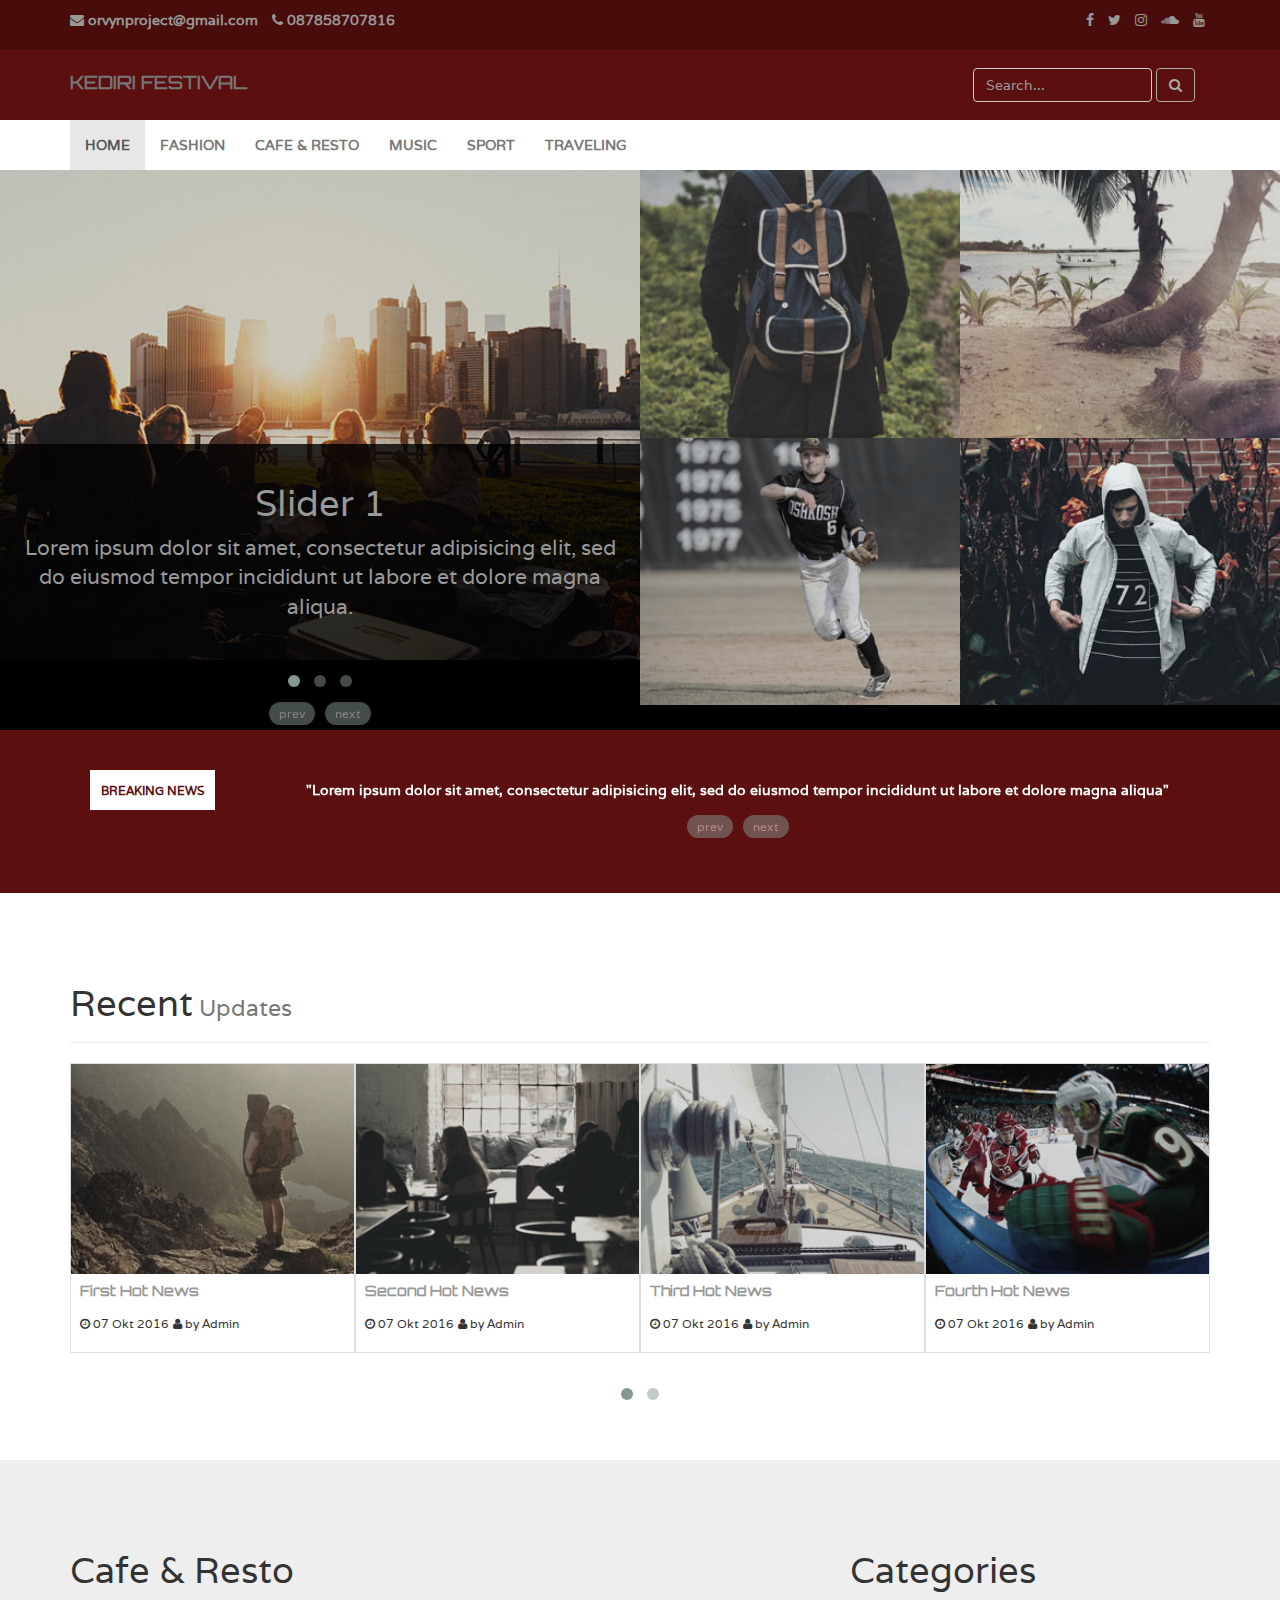
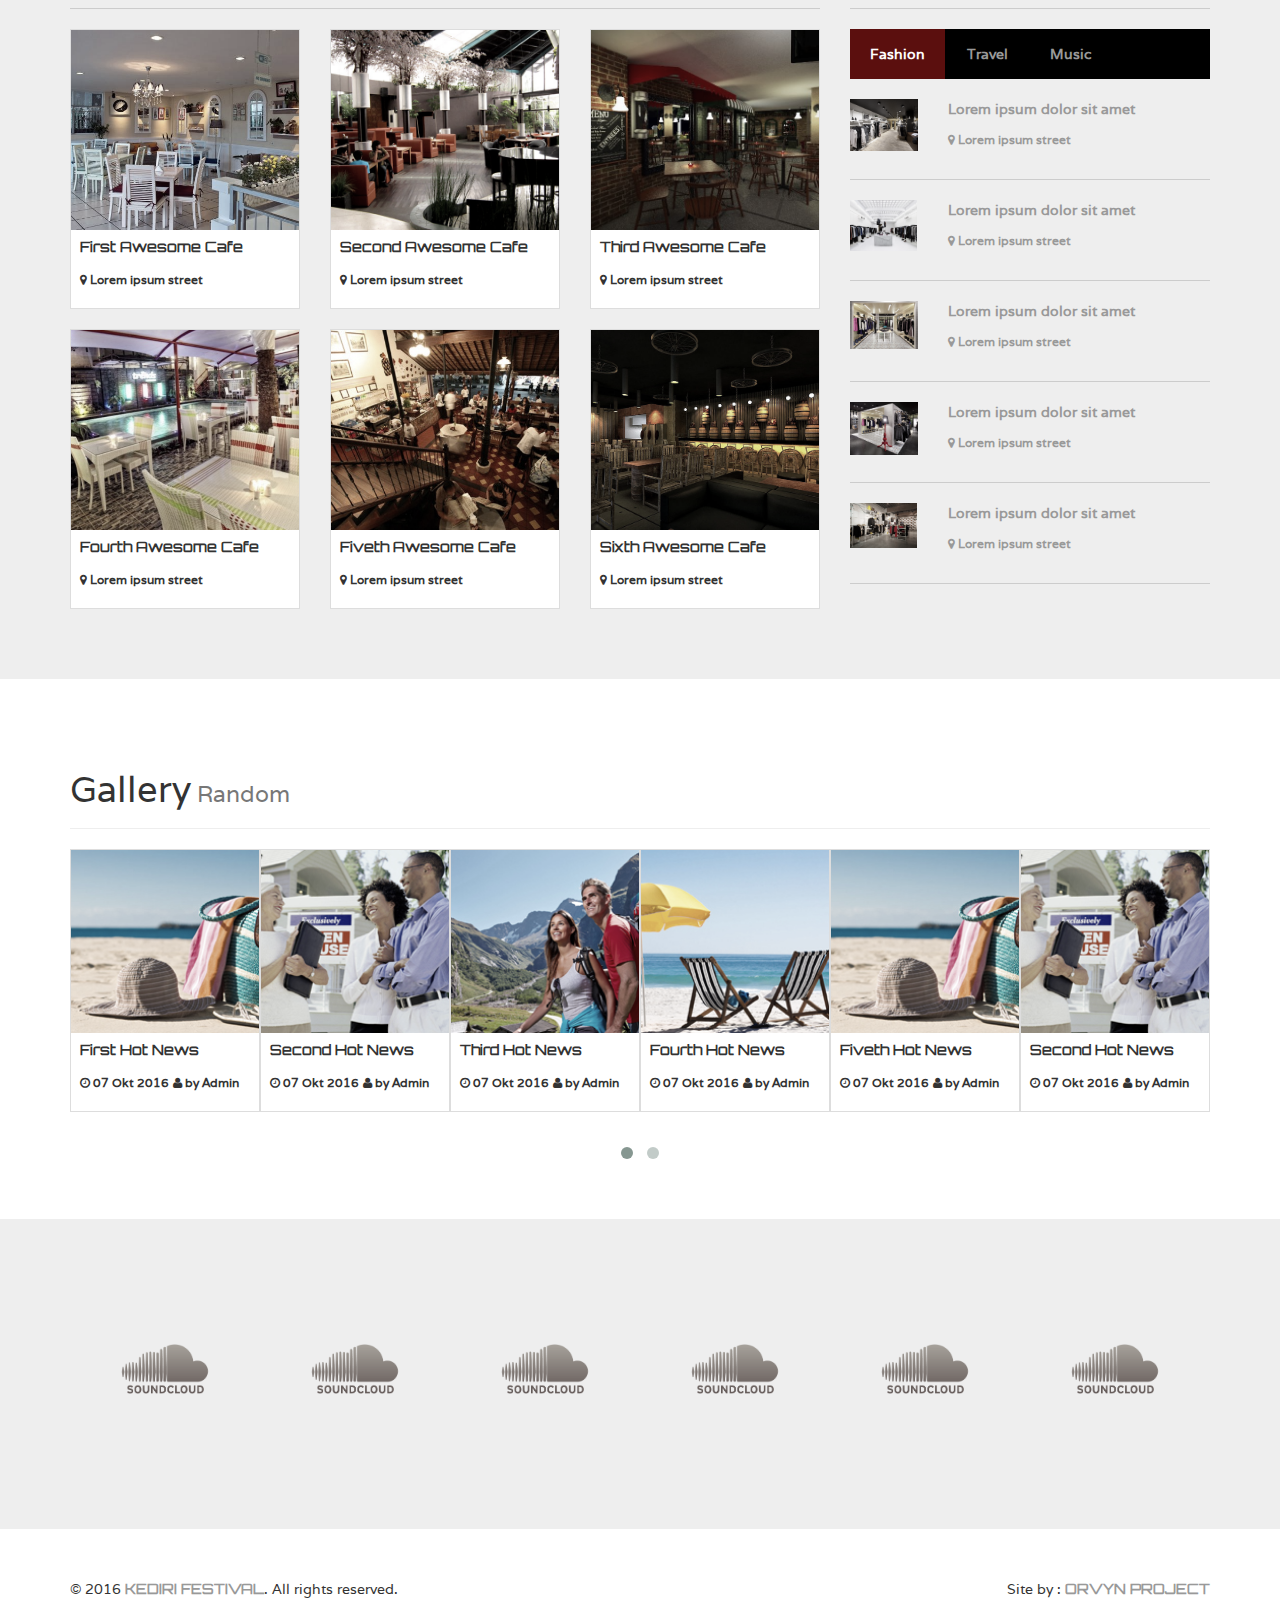
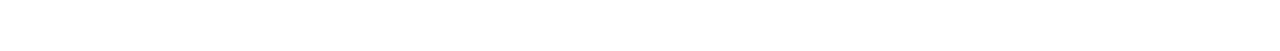
<file: index.html>
<!DOCTYPE html>
<html lang="en">
	<head>
		<meta charset="utf-8">
		<meta http-equiv="X-UA-Compatible" content="IE=edge">
		<meta name="viewport" content="width=device-width, initial-scale=1">
		<meta name="google-site-verification" content="" />
		<meta name="description" content="" />
		<meta name="author" content="ORVYN PROJECT">
		<meta property="og:title" content="" />
		<meta property="og:type" content="" />
		<meta property="og:image" content="" />
		<meta property="og:description" content="" />
		<title>HOME | KEDIRI FESTIVAL - Magazine web design</title>
		<link rel="stylesheet" href="assets/plugins/bootstrap/dist/css/bootstrap.min.css">
		<link rel="stylesheet" href="assets/plugins/font-awesome/css/font-awesome.min.css">
		<link rel="stylesheet" href="assets/plugins/owl-carousel/owl-carousel/owl.carousel.css">
		<link rel="stylesheet" href="assets/plugins/owl-carousel/owl-carousel/owl.theme.css">
		<link rel="stylesheet" href="assets/css/orv-magz.css">
		<link rel="stylesheet" href="assets/plugins/PACE/themes/red/pace-theme-loading-bar.css">
		<script src="assets/plugins/PACE/pace.min.js"></script>
	</head>
	<body>

		<!-- <div id="preload"></div> -->

		<header id="header">
			<div class="top-line">
				<div class="container">
					<div class="row">
						<div class="col-md-9">
							<ul class="list-inline">
								<li><a href=""><i class="fa fa-envelope"></i> orvynproject@gmail.com</a></li>
								<li><a href=""><i class="fa fa-phone"></i> 087858707816</a></li>
							</ul>
						</div>
						<div class="col-md-3">
							<ul class="social-icons list-inline pull-right">
								<li><a href=""><i class="fa fa-facebook"></i></a></li>
								<li><a href=""><i class="fa fa-twitter"></i></a></li>
								<li><a href=""><i class="fa fa-instagram"></i></a></li>
								<li><a href=""><i class="fa fa-soundcloud"></i></a></li>
								<li><a href=""><i class="fa fa-youtube"></i></a></li>
							</ul>
						</div>
					</div>
				</div>
			</div>

			<nav class="navbar navbar-default" role="navigation">
				<div class="container head-navbar">
					<div class="navbar-header">
						<button type="button" class="navbar-toggle" data-toggle="collapse" data-target=".navbar-ex1-collapse">
							<span class="sr-only">Toggle navigation</span>
							<span class="icon-bar"></span>
							<span class="icon-bar"></span>
							<span class="icon-bar"></span>
						</button>
						<a class="navbar-brand title" href="">KEDIRI FESTIVAL</a>
					</div>
					<div class="collapse navbar-collapse navbar-ex1-collapse hidden-xs">
						<form class="navbar-form navbar-right" role="search">
							<div class="form-group">
								<input type="text" class="form-control" placeholder="Search...">
								<button type="submit" class="btn btn-default"><i class="fa fa-search"></i></button>
							</div>
						</form>
					</div>
				</div>
				<div class="collapse navbar-collapse navbar-ex1-collapse list-navbar">
					<div class="container">
						<ul class="nav navbar-nav">
							<li class="active"><a href="">HOME</a></li>
							<li class=""><a href="">FASHION</a></li>
							<li class=""><a href="">CAFE &amp; RESTO</a></li>
							<li class=""><a href="">MUSIC</a></li>
							<li class=""><a href="">SPORT</a></li>
							<li class=""><a href="">TRAVELING</a></li>
						</ul>
					</div>
				</div>
			</nav>
		</header>

		<section id="slider">
			<div class="container-fluid">
				<div class="row">
					<div class="col-md-6 no-padding">
						<div id="top-slider" class="owl-carousel owl-theme">
							<div class="item" style="background-image: url(images/article/as1.jpg);" onload="alert('yes');">
								<div class="well navbar-fixed-bottom text-center">
									<a href="">
										<h1>Slider 1</h1>
										<p class="lead">
											Lorem ipsum dolor sit amet, consectetur adipisicing elit, sed do eiusmod
											tempor incididunt ut labore et dolore magna aliqua.
										</p>
									</a>
								</div>
							</div>
							<div class="item" style="background-image: url(images/article/as2.jpg);">
								<div class="well navbar-fixed-bottom text-center">
									<a href="">
										<h1>Slider 2</h1>
										<p class="lead">
											Lorem ipsum dolor sit amet, consectetur adipisicing elit, sed do eiusmod
											tempor incididunt ut labore et dolore magna aliqua.
										</p>
									</a>
								</div>
							</div>
							<div class="item" style="background-image: url(images/article/as3.jpg);">
								<div class="well navbar-fixed-bottom text-center">
									<a href="">
										<h1>Slider 3</h1>
										<p class="lead">
											Lorem ipsum dolor sit amet, consectetur adipisicing elit, sed do eiusmod
											tempor incididunt ut labore et dolore magna aliqua.
										</p>
									</a>
								</div>
							</div>
						</div>
					</div>
					<div class="col-md-6" id="cover-square">
						<div class="row">
							<div class="col-xs-6 no-padding">
								<a href="">
									<div class="cover-img">
										<div><img src="images/article/c1.jpg" class="img-responsive"></div>
										<div class="caption">
											<p class="lead"><span>FASHION</span></p>
										</div>
									</div>
								</a>
							</div>
							<div class="col-xs-6 no-padding">
								<a href="">
									<div class="cover-img">
										<div><img src="images/article/c2.jpg" class="img-responsive"></div>
										<div class="caption">
											<p class="lead"><span>TRAVEL</span></p>
										</div>
									</div>
								</a>
							</div>
							<div class="col-xs-6 no-padding">
								<a href="">
									<div class="cover-img">
										<div><img src="images/article/c3.jpg" class="img-responsive"></div>
										<div class="caption">
											<p class="lead"><span>SPORT</span></p>
										</div>
									</div>
								</a>
							</div>
							<div class="col-xs-6 no-padding">
								<a href="">
									<div class="cover-img">
										<div><img src="images/article/c4.jpg" class="img-responsive"></div>
										<div class="caption">
											<p class="lead"><span>MUSIC</span></p>
										</div>
									</div>
								</a>
							</div>
						</div>
					</div>
				</div>
			</div>
		</section>

		<section id="breaking-news">
			<div class="container text-center">
				<div class="row">
					<div class="col-md-2">
						<p><a class="button-label"><small>BREAKING NEWS</small></a></p>
					</div>
					<div class="col-md-10">
						<div id="news-slider" class="owl-carousel owl-theme">
							<div class="item">
								<a href="">"Lorem ipsum dolor sit amet, consectetur adipisicing elit, sed do eiusmod tempor incididunt ut labore et dolore magna aliqua"</a>
							</div>
							<div class="item">
								<a href="">"Lorem ipsum dolor sit amet, consectetur adipisicing elit, sed do eiusmod tempor incididunt ut labore et dolore magna aliqua"</a>
							</div>
							<div class="item">
								<a href="">"Lorem ipsum dolor sit amet, consectetur adipisicing elit, sed do eiusmod tempor incididunt ut labore et dolore magna aliqua"</a>
							</div>
						</div>
					</div>
				</div>
			</div>
		</section>

		<section id="hot">
			<div class="container">
				<div class="page-header">
					<h1>Recent<small> Updates</small></h1>
				</div>
				<div id="news-gallery" class="owl-carousel owl-theme">
					<div class="thumbnail">
						<a href=""><img src="images/article/hot1.jpg" class="img-responsive"></a>
						<div class="caption">
							<p class="title"><a href="">First Hot News</a></p>
							<p class="meta">
								<small><i class="fa fa-clock-o"></i> 07 Okt 2016</small>
								<small><i class="fa fa-user"></i> by Admin</small>
							</p>
						</div>
					</div>
					<div class="thumbnail">
						<a href=""><img src="images/article/hot2.jpg" class="img-responsive"></a>
						<div class="caption">
							<p class="title"><a href="">Second Hot News</a></p>
							<p class="meta">
								<small><i class="fa fa-clock-o"></i> 07 Okt 2016</small>
								<small><i class="fa fa-user"></i> by Admin</small>
							</p>
						</div>
					</div>
					<div class="thumbnail">
						<a href=""><img src="images/article/hot3.jpg" class="img-responsive"></a>
						<div class="caption">
							<p class="title"><a href="">Third Hot News</a></p>
							<p class="meta">
								<small><i class="fa fa-clock-o"></i> 07 Okt 2016</small>
								<small><i class="fa fa-user"></i> by Admin</small>
							</p>
						</div>
					</div>
					<div class="thumbnail">
						<a href=""><img src="images/article/hot4.jpg" class="img-responsive"></a>
						<div class="caption">
							<p class="title"><a href="">Fourth Hot News</a></p>
							<p class="meta">
								<small><i class="fa fa-clock-o"></i> 07 Okt 2016</small>
								<small><i class="fa fa-user"></i> by Admin</small>
							</p>
						</div>
					</div>
					<div class="thumbnail">
						<a href=""><img src="images/article/hot1.jpg" class="img-responsive"></a>
						<div class="caption">
							<p class="title"><a href="">Fiveth Hot News</a></p>
							<p class="meta">
								<small><i class="fa fa-clock-o"></i> 07 Okt 2016</small>
								<small><i class="fa fa-user"></i> by Admin</small>
							</p>
						</div>
					</div>
				</div>
			</div>
		</section>

		<section id="random" class="bg-inner">
			<div class="container">
				<div class="row">
					<div class="col-md-8">
						<div class="page-header">
							<h1>Cafe & Resto</h1>
						</div>
						<div class="row">
							<div class="col-sm-4">
								<div class="thumbnail">
									<a href="">
										<div class="image" style="background-image: url(images/article/cafe1.jpg);"></div>
										<div class="caption">
											<p class="title">First Awesome Cafe</p>
											<p class="meta">
												<small><i class="fa fa-map-marker"></i> Lorem ipsum street</small>
											</p>
										</div>
									</a>
								</div>
							</div>
							<div class="col-sm-4">
								<div class="thumbnail">
									<a href="">
										<div class="image" style="background-image: url(images/article/cafe2.jpg);"></div>
										<div class="caption">
											<p class="title">Second Awesome Cafe</p>
											<p class="meta">
												<small><i class="fa fa-map-marker"></i> Lorem ipsum street</small>
											</p>
										</div>
									</a>
								</div>
							</div>
							<div class="col-sm-4">
								<div class="thumbnail">
									<a href="">
										<div class="image" style="background-image: url(images/article/cafe3.jpg);"></div>
										<div class="caption">
											<p class="title">Third Awesome Cafe</p>
											<p class="meta">
												<small><i class="fa fa-map-marker"></i> Lorem ipsum street</small>
											</p>
										</div>
									</a>
								</div>
							</div>
							<div class="col-sm-4">
								<div class="thumbnail">
									<a href="">
										<div class="image" style="background-image: url(images/article/cafe4.jpg);"></div>
										<div class="caption">
											<p class="title">Fourth Awesome Cafe</p>
											<p class="meta">
												<small><i class="fa fa-map-marker"></i> Lorem ipsum street</small>
											</p>
										</div>
									</a>
								</div>
							</div>
							<div class="col-sm-4">
								<div class="thumbnail">
									<a href="">
										<div class="image" style="background-image: url(images/article/cafe5.jpg);"></div>
										<div class="caption">
											<p class="title">Fiveth Awesome Cafe</p>
											<p class="meta">
												<small><i class="fa fa-map-marker"></i> Lorem ipsum street</small>
											</p>
										</div>
									</a>
								</div>
							</div>
							<div class="col-sm-4">
								<div class="thumbnail">
									<a href="">
										<div class="image" style="background-image: url(images/article/cafe6.jpg);"></div>
										<div class="caption">
											<p class="title">Sixth Awesome Cafe</p>
											<p class="meta">
												<small><i class="fa fa-map-marker"></i> Lorem ipsum street</small>
											</p>
										</div>
									</a>
								</div>
							</div>
						</div>
					</div>
					<div class="col-md-4" id="sidebar">
						<div class="page-header">
							<h1>Categories</h1>
						</div>
						<div role="tabpanel" id="tabpanel">
							<ul class="nav nav-pills" role="tablist">
								<li role="presentation" class="active">
									<a href="#fashion" aria-controls="fashion" role="tab" data-toggle="tab">Fashion</a>
								</li>
								<li role="presentation">
									<a href="#travel" aria-controls="travel" role="tab" data-toggle="tab">Travel</a>
								</li>
								<li role="presentation">
									<a href="#music" aria-controls="music" role="tab" data-toggle="tab">Music</a>
								</li>
							</ul>
							<div class="tab-content">
								<div role="tabpanel" class="tab-pane active" id="fashion">
									<br>
									<div class="row">
										<a href="">
											<div class="col-xs-3">
												<img src="images/article/store1.jpg" class="img-responsive">
											</div>
											<div class="col-xs-9">
												<p>Lorem ipsum dolor sit amet</p>
												<p class="meta">
													<small><i class="fa fa-map-marker"></i> Lorem ipsum street</small>
												</p>
											</div>
										</a>
									</div>
									<hr>
									<div class="row">
										<a href="">
											<div class="col-xs-3">
												<img src="images/article/store2.jpg" class="img-responsive">
											</div>
											<div class="col-xs-9">
												<p>Lorem ipsum dolor sit amet</p>
												<p class="meta">
													<small><i class="fa fa-map-marker"></i> Lorem ipsum street</small>
												</p>
											</div>
										</a>
									</div>
									<hr>
									<div class="row">
										<a href="">
											<div class="col-xs-3">
												<img src="images/article/store3.jpg" class="img-responsive">
											</div>
											<div class="col-xs-9">
												<p>Lorem ipsum dolor sit amet</p>
												<p class="meta">
													<small><i class="fa fa-map-marker"></i> Lorem ipsum street</small>
												</p>
											</div>
										</a>
									</div>
									<hr>
									<div class="row">
										<a href="">
											<div class="col-xs-3">
												<img src="images/article/store4.jpg" class="img-responsive">
											</div>
											<div class="col-xs-9">
												<p>Lorem ipsum dolor sit amet</p>
												<p class="meta">
													<small><i class="fa fa-map-marker"></i> Lorem ipsum street</small>
												</p>
											</div>
										</a>
									</div>
									<hr>
									<div class="row">
										<a href="">
											<div class="col-xs-3">
												<img src="images/article/store5.jpg" class="img-responsive">
											</div>
											<div class="col-xs-9">
												<p>Lorem ipsum dolor sit amet</p>
												<p class="meta">
													<small><i class="fa fa-map-marker"></i> Lorem ipsum street</small>
												</p>
											</div>
										</a>
									</div>
									<hr>
								</div>
								<div role="tabpanel" class="tab-pane" id="travel">
									<br>
									<div class="row">
										<a href="">
											<div class="col-xs-3">
												<img src="images/article/store6.jpg" class="img-responsive">
											</div>
											<div class="col-xs-9">
												<p>Lorem ipsum dolor sit amet</p>
												<p class="meta">
													<small><i class="fa fa-map-marker"></i> Lorem ipsum street</small>
												</p>
											</div>
										</a>
									</div>
									<hr>
									<div class="row">
										<a href="">
											<div class="col-xs-3">
												<img src="images/article/store5.jpg" class="img-responsive">
											</div>
											<div class="col-xs-9">
												<p>Lorem ipsum dolor sit amet</p>
												<p class="meta">
													<small><i class="fa fa-map-marker"></i> Lorem ipsum street</small>
												</p>
											</div>
										</a>
									</div>
									<hr>
									<div class="row">
										<a href="">
											<div class="col-xs-3">
												<img src="images/article/store4.jpg" class="img-responsive">
											</div>
											<div class="col-xs-9">
												<p>Lorem ipsum dolor sit amet</p>
												<p class="meta">
													<small><i class="fa fa-map-marker"></i> Lorem ipsum street</small>
												</p>
											</div>
										</a>
									</div>
									<hr>
									<div class="row">
										<a href="">
											<div class="col-xs-3">
												<img src="images/article/store3.jpg" class="img-responsive">
											</div>
											<div class="col-xs-9">
												<p>Lorem ipsum dolor sit amet</p>
												<p class="meta">
													<small><i class="fa fa-map-marker"></i> Lorem ipsum street</small>
												</p>
											</div>
										</a>
									</div>
									<hr>
									<div class="row">
										<a href="">
											<div class="col-xs-3">
												<img src="images/article/store2.jpg" class="img-responsive">
											</div>
											<div class="col-xs-9">
												<p>Lorem ipsum dolor sit amet</p>
												<p class="meta">
													<small><i class="fa fa-map-marker"></i> Lorem ipsum street</small>
												</p>
											</div>
										</a>
									</div>
									<hr>
								</div>
								<div role="tabpanel" class="tab-pane" id="music">
									<br>
									<div class="row">
										<a href="">
											<div class="col-xs-3">
												<img src="images/article/store3.jpg" class="img-responsive">
											</div>
											<div class="col-xs-9">
												<p>Lorem ipsum dolor sit amet</p>
												<p class="meta">
													<small><i class="fa fa-map-marker"></i> Lorem ipsum street</small>
												</p>
											</div>
										</a>
									</div>
									<hr>
									<div class="row">
										<a href="">
											<div class="col-xs-3">
												<img src="images/article/store2.jpg" class="img-responsive">
											</div>
											<div class="col-xs-9">
												<p>Lorem ipsum dolor sit amet</p>
												<p class="meta">
													<small><i class="fa fa-map-marker"></i> Lorem ipsum street</small>
												</p>
											</div>
										</a>
									</div>
									<hr>
									<div class="row">
										<a href="">
											<div class="col-xs-3">
												<img src="images/article/store1.jpg" class="img-responsive">
											</div>
											<div class="col-xs-9">
												<p>Lorem ipsum dolor sit amet</p>
												<p class="meta">
													<small><i class="fa fa-map-marker"></i> Lorem ipsum street</small>
												</p>
											</div>
										</a>
									</div>
									<hr>
								</div>
							</div>
						</div>
					</div>
				</div>
			</div>
		</section>

		<section id="gallery">
			<div class="container">
				<div class="page-header">
					<h1>Gallery<small> Random</small></h1>
				</div>
				<div id="image-gallery" class="owl-carousel owl-theme">
					<div class="thumbnail">
						<a href="">
							<img src="images/gallery/gal1.jpg" class="img-responsive">
							<div class="caption">
								<p class="title">First Hot News</p>
								<p class="meta">
									<small><i class="fa fa-clock-o"></i> 07 Okt 2016</small>
									<small><i class="fa fa-user"></i> by Admin</small>
								</p>
							</div>
						</a>
					</div>
					<div class="thumbnail">
						<a href="">
							<img src="images/gallery/gal2.jpg" class="img-responsive">
							<div class="caption">
								<p class="title">Second Hot News</p>
								<p class="meta">
									<small><i class="fa fa-clock-o"></i> 07 Okt 2016</small>
									<small><i class="fa fa-user"></i> by Admin</small>
								</p>
							</div>
						</a>
					</div>
					<div class="thumbnail">
						<a href="">
							<img src="images/gallery/gal3.jpg" class="img-responsive">
							<div class="caption">
								<p class="title">Third Hot News</p>
								<p class="meta">
									<small><i class="fa fa-clock-o"></i> 07 Okt 2016</small>
									<small><i class="fa fa-user"></i> by Admin</small>
								</p>
							</div>
						</a>
					</div>
					<div class="thumbnail">
						<a href="">
							<img src="images/gallery/gal4.jpg" class="img-responsive">
							<div class="caption">
								<p class="title">Fourth Hot News</p>
								<p class="meta">
									<small><i class="fa fa-clock-o"></i> 07 Okt 2016</small>
									<small><i class="fa fa-user"></i> by Admin</small>
								</p>
							</div>
						</a>
					</div>
					<div class="thumbnail">
						<a href="">
							<img src="images/gallery/gal1.jpg" class="img-responsive">
							<div class="caption">
								<p class="title">Fiveth Hot News</p>
								<p class="meta">
									<small><i class="fa fa-clock-o"></i> 07 Okt 2016</small>
									<small><i class="fa fa-user"></i> by Admin</small>
								</p>
							</div>
						</a>
					</div>
					<div class="thumbnail">
						<a href="">
							<img src="images/gallery/gal2.jpg" class="img-responsive">
							<div class="caption">
								<p class="title">Second Hot News</p>
								<p class="meta">
									<small><i class="fa fa-clock-o"></i> 07 Okt 2016</small>
									<small><i class="fa fa-user"></i> by Admin</small>
								</p>
							</div>
						</a>
					</div>
					<div class="thumbnail">
						<a href="">
							<img src="images/gallery/gal3.jpg" class="img-responsive">
							<div class="caption">
								<p class="title">Third Hot News</p>
								<p class="meta">
									<small><i class="fa fa-clock-o"></i> 07 Okt 2016</small>
									<small><i class="fa fa-user"></i> by Admin</small>
								</p>
							</div>
						</a>
					</div>
				</div>
			</div>
		</section>

		<section id="powered" class="bg-inner">
			<div class="container">
				<div id="powered-gallery" class="owl-carousel owl-theme">
					<div class="item">
						<a href="">
							<div class="image" style="background-image: url(images/powered/5.png)"></div>
						</a>
					</div>
					<div class="item">
						<a href="">
							<div class="image" style="background-image: url(images/powered/5.png)"></div>
						</a>
					</div>
					<div class="item">
						<a href="">
							<div class="image" style="background-image: url(images/powered/5.png)"></div>
						</a>
					</div>
					<div class="item">
						<a href="">
							<div class="image" style="background-image: url(images/powered/5.png)"></div>
						</a>
					</div>
					<div class="item">
						<a href="">
							<div class="image" style="background-image: url(images/powered/5.png)"></div>
						</a>
					</div>
					<div class="item">
						<a href="">
							<div class="image" style="background-image: url(images/powered/5.png)"></div>
						</a>
					</div>
					<div class="item">
						<a href="">
							<div class="image" style="background-image: url(images/powered/5.png)"></div>
						</a>
					</div>
				</div>
			</div>
		</section>

		<div class="container">
			<footer>
				<p>
					<span>&copy; 2016 <a href="index.html" class="title">KEDIRI FESTIVAL</a>.</span>
					<span>All rights reserved.</span>
					<span class="pull-right">Site by : <a href="http://instagram.com/orvynproject" class="title" target="_blank">ORVYN PROJECT</a></span>
				</p>
				<a href="" class="gotop"><i class="fa fa-arrow-up"></i></a>
			</footer>
		</div>
		
		<script src="assets/plugins/jquery/dist/jquery.min.js"></script>
		<script src="assets/plugins/bootstrap/dist/js/bootstrap.min.js"></script>
		<script src="assets/plugins/owl-carousel/owl-carousel/owl.carousel.min.js"></script>
		<script src="assets/js/orv-magz.js"></script>
		<script src="assets/js/scroll-top.js"></script>
	</body>
</html>
</file>
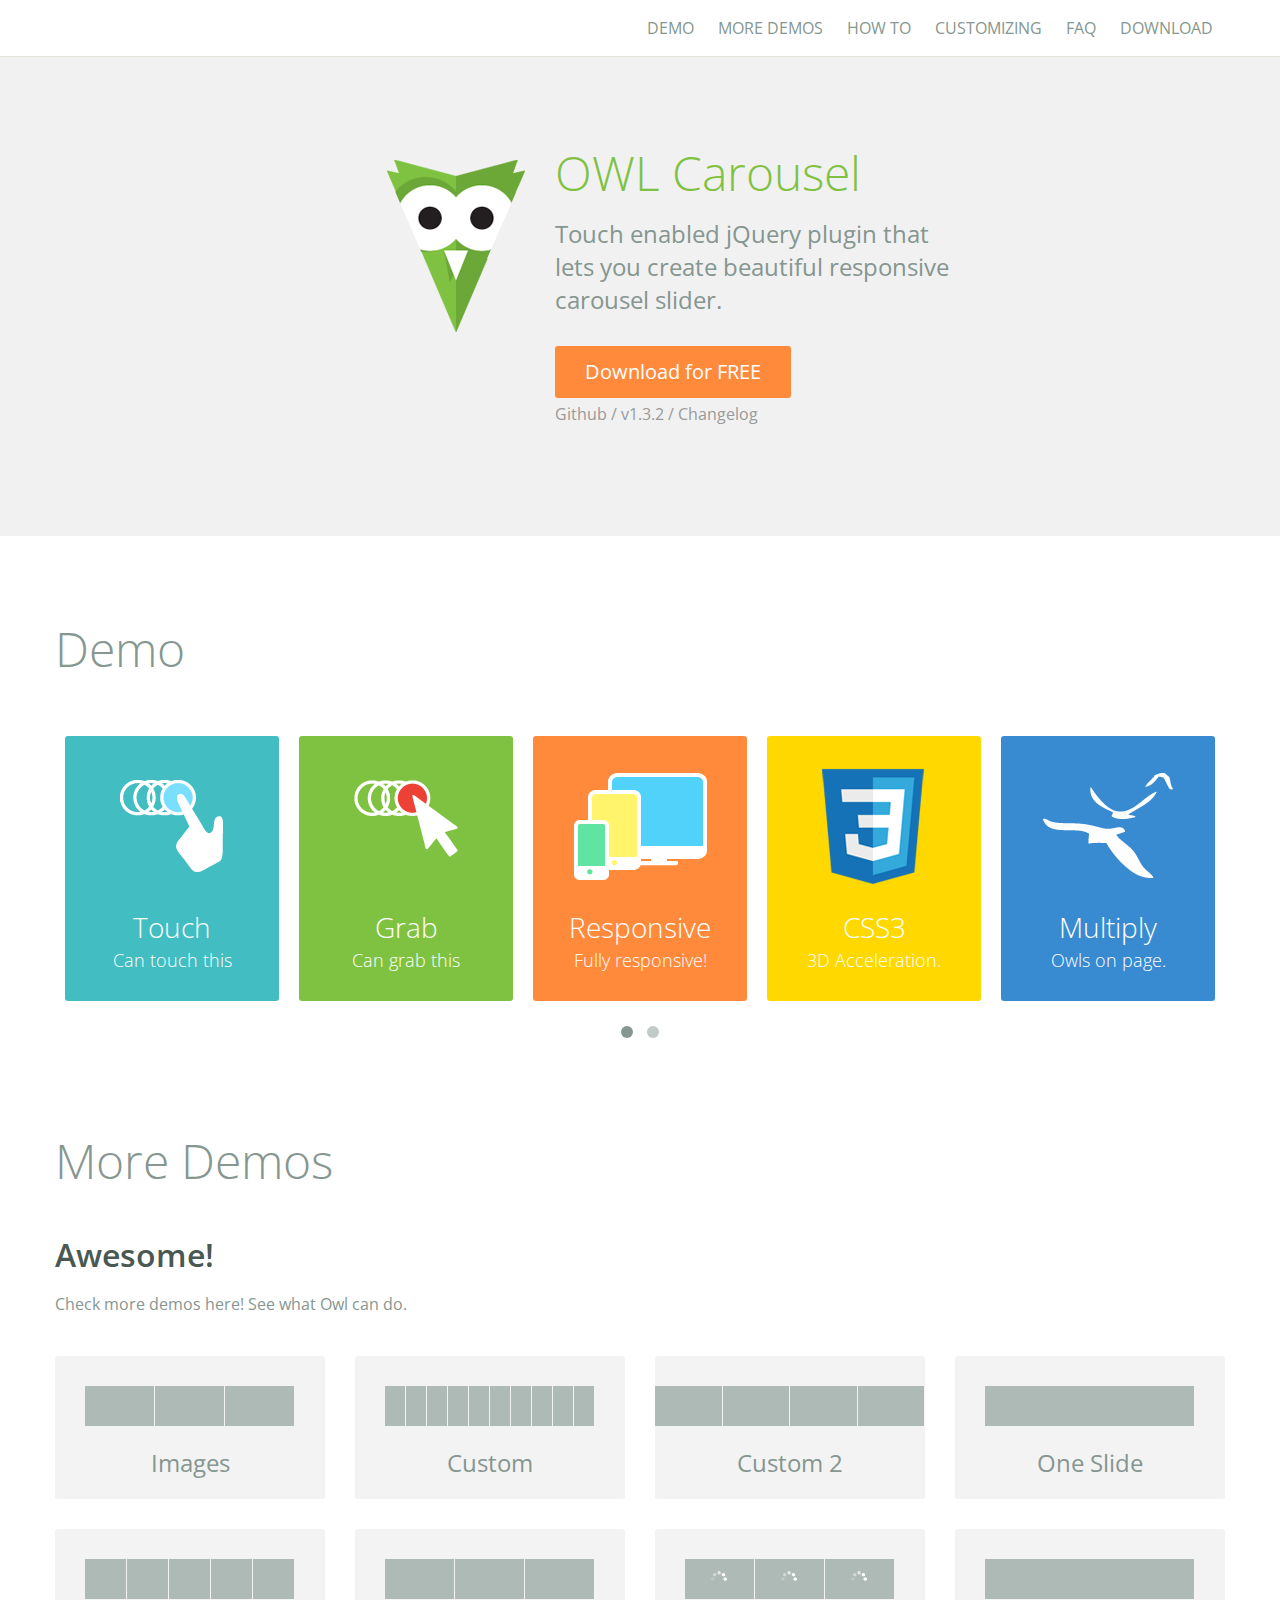
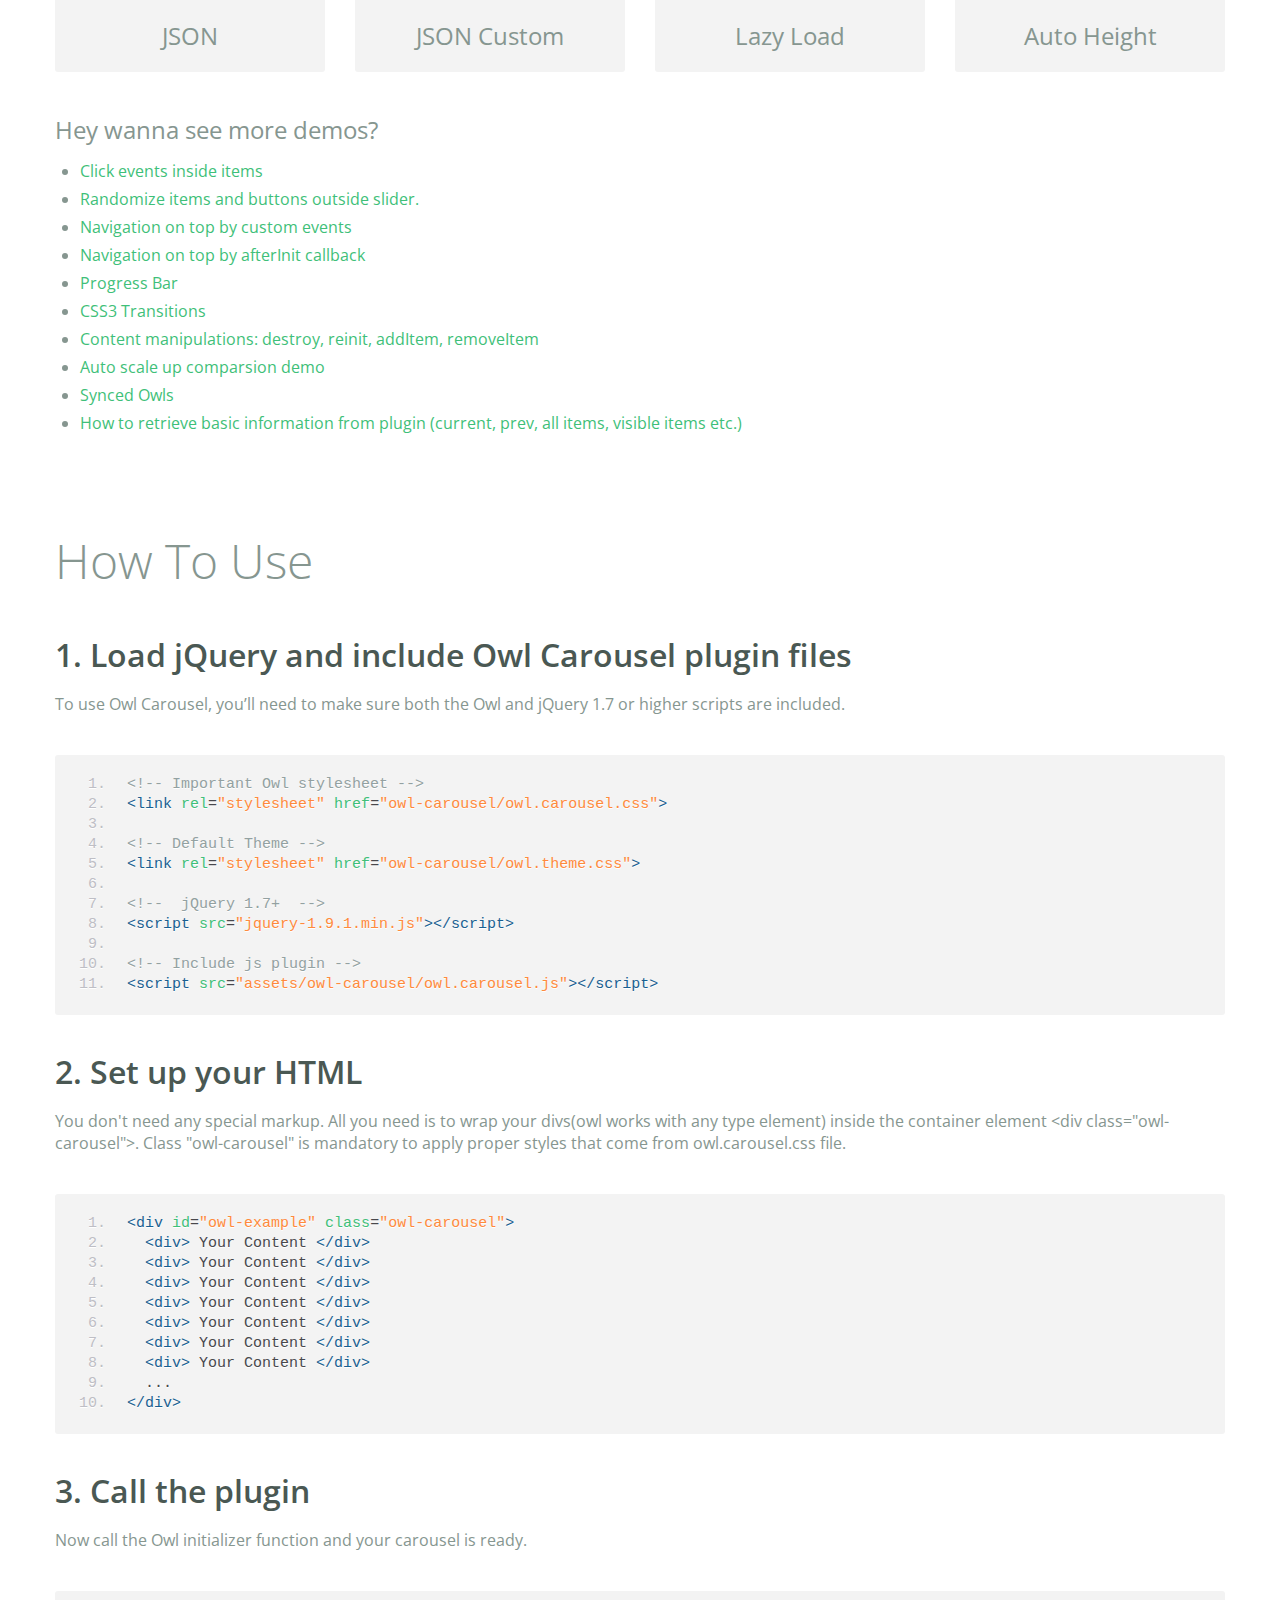
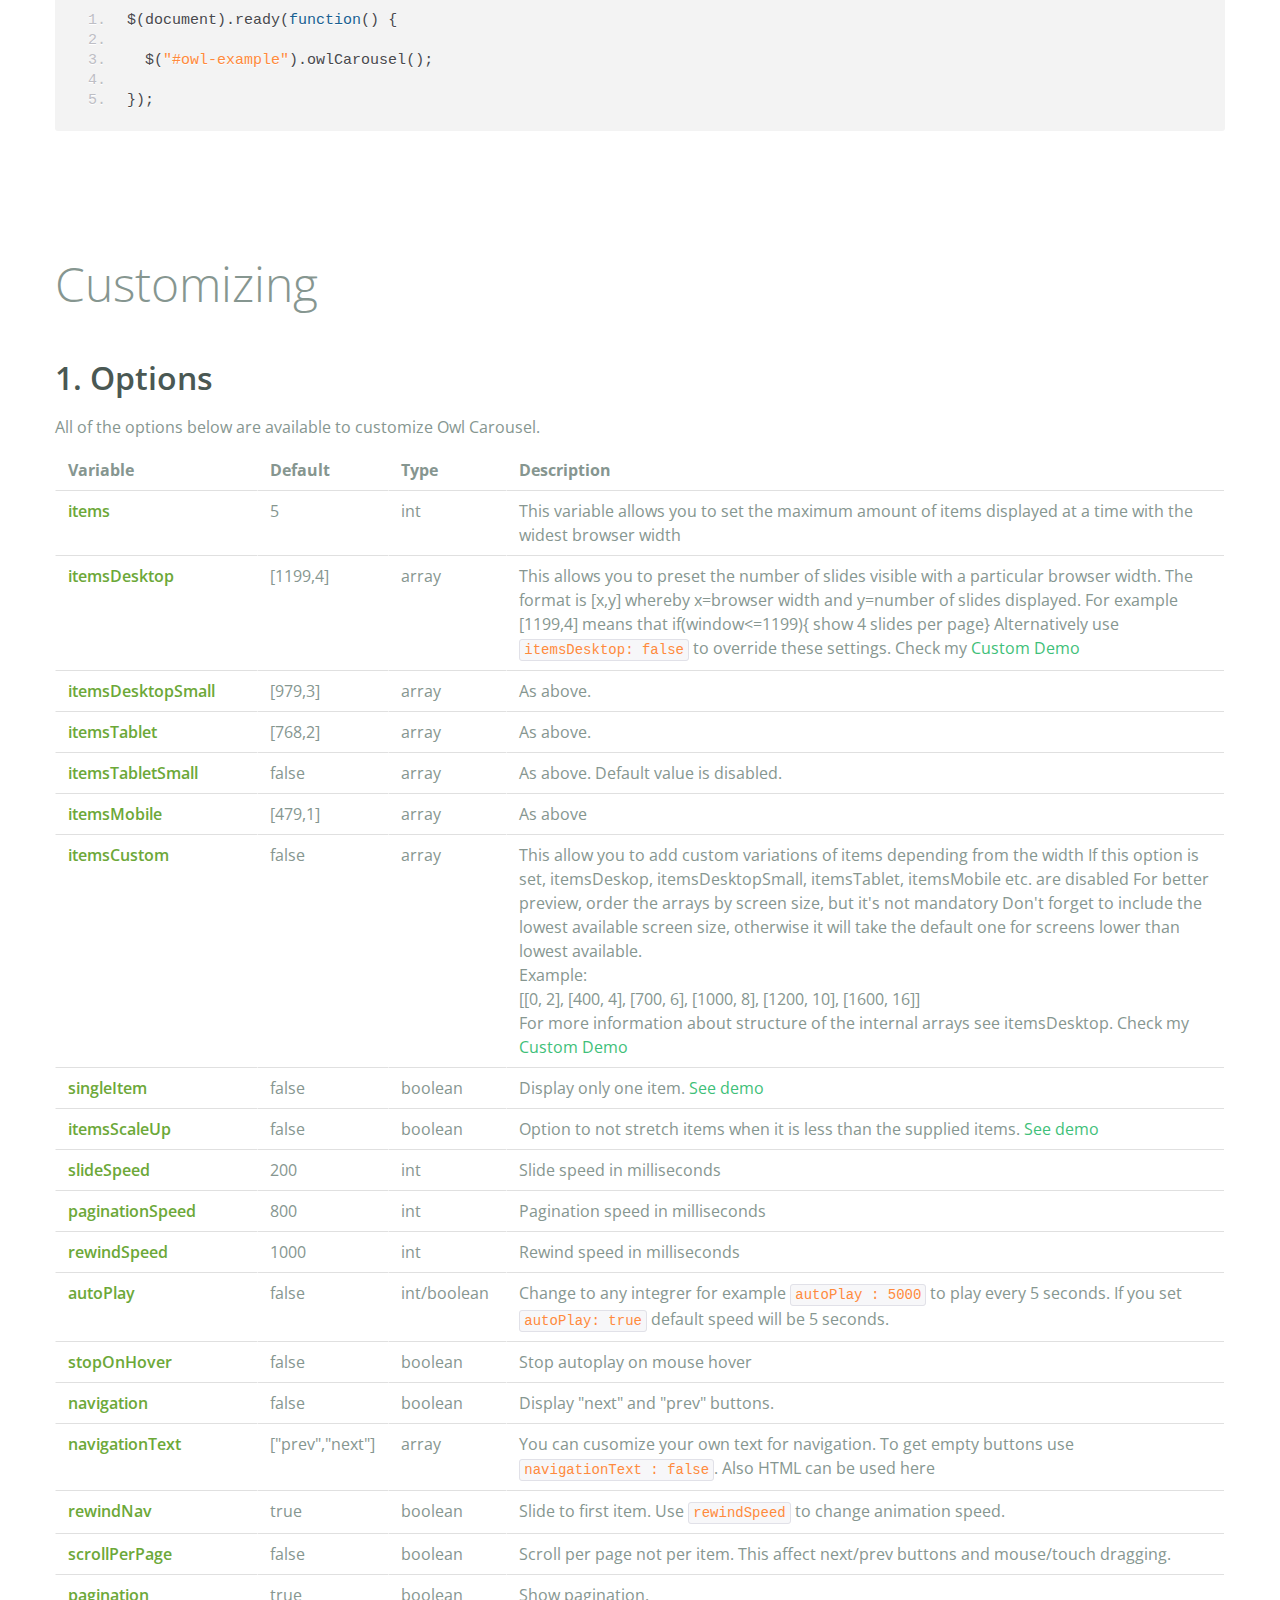
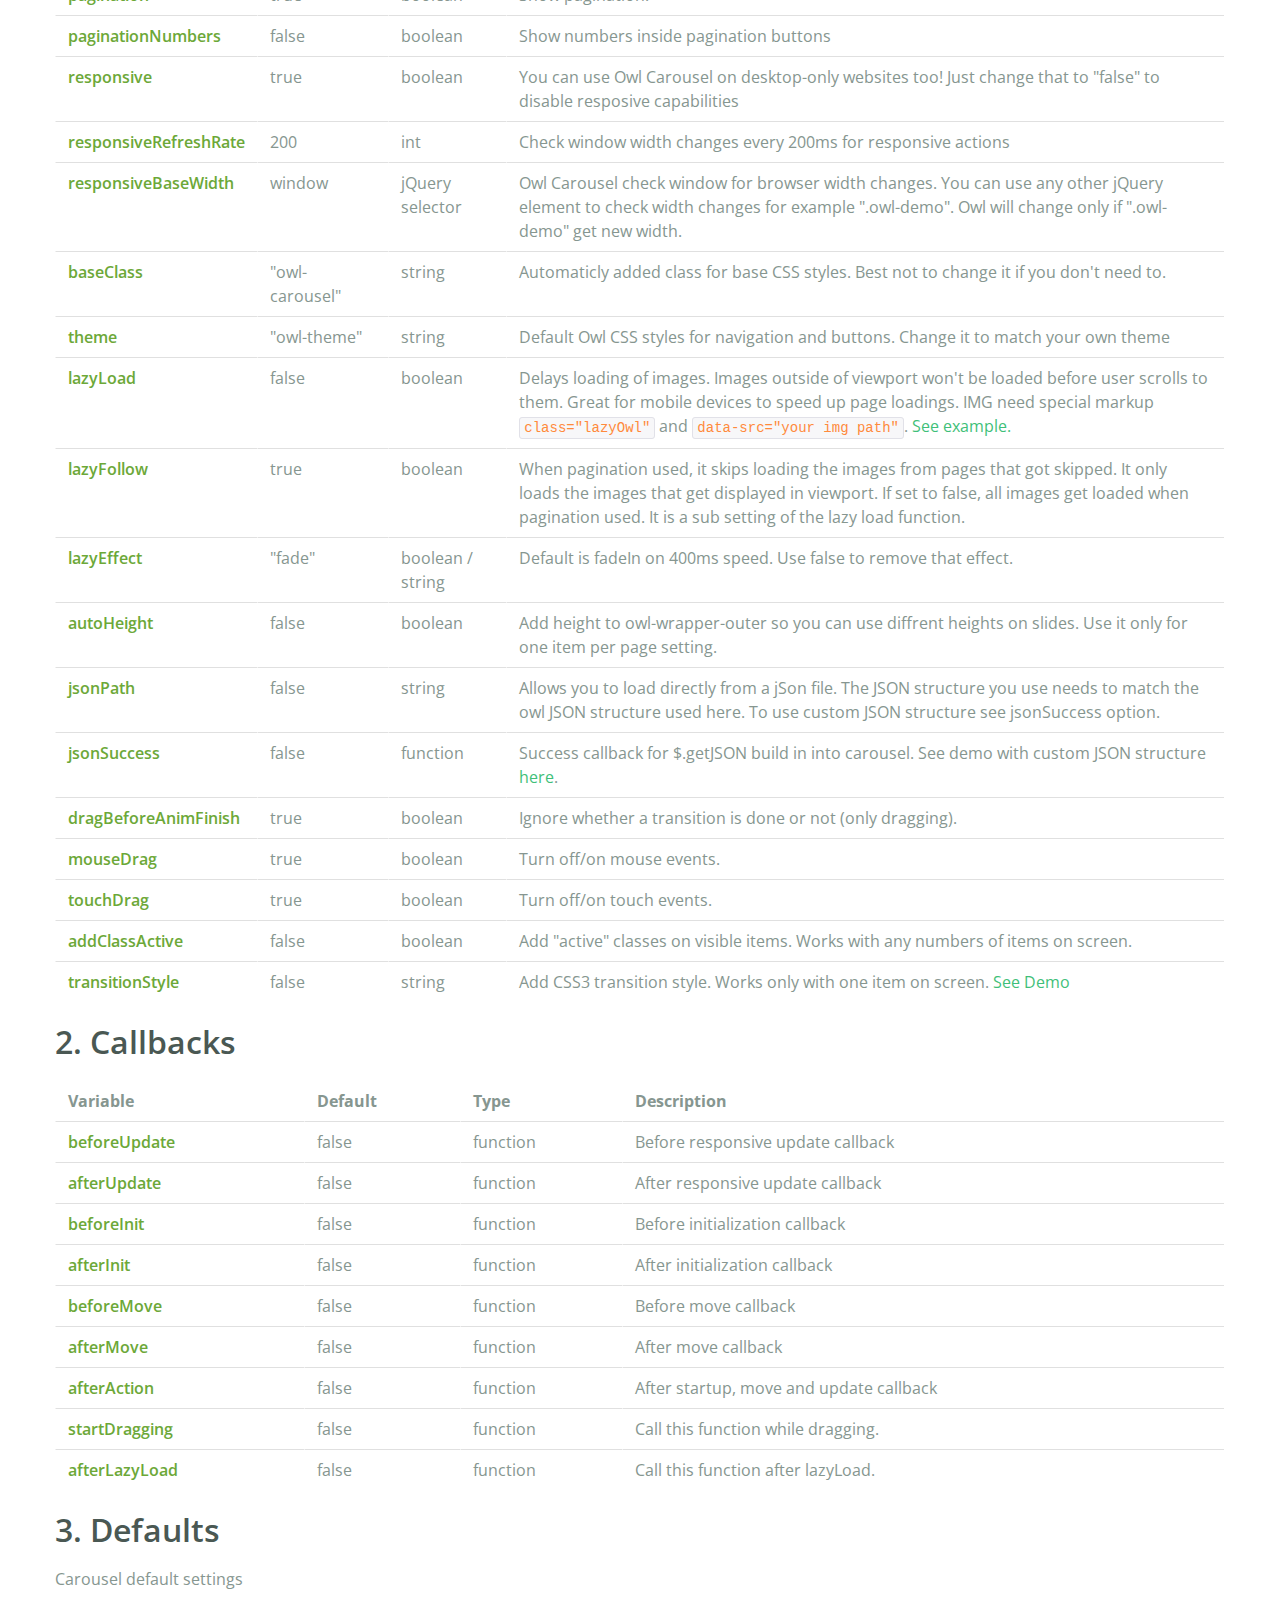
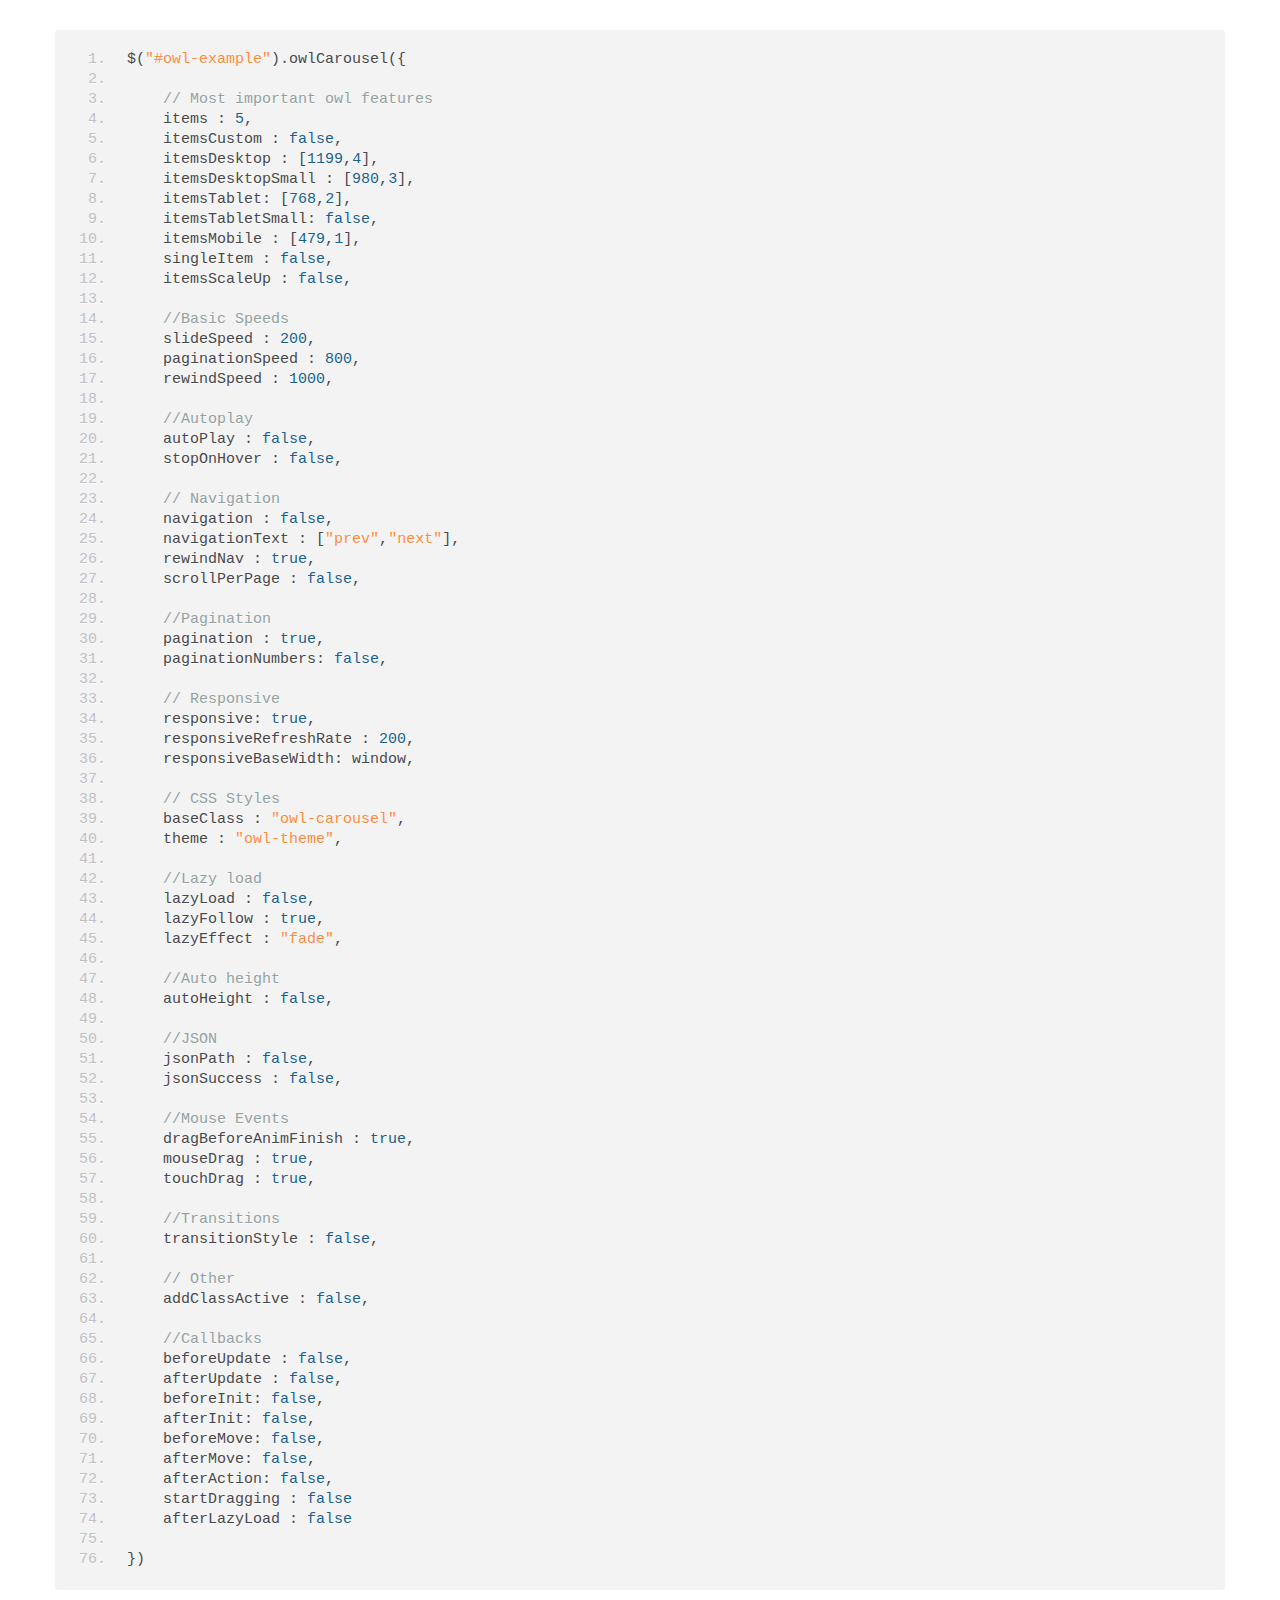
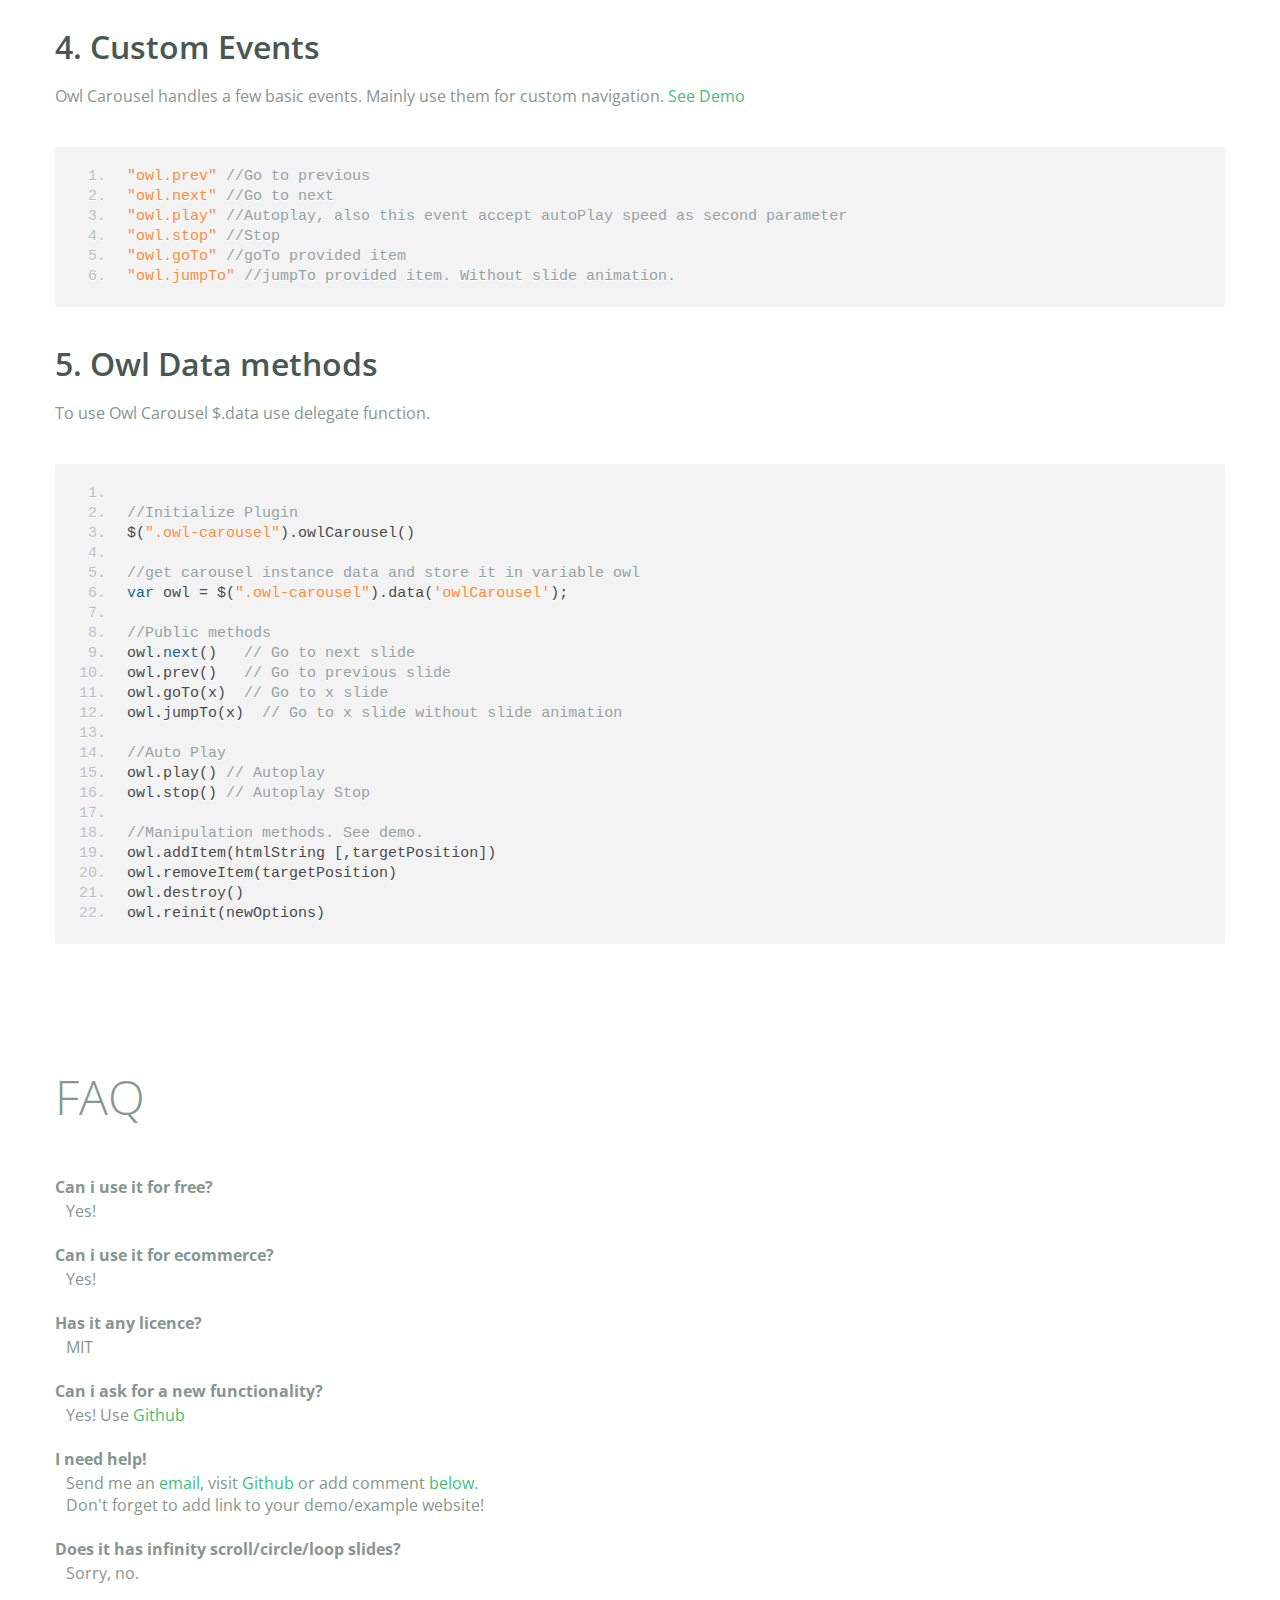
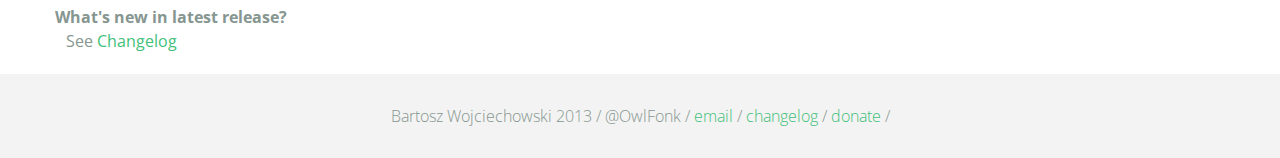
<file: assets/plugins/owl-carousel/index.html>
<!DOCTYPE html>
<html lang="en">
  <head>
    <meta charset="utf-8">
    <title>Owl Carousel</title>
    <meta name="viewport" content="width=device-width, initial-scale=1.0">
    <meta name="description" content="jQuery Responsive Carousel - Owl Carusel">
    <meta name="author" content="Bartosz Wojciechowski">
    <meta name="keywords" content="HTML,CSS,JSON,JavaScript, jQuery, Responsive, Design, Owl, Carousel, Free">

    <link href='http://fonts.googleapis.com/css?family=Open+Sans:400italic,400,300,600,700' rel='stylesheet' type='text/css'>
    <link href="assets/css/bootstrapTheme.css" rel="stylesheet">
    <link href="assets/css/custom.css" rel="stylesheet">

    <!-- Owl Carousel Assets -->
    <link href="owl-carousel/owl.carousel.css" rel="stylesheet">
    <link href="owl-carousel/owl.theme.css" rel="stylesheet">

    <!-- Prettify -->
    <link href="assets/js/google-code-prettify/prettify.css" rel="stylesheet">

    <!-- Le fav and touch icons -->
    <link rel="apple-touch-icon-precomposed" sizes="144x144" href="assets/ico/apple-touch-icon-144-precomposed.png">
    <link rel="apple-touch-icon-precomposed" sizes="114x114" href="assets/ico/apple-touch-icon-114-precomposed.png">
      <link rel="apple-touch-icon-precomposed" sizes="72x72" href="assets/ico/apple-touch-icon-72-precomposed.png">
                    <link rel="apple-touch-icon-precomposed" href="assets/ico/apple-touch-icon-57-precomposed.png">
                                   <link rel="shortcut icon" href="assets/ico/favicon.png">
  </head>
  <body>
      <div id="top-nav" class="navbar navbar-fixed-top">
        <div class="navbar-inner">
          <div class="container">
            <button type="button" class="btn btn-navbar" data-toggle="collapse" data-target=".nav-collapse">
            <span class="icon-bar"></span>
            <span class="icon-bar"></span>
            <span class="icon-bar"></span>
          </button>
            <div class="nav-collapse collapse">
            <ul class="nav pull-right">
              <li><a href="#demo">Demo</a></li>
              <li><a href="#more-demos">More Demos</a></li>
              <li><a href="#how-to">How To</a></li>
              <li><a href="#customizing">Customizing</a></li>
              <li><a href="#faq">FAQ</a></li>
              <li><a href="owl.carousel.zip" class="download" data-spy="affix" data-offset-top="450">Download</a></li>
            </ul>
            </div>
          </div>
        </div>
      </div>

      <div id="header">
        <div class="container">
          <div class="row">
            <div class="span5">
                <img class="logo" src="assets/img/owl-logo.png" alt="Owl Logo">
              </div>
            <div class="span7">
              <h1>OWL Carousel </h1>
              <h3>Touch enabled jQuery plugin that lets you create beautiful responsive carousel slider.</h3>
              <a class="btn btn-success btn-large" href="owl.carousel.zip">Download for FREE</a>
              <p class="muted"><a class="muted" href="https://github.com/OwlFonk/OwlCarousel">Github</a> / v1.3.2 / <a class="muted" href="changelog.html">Changelog</a></p> 
            </div>
          </div>
        </div>
      </div>

      <div id="demo">
        <div class="container">
          <div class="row">
            <div class="span12">
              <h1>Demo</h1>
            </div>
          </div>

          <div class="row">
            <div class="span12">

              <div id="owl-example" class="owl-carousel">

                <div class="item darkCyan">
                  <img src="assets/img/demo-slides/touch.png" alt="Touch">
                    <h3>Touch</h3>
                    <h4>Can touch this</h4>
                </div>
                <div class="item forestGreen">
                  <img src="assets/img/demo-slides/grab.png" alt="Grab">
                    <h3>Grab</h3>
                    <h4>Can grab this</h4>
                </div>
                <div class="item orange">
                  <img src="assets/img/demo-slides/responsive.png" alt="Responsive">
                    <h3>Responsive</h3>
                    <h4>Fully responsive!</h4>
                </div>

                <div class="item yellow">
                  <img src="assets/img/demo-slides/css3.png" alt="CSS3">
                    <h3>CSS3</h3>
                    <h4>3D Acceleration.</h4>
                </div>

                <div class="item dodgerBlue">
                  <img src="assets/img/demo-slides/multi.png" alt="Multi">
                    <h3>Multiply</h3>
                    <h4>Owls on page.</h4>
                </div>

                <div class="item skyBlue">
                  <img src="assets/img/demo-slides/modern.png" alt="Modern Browsers">
                    <h3>Modern</h3>
                    <h4>Browsers Compatibility</h4>
                </div>

                <div class="item zombieGreen">
                  <img src="assets/img/demo-slides/zombie.png" alt="Zombie Browsers - old ones">
                    <h3>Zombie</h3>
                    <h4>Browsers Compatibility</h4>
                </div>

                <div class="item violet">
                  <img src="assets/img/demo-slides/controls.png" alt="Take Control">
                    <h3>Take Control</h3>
                    <h4>The way you like</h4>
                </div>

                <div class="item yellowLight">
                  <img src="assets/img/demo-slides/feather.png" alt="Light">
                    <h3>Light</h3>
                    <h4>As a feather</h4>
                </div>

                <div class="item steelGray">
                  <img src="assets/img/demo-slides/tons.png" alt="Tons of Opotions">
                    <h3>Tons</h3>
                    <h4>of options</h4>
                </div>

              </div>


            </div>
          </div>

        </div>
      </div>

    <div id="more-demos">
      <div class="container">

        <div class="row">
          <div class="span12">
            <h1>More Demos</h1>
            <h2>Awesome!</h2>
            <p>Check more demos here! See what Owl can do.</p>
          </div>
        </div>

        <div class="row demos-row">
          <div class="span3">
            <a href="demos/images.html" class="demo-box">
              <div class="demo-wrapper demo-images clearfix">
                <div class="demo-slide"><div class="bg"></div></div>
                <div class="demo-slide"><div class="bg"></div></div>
                <div class="demo-slide"><div class="bg"></div></div>
              </div>
              <h3>Images</h3>
            </a>
          </div>

          <div class="span3">
            <a href="demos/custom.html" class="demo-box">
              <div class="demo-wrapper demo-custom clearfix">
                <div class="demo-slide"><div class="bg"></div></div>
                <div class="demo-slide"><div class="bg"></div></div>
                <div class="demo-slide"><div class="bg"></div></div>
                <div class="demo-slide"><div class="bg"></div></div>
                <div class="demo-slide"><div class="bg"></div></div>
                <div class="demo-slide"><div class="bg"></div></div>
                <div class="demo-slide"><div class="bg"></div></div>
                <div class="demo-slide"><div class="bg"></div></div>
                <div class="demo-slide"><div class="bg"></div></div>
                <div class="demo-slide"><div class="bg"></div></div>
              </div>
              <h3>Custom</h3>
            </a>
          </div>

          <div class="span3">
            <a href="demos/itemsCustom.html" class="demo-box">
              <div class="demo-wrapper demo-full clearfix">
                <div class="demo-slide"><div class="bg"></div></div>
                <div class="demo-slide"><div class="bg"></div></div>
                <div class="demo-slide"><div class="bg"></div></div>
                <div class="demo-slide"><div class="bg"></div></div>
              </div>
              <h3>Custom 2</h3>
            </a>
          </div>

          <div class="span3">
            <a href="demos/one.html" class="demo-box">
              <div class="demo-wrapper demo-one clearfix">
                <div class="demo-slide"><div class="bg"></div></div>
              </div>
              <h3>One Slide</h3>
            </a>
          </div>

        </div>
        <div class="row demos-row">
          <div class="span3">
            <a href="demos/json.html" class="demo-box">
              <div class="demo-wrapper demo-Json clearfix">
                <div class="demo-slide"><div class="bg"></div></div>
                <div class="demo-slide"><div class="bg"></div></div>
                <div class="demo-slide"><div class="bg"></div></div>
                <div class="demo-slide"><div class="bg"></div></div>
                <div class="demo-slide"><div class="bg"></div></div>
              </div>
              <h3>JSON</h3>
            </a>
          </div>

          <div class="span3">
            <a href="demos/customJson.html" class="demo-box">
              <div class="demo-wrapper demo-Json-custom clearfix">
                <div class="demo-slide"><div class="bg"></div></div>
                <div class="demo-slide"><div class="bg"></div></div>
                <div class="demo-slide"><div class="bg"></div></div>
              </div>
              <h3>JSON Custom</h3>
            </a>
          </div>

          <div class="span3">
            <a href="demos/lazyLoad.html" class="demo-box">
              <div class="demo-wrapper demo-lazy clearfix">
                <div class="demo-slide"><div class="bg"></div></div>
                <div class="demo-slide"><div class="bg"></div></div>
                <div class="demo-slide"><div class="bg"></div></div>
              </div>
              <h3>Lazy Load</h3>
            </a>
          </div>

          <div class="span3">
            <a href="demos/autoHeight.html" class="demo-box">
              <div class="demo-wrapper demo-height clearfix">
                <div class="demo-slide"><div class="bg"></div></div>
              </div>
              <h3>Auto Height</h3>
            </a>
          </div>

          
        </div>

        <div class="row">
          <div class="span12">
            <h3>Hey wanna see more demos?</h3>
            <ul>
              <li>
                <a href="demos/click.html">Click events inside items</a>
              </li>
              <li>
                <a href="demos/randomOrder.html">Randomize items and buttons outside slider.</a>
              </li>
              <li>
                <a href="demos/navOnTop.html">Navigation on top by custom events</a>
              </li>
              <li>
                <a href="demos/navOnTop2.html">Navigation on top by afterInit callback</a>
              </li>
              <li>
                <a href="demos/progressBar.html">Progress Bar</a>
              </li>
              <li>
                <a href="demos/transitions.html">CSS3 Transitions</a>
              </li>
              <li>
                <a href="demos/manipulations.html">Content manipulations: destroy, reinit, addItem, removeItem</a>
              </li>
              <li>
                <a href="demos/scaleup.html">Auto scale up comparsion demo</a>
              </li>
              <li>
                <a href="demos/sync.html">Synced Owls</a>
              </li>
              <li>
                <a href="demos/owlStatus.html">How to retrieve basic information from plugin (current, prev, all items, visible items etc.)</a>
              </li>
            </ul>
            
          </div>
        </div>


      </div>
    </div>

    <div id="how-to">
      <div class="container">
        <div class="row">
          <div class="span12">
            <h1>How To Use</h1>
            <h2>1. Load jQuery and include Owl Carousel plugin files</h2>
            <p>To use Owl Carousel, you’ll need to make sure both the Owl and jQuery 1.7 or higher scripts are included.</p>
<pre class="pre-show prettyprint linenums">
&lt;!-- Important Owl stylesheet --&gt;
&lt;link rel="stylesheet" href="owl-carousel/owl.carousel.css"&gt;

&lt;!-- Default Theme --&gt;
&lt;link rel="stylesheet" href="owl-carousel/owl.theme.css"&gt;

&lt;!--  jQuery 1.7+  --&gt;
&lt;script src="jquery-1.9.1.min.js"&gt;&lt;/script&gt;

&lt;!-- Include js plugin --&gt;
&lt;script src="assets/owl-carousel/owl.carousel.js"&gt;&lt;/script&gt;
</pre>
          <h2>2. Set up your HTML</h2>
          <p>You don't need any special markup. All you need is to wrap your divs(owl works with any type element) inside the container element &lt;div class="owl-carousel"&gt;. Class "owl-carousel" is mandatory to apply proper styles that come from owl.carousel.css file.</p>
<pre class="pre-show prettyprint linenums">
&lt;div id="owl-example" class="owl-carousel"&gt;
  &lt;div&gt; Your Content &lt;/div&gt;
  &lt;div&gt; Your Content &lt;/div&gt;
  &lt;div&gt; Your Content &lt;/div&gt;
  &lt;div&gt; Your Content &lt;/div&gt;
  &lt;div&gt; Your Content &lt;/div&gt;
  &lt;div&gt; Your Content &lt;/div&gt;
  &lt;div&gt; Your Content &lt;/div&gt;
  ...
&lt;/div>
</pre>    
          <h2>3. Call the plugin</h2>
          <p>Now call the Owl initializer function and your carousel is ready.</p>
<pre class="pre-show prettyprint linenums">
$(document).ready(function() {

  $("#owl-example").owlCarousel();

});
</pre>  
          </div>
        </div>
      </div>
    </div>


    <div id="customizing">
      <div class="container">
        <div class="row">
          <div class="span12">
            <h1>Customizing</h1>
            <h2>1. Options</h2>
            <p>All of the options below are available to customize Owl Carousel.</p> 
            <table class="table hp-table table-bordered table-striped">
              <thead>
                <tr>
                  <th>Variable</th>
                  <th>Default</th>
                  <th>Type</th>
                  <th>Description</th>
                </tr>
              </thead>
              <tbody>
                <tr>
                  <td><span class="text-emp">items</span></td>
                  <td>5</td>
                  <td>int</td>
                  <td>This variable allows you to set the maximum amount of items displayed at a time with the widest browser width</td>
                </tr>
                 <tr>
                  <td><span class="text-emp">itemsDesktop</span></td>
                  <td>[1199,4]</td>
                  <td>array</td>
                  <td>This allows you to preset the number of slides visible with a particular browser width. The format is [x,y] whereby x=browser width and y=number of slides displayed. For example [1199,4] means that if(window&lt;=1199){ show 4 slides per page}
                    Alternatively use <code>itemsDesktop: false</code> to override these settings. Check my <a href="demos/custom.html">Custom Demo</a></td>
                </tr>
                <tr>
                  <td><span class="text-emp">itemsDesktopSmall</span></td>
                  <td>[979,3]</td>
                  <td>array</td>
                  <td>As above.</td>
                </tr>
                <tr>
                  <td><span class="text-emp">itemsTablet</span></td>
                  <td>[768,2]</td>
                  <td>array</td>
                  <td>As above.</td>
                </tr>
                <tr>
                  <td><span class="text-emp">itemsTabletSmall</span></td>
                  <td>false</td>
                  <td>array</td>
                  <td>As above. Default value is disabled.</td>
                </tr>
                <tr>
                  <td><span class="text-emp">itemsMobile</span></td>
                  <td>[479,1]</td>
                  <td>array</td>
                  <td>As above</td>
                </tr>
                <tr>
                  <td><span class="text-emp">itemsCustom</span></td>
                  <td>false</td>
                  <td>array</td>
                  <td>
                    This allow you to add custom variations of items depending from the width
                    If this option is set, itemsDeskop, itemsDesktopSmall, itemsTablet, itemsMobile etc. are disabled
                    For better preview, order the arrays by screen size, but it's not mandatory
                    Don't forget to include the lowest available screen size, otherwise it will take the default one for screens lower than lowest available.
                    <br />Example:<br /> [[0, 2], [400, 4], [700, 6], [1000, 8], [1200, 10], [1600, 16]]<br />
                    For more information about structure of the internal arrays see itemsDesktop. Check my <a href="demos/custom.html">Custom Demo</a></td>
                </tr>
                <tr>
                  <td><span class="text-emp">singleItem</span></td>
                  <td>false</td>
                  <td>boolean</td>
                  <td>Display only one item. <a href="demos/one.html">See demo</a></td>
                </tr>
                <tr>
                  <td><span class="text-emp">itemsScaleUp</span></td>
                  <td>false</td>
                  <td>boolean</td>
                  <td>Option to not stretch items when it is less than the supplied items. <a href="demos/scaleup.html">See demo</a></td>
                </tr>
                <tr>
                  <td><span class="text-emp">slideSpeed</span></td>
                  <td>200</td>
                  <td>int</td>
                  <td>Slide speed in milliseconds</td>
                </tr>
                <tr>
                  <td><span class="text-emp">paginationSpeed</span></td>
                  <td>800</td>
                  <td>int</td>
                  <td>Pagination speed in milliseconds</td>
                </tr>
                <tr>
                  <td><span class="text-emp">rewindSpeed</span></td>
                  <td>1000</td>
                  <td>int</td>
                  <td>Rewind speed in milliseconds</td>
                </tr>
                <tr>
                  <td><span class="text-emp">autoPlay</span></td>
                  <td>false</td>
                  <td>int/boolean</td>
                  <td>Change to any integrer for example <code>autoPlay : 5000</code> to play every 5 seconds. If you set <code>autoPlay: true</code> default speed will be 5 seconds.</td>
                </tr>
                <tr>
                <tr>
                  <td><span class="text-emp">stopOnHover</span></td>
                  <td>false</td>
                  <td>boolean</td>
                  <td>Stop autoplay on mouse hover</td>
                </tr>
                <tr>
                <tr>
                  <td><span class="text-emp">navigation</span></td>
                  <td>false</td>
                  <td>boolean</td>
                  <td>Display "next" and "prev" buttons.</td>
                </tr>
                <tr>
                  <td><span class="text-emp">navigationText</span></td>
                  <td>["prev","next"]</td>
                  <td>array</td>
                  <td>You can cusomize your own text for navigation. To get empty buttons use <code>navigationText : false</code>. Also HTML can be used here</td>
                </tr>
                <tr>
                  <td><span class="text-emp">rewindNav</span></td>
                  <td>true</td>
                  <td>boolean</td>
                  <td>Slide to first item. Use <code>rewindSpeed</code> to change animation speed. </td>
                </tr>
                <tr>
                  <td><span class="text-emp">scrollPerPage</span></td>
                  <td>false</td>
                  <td>boolean</td>
                  <td>Scroll per page not per item. This affect next/prev buttons and mouse/touch dragging.</td>
                </tr>
                <tr>
                  <td><span class="text-emp">pagination</span></td>
                  <td>true</td>
                  <td>boolean</td>
                  <td>Show pagination.</td>
                </tr>
                <tr>
                  <td><span class="text-emp">paginationNumbers</span></td>
                  <td>false</td>
                  <td>boolean</td>
                  <td>Show numbers inside pagination buttons</td>
                </tr>
                <tr>
                  <td><span class="text-emp">responsive</span></td>
                  <td>true</td>
                  <td>boolean</td>
                  <td>You can use Owl Carousel on desktop-only websites too! Just change that to "false" to disable resposive capabilities</td>
                </tr>
                <tr>
                  <td><span class="text-emp">responsiveRefreshRate</span></td>
                  <td>200</td>
                  <td>int</td>
                  <td>Check window width changes every 200ms for responsive actions</td>
                </tr>
                <tr>
                  <td><span class="text-emp">responsiveBaseWidth</span></td>
                  <td>window</td>
                  <td>jQuery selector</td>
                  <td>Owl Carousel check window for browser width changes. You can use any other jQuery element to check width changes for example ".owl-demo". Owl will change only if ".owl-demo" get new width.</td>
                </tr>
                <tr>
                  <td><span class="text-emp">baseClass</span></td>
                  <td>"owl-carousel"</td>
                  <td>string</td>
                  <td>Automaticly added class for base CSS styles. Best not to change it if you don't need to.</td>
                </tr>
                <tr>
                  <td><span class="text-emp">theme</span></td>
                  <td>"owl-theme"</td>
                  <td>string</td>
                  <td>Default Owl CSS styles for navigation and buttons. Change it to match your own theme</td>
                </tr>
                <tr>
                  <td><span class="text-emp">lazyLoad</span></td>
                  <td>false</td>
                  <td>boolean</td>
                  <td>Delays loading of images. Images outside of viewport won't be loaded before user scrolls to them. Great for mobile devices to speed up page loadings. IMG need special markup <code>class="lazyOwl"</code> and <code>data-src="your img path"</code>. <a href="demos/lazyLoad.html">See example.</a></td>
                </tr>
                <tr>
                  <td><span class="text-emp">lazyFollow</span></td>
                  <td>true</td>
                  <td>boolean</td>
                  <td>When pagination used, it skips loading the images from pages that got skipped. It only loads the images that get displayed in viewport. If set to false, all images get loaded when pagination used. It is a sub setting of the lazy load function.</td>
                </tr>
                <tr>
                  <td><span class="text-emp">lazyEffect</span></td>
                  <td>"fade"</td>
                  <td>boolean / string</td>
                  <td>Default is fadeIn on 400ms speed. Use false to remove that effect.</td>
                </tr>
                <tr>
                  <td><span class="text-emp">autoHeight</span></td>
                  <td>false</td>
                  <td>boolean</td>
                  <td>Add height to owl-wrapper-outer so you can use diffrent heights on slides. Use it only for one item per page setting.</td>
                </tr>
                <tr>
                  <td><span class="text-emp">jsonPath</span></td>
                  <td>false</td>
                  <td>string</td>
                  <td>Allows you to load directly from a jSon file. The JSON structure you use needs to match the owl JSON structure used here. To use custom JSON structure see jsonSuccess option.</td>
                </tr>
                <tr>
                  <td><span class="text-emp">jsonSuccess</span></td>
                  <td>false</td>
                  <td>function</td>
                  <td>Success callback for $.getJSON build in into carousel. See demo with custom JSON structure <a href="demos/customJson.html">here</a>. </td>
                </tr>
                <tr>
                  <td><span class="text-emp">dragBeforeAnimFinish</span></td>
                  <td>true</td>
                  <td>boolean</td>
                  <td>Ignore whether a transition is done or not (only dragging).</td>
                </tr>
                <tr>
                  <td><span class="text-emp">mouseDrag</span></td>
                  <td>true</td>
                  <td>boolean</td>
                  <td>Turn off/on mouse events.</td>
                </tr>
                <tr>
                  <td><span class="text-emp">touchDrag</span></td>
                  <td>true</td>
                  <td>boolean</td>
                  <td>Turn off/on touch events.</td>
                </tr>
                <tr>
                  <td><span class="text-emp">addClassActive</span></td>
                  <td>false</td>
                  <td>boolean</td>
                  <td>Add "active" classes on visible items. Works with any numbers of items on screen.</td>
                </tr>
                <tr>
                  <td><span class="text-emp">transitionStyle</span></td>
                  <td>false</td>
                  <td>string</td>
                  <td>Add CSS3 transition style. Works only with one item on screen. <a href="demos/transitions.html">See Demo</a></td>
                </tr>
              </tbody>
            </table>
            <h2>2. Callbacks</h2>
            <table class="table hp-table table-bordered table-striped">
              <thead>
                <tr>
                  <th>Variable</th>
                  <th>Default</th>
                  <th>Type</th>
                  <th>Description</th>
                </tr>
              </thead>
              <tbody>
                <tr>
                  <td><span class="text-emp">beforeUpdate</span></td>
                  <td>false</td>
                  <td>function</td>
                  <td>Before responsive update callback</td>
                </tr>
                <tr>
                  <td><span class="text-emp">afterUpdate</span></td>
                  <td>false</td>
                  <td>function</td>
                  <td>After responsive update callback</td>
                </tr>
                <tr>
                  <td><span class="text-emp">beforeInit</span></td>
                  <td>false</td>
                  <td>function</td>
                  <td>Before initialization callback</td>
                </tr>
                <tr>
                  <td><span class="text-emp">afterInit</span></td>
                  <td>false</td>
                  <td>function</td>
                  <td>After initialization callback</td>
                </tr>
                <tr>
                  <td><span class="text-emp">beforeMove</span></td>
                  <td>false</td>
                  <td>function</td>
                  <td>Before move callback</td>
                </tr>
                <tr>
                  <td><span class="text-emp">afterMove</span></td>
                  <td>false</td>
                  <td>function</td>
                  <td>After move callback</td>
                </tr>
                <tr>
                  <td><span class="text-emp">afterAction</span></td>
                  <td>false</td>
                  <td>function</td>
                  <td>After startup, move and update callback</td>
                </tr>
                <tr>
                  <td><span class="text-emp">startDragging</span></td>
                  <td>false</td>
                  <td>function</td>
                  <td>Call this function while dragging.</td>
                </tr>
                <tr>
                  <td><span class="text-emp">afterLazyLoad</span></td>
                  <td>false</td>
                  <td>function</td>
                  <td>Call this function after lazyLoad.</td>
                </tr>
              </tbody>
            </table>

              <h2>3. Defaults</h2>
              <p>Carousel default settings</p>
<pre class="pre-show prettyprint linenums">
$("#owl-example").owlCarousel({

    // Most important owl features
    items : 5,
    itemsCustom : false,
    itemsDesktop : [1199,4],
    itemsDesktopSmall : [980,3],
    itemsTablet: [768,2],
    itemsTabletSmall: false,
    itemsMobile : [479,1],
    singleItem : false,
    itemsScaleUp : false,

    //Basic Speeds
    slideSpeed : 200,
    paginationSpeed : 800,
    rewindSpeed : 1000,

    //Autoplay
    autoPlay : false,
    stopOnHover : false,

    // Navigation
    navigation : false,
    navigationText : ["prev","next"],
    rewindNav : true,
    scrollPerPage : false,

    //Pagination
    pagination : true,
    paginationNumbers: false,

    // Responsive 
    responsive: true,
    responsiveRefreshRate : 200,
    responsiveBaseWidth: window,

    // CSS Styles
    baseClass : "owl-carousel",
    theme : "owl-theme",

    //Lazy load
    lazyLoad : false,
    lazyFollow : true,
    lazyEffect : "fade",

    //Auto height
    autoHeight : false,

    //JSON 
    jsonPath : false, 
    jsonSuccess : false,

    //Mouse Events
    dragBeforeAnimFinish : true,
    mouseDrag : true,
    touchDrag : true,

    //Transitions
    transitionStyle : false,

    // Other
    addClassActive : false,

    //Callbacks
    beforeUpdate : false,
    afterUpdate : false,
    beforeInit: false, 
    afterInit: false, 
    beforeMove: false, 
    afterMove: false,
    afterAction: false,
    startDragging : false
    afterLazyLoad : false

})
</pre>
              <h2>4. Custom Events</h2>
              <p>Owl Carousel handles a few basic events. Mainly use them for custom navigation. <a href="demos/custom.html">See Demo</a></p>

<pre class="pre-show prettyprint linenums">
"owl.prev" //Go to previous
"owl.next" //Go to next
"owl.play" //Autoplay, also this event accept autoPlay speed as second parameter
"owl.stop" //Stop
"owl.goTo" //goTo provided item
"owl.jumpTo" //jumpTo provided item. Without slide animation.
</pre>

              <h2>5. Owl Data methods</h2>
              <p>To use Owl Carousel $.data use delegate function.</p>
              
<pre class="pre-show prettyprint linenums">

//Initialize Plugin
$(".owl-carousel").owlCarousel()

//get carousel instance data and store it in variable owl
var owl = $(".owl-carousel").data('owlCarousel');

//Public methods
owl.next()   // Go to next slide
owl.prev()   // Go to previous slide
owl.goTo(x)  // Go to x slide
owl.jumpTo(x)  // Go to x slide without slide animation

//Auto Play
owl.play() // Autoplay
owl.stop() // Autoplay Stop

//Manipulation methods. <a href="demos/manipulations.html">See demo.</a>
owl.addItem(htmlString [,targetPosition])
owl.removeItem(targetPosition)
owl.destroy()
owl.reinit(newOptions)
</pre>
          </div>
        </div>
      </div>
    </div>

    <div id="faq" class="container">
      <div class="row">
        <div class="span12">
          <h1>FAQ</h1>
          <dl>
            <dt>Can i use it for free?</dt>
            <dd>Yes!</dd>
            <dt>Can i use it for ecommerce?</dt>
            <dd>Yes!</dd>
            <dt>Has it any licence?</dt>
            <dd>MIT</dd>
            <dt>Can i ask for a new functionality?</dt>
            <dd>Yes! Use <a href="https://github.com/OwlFonk/OwlCarousel">Github</a></dd>
            <dt>I need help!</dt>
            <dd>Send me an <a href="mailto:owl@owlgraphic.com?subject=Hey Owl! I need help">email</a>, visit <a href="https://github.com/OwlFonk/OwlCarousel">Github</a> or add comment <a href="#disqus">below.</a><br>Don't forget to add link to your demo/example website!</dd>
            <dt>Does it has infinity scroll/circle/loop slides?</dt>
            <dd>Sorry, no.</dd>
            <dt>What's new in latest release?</dt>
            <dd>See <a href="changelog.html">Changelog</a></dd>
          </dl>
        </div>
      </div>
    </div>

    <div class="container disqus">
        <div class="row">
          <div class="span12">
            <h1>Disqus</h1>

    <div id="disqus_thread"></div>
    <noscript>Please enable JavaScript to view the <a href="http://disqus.com/?ref_noscript">comments powered by Disqus.</a></noscript>
    <a href="http://disqus.com" class="dsq-brlink">comments powered by <span class="logo-disqus">Disqus</span></a>
      </div>
    </div>
  </div>

    <div id="footer">
      <div class="container">
        <div class="row">
          <div class="span12">
            <h5>Bartosz Wojciechowski 2013 / @OwlFonk / 
            <a href="mailto:owl@owlgraphic.com?subject=Hey Owl!">email</a> / 
            <a href="changelog.html">changelog</a> /
            <a href="https://www.paypal.com/cgi-bin/webscr?cmd=_s-xclick&hosted_button_id=EFSGXZS7V2U9N">donate</a> / 
            <a href="https://twitter.com/share" class="twitter-share-button" data-url="http://owlgraphic.com/owlcarousel/" data-text="Awesome jQuery Owl Carousel Responsive Plugin" data-via="OwlFonk" data-count="none" data-hashtags="owlcarousel"></a>
            <script>
            var owldomain = window.location.hostname.indexOf("owlgraphic");
            if(owldomain !== -1){
              !function(d,s,id){var js,fjs=d.getElementsByTagName(s)[0],p=/^http:/.test(d.location)?'http':'https';if(!d.getElementById(id)){js=d.createElement(s);js.id=id;js.src=p+'://platform.twitter.com/widgets.js';fjs.parentNode.insertBefore(js,fjs);}}(document, 'script', 'twitter-wjs');
            }
            </script>
            </h5>
          </div>
        </div>
      </div>
    </div>


    <script src="assets/js/jquery-1.9.1.min.js"></script>
    <script src="owl-carousel/owl.carousel.min.js"></script>

    <!-- Frontpage Demo -->
    <script>

    $(document).ready(function($) {
      $("#owl-example").owlCarousel();
    });


    $("body").data("page", "frontpage");

    </script>
    <script src="assets/js/bootstrap-collapse.js"></script>
    <script src="assets/js/bootstrap-transition.js"></script>

    <script src="assets/js/google-code-prettify/prettify.js"></script>
	  <script src="assets/js/application.js"></script>

    <script type="text/javascript">
    jQuery(function($){
      var disqus_loaded = false;
      var top = $("#faq").offset().top; 
      var owldomain = window.location.hostname.indexOf("owlgraphic");
      var comments = window.location.href.indexOf("comment");

      if(owldomain !== -1){
        function check(){
          if ( (!disqus_loaded && $(window).scrollTop() + $(window).height() > top) || (comments !== -1) ){
            $(window).off( "scroll" )
            disqus_loaded = true;
            /* * * CONFIGURATION VARIABLES: EDIT BEFORE PASTING INTO YOUR WEBPAGE * * */
            var disqus_shortname = 'owlcarousel'; // required: replace example with your forum shortname
            var disqus_identifier = 'OWL Carousel';
            //var disqus_url = 'http://owlgraphic.com/owlcarousel/';
            /* * * DON'T EDIT BELOW THIS LINE * * */
            (function() {
                var dsq = document.createElement('script'); dsq.type = 'text/javascript'; dsq.async = true;
                dsq.src = '//' + disqus_shortname + '.disqus.com/embed.js';
                (document.getElementsByTagName('head')[0] || document.getElementsByTagName('body')[0]).appendChild(dsq);
            })();
          }
        }
        $(window).on( "scroll", check )
        check();
      } else {
        $('.disqus').hide();
      }
    });
    </script>

    <script>
    var owldomain = window.location.hostname.indexOf("owlgraphic");
    if(owldomain !== -1){
      (function(i,s,o,g,r,a,m){i['GoogleAnalyticsObject']=r;i[r]=i[r]||function(){
      (i[r].q=i[r].q||[]).push(arguments)},i[r].l=1*new Date();a=s.createElement(o),
      m=s.getElementsByTagName(o)[0];a.async=1;a.src=g;m.parentNode.insertBefore(a,m)
      })(window,document,'script','//www.google-analytics.com/analytics.js','ga');

      ga('create', 'UA-41541058-1', 'owlgraphic.com');
      ga('send', 'pageview');
    }
    </script>

  </body>
</html>
</file>
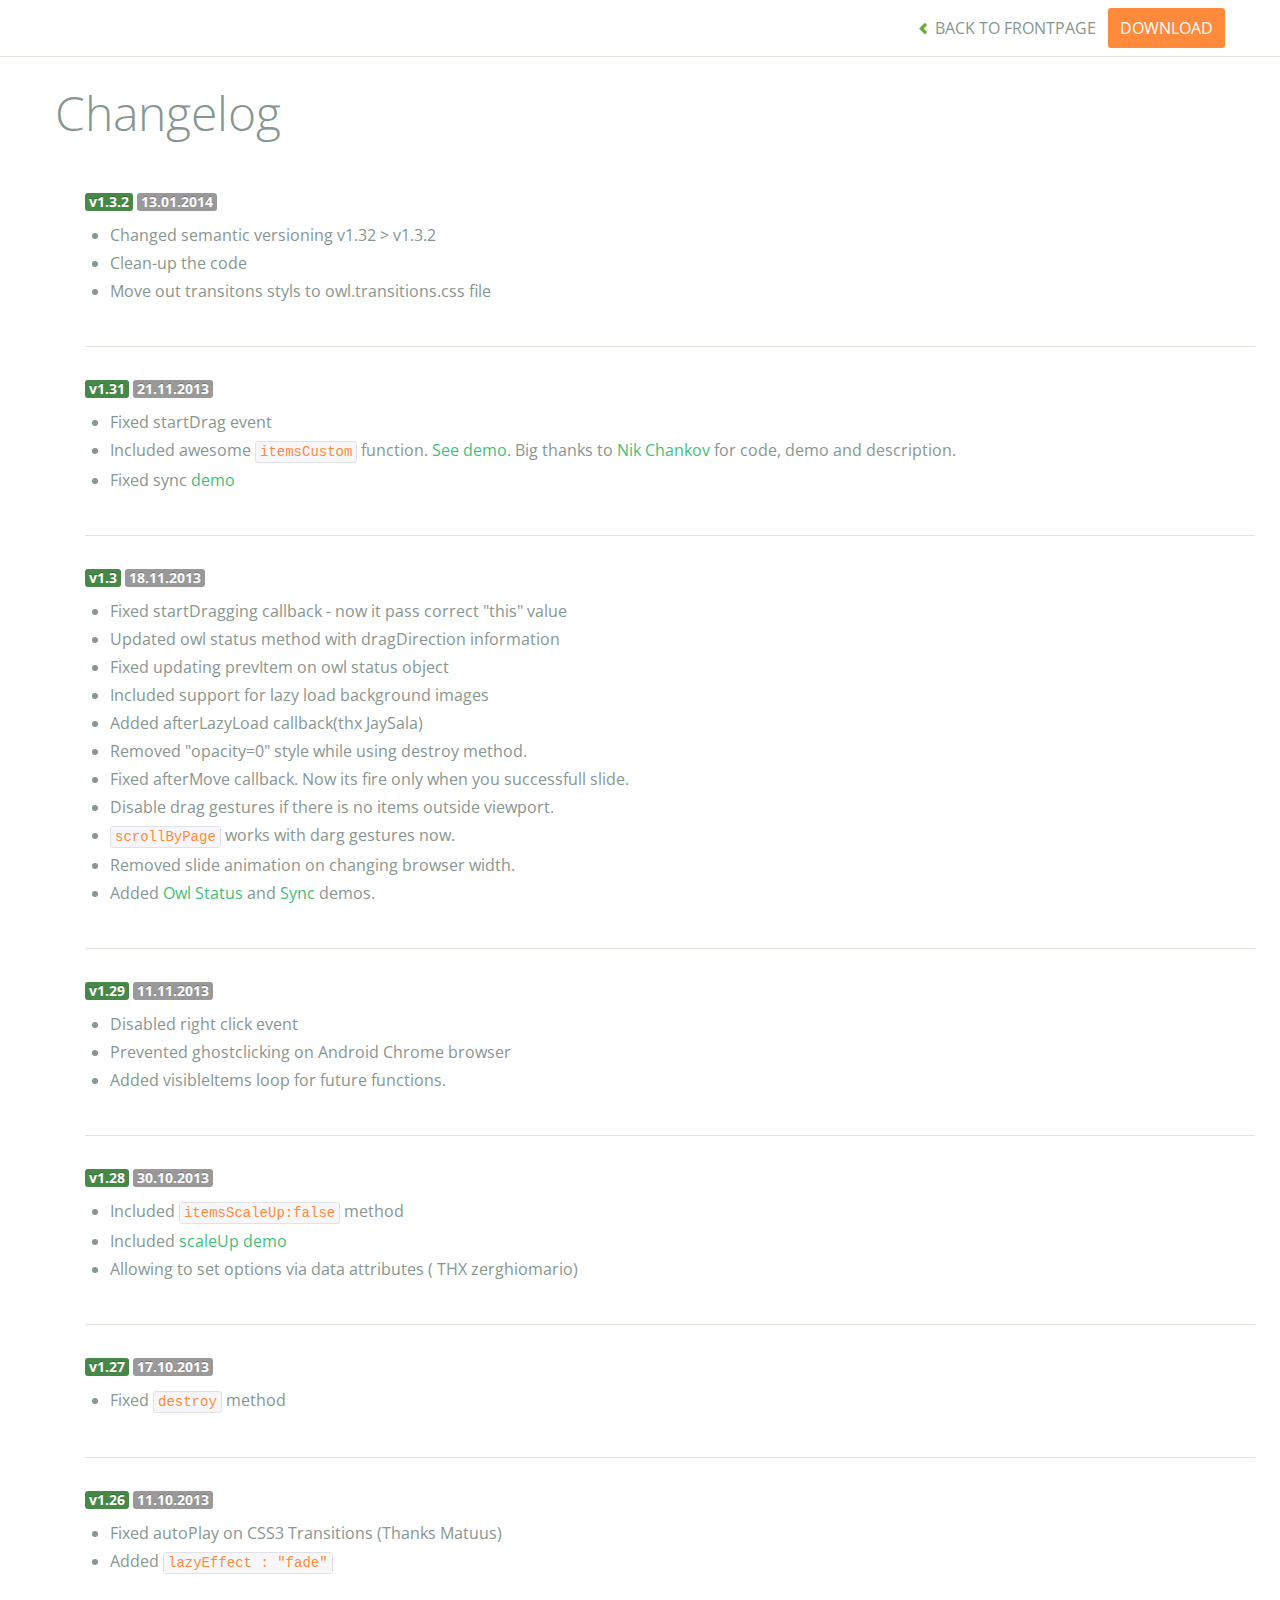
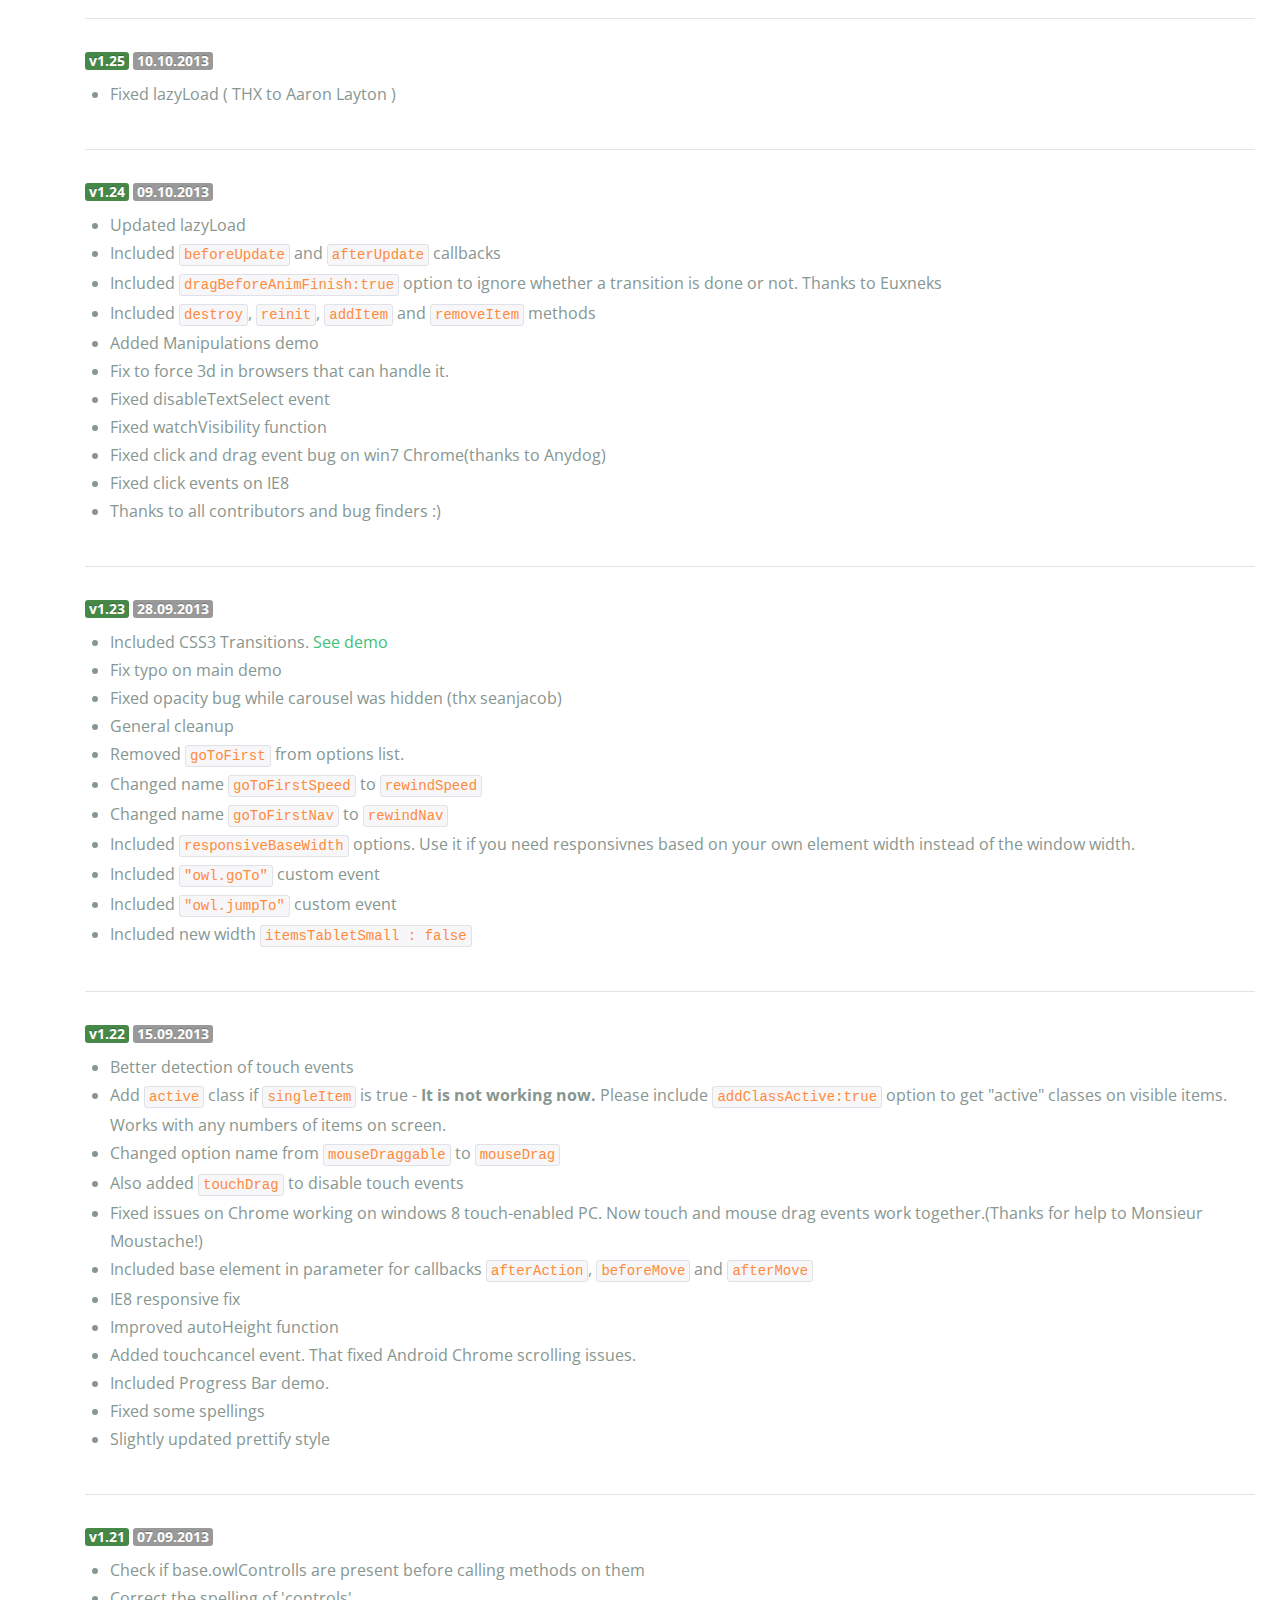
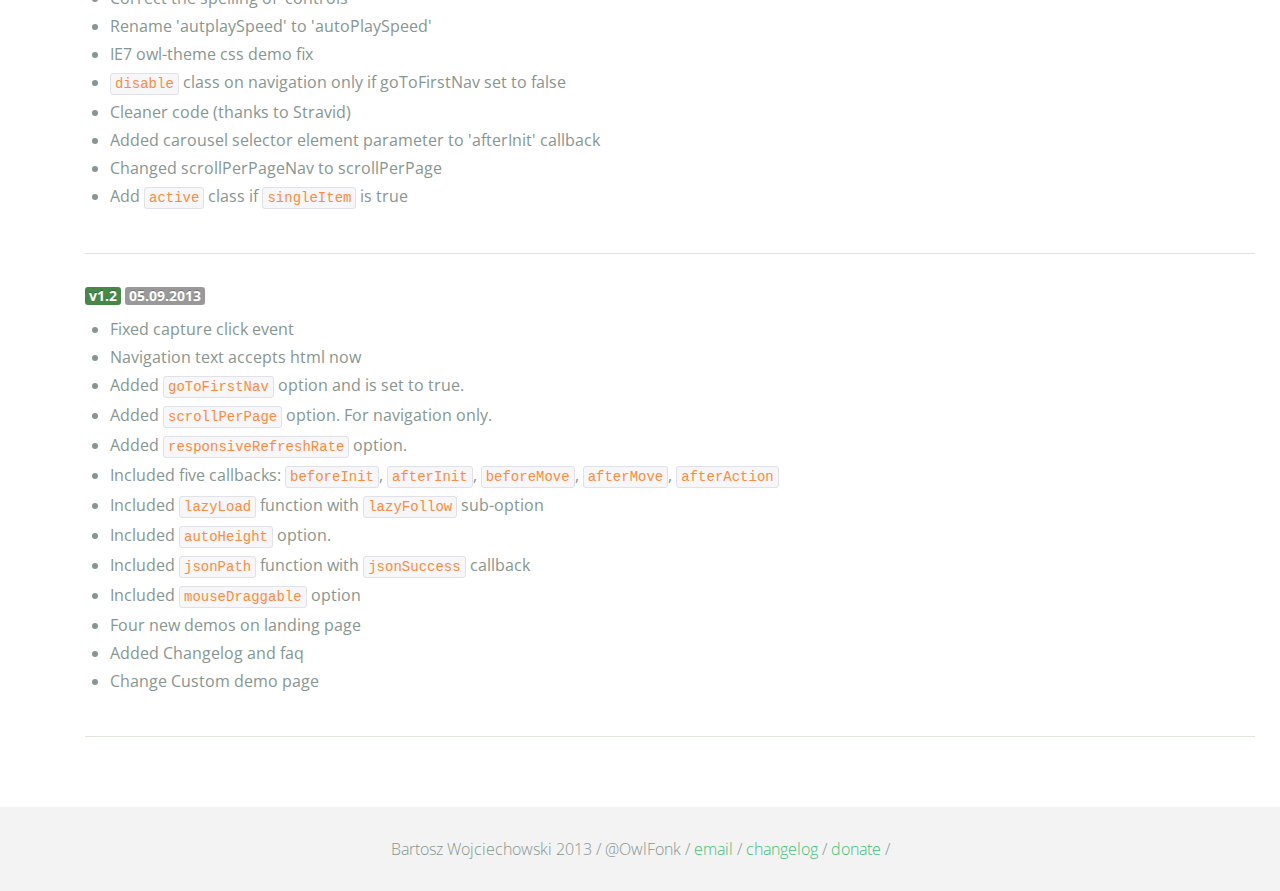
<file: assets/plugins/owl-carousel/changelog.html>
<!DOCTYPE html>
<html lang="en">
  <head>
    <meta charset="utf-8">
    <title>Owl Carousel - Changelog</title>
    <meta name="viewport" content="width=device-width, initial-scale=1.0">
    <meta name="description" content="jQuery Responsive Carousel - Owl Carusel">
    <meta name="author" content="Bartosz Wojciechowski">

    <link href='http://fonts.googleapis.com/css?family=Open+Sans:400italic,400,300,600,700' rel='stylesheet' type='text/css'>
    <link href="assets/css/bootstrapTheme.css" rel="stylesheet">
    <link href="assets/css/custom.css" rel="stylesheet">

    <!-- Owl Carousel Assets -->
    <link href="owl-carousel/owl.carousel.css" rel="stylesheet">
    <link href="owl-carousel/owl.theme.css" rel="stylesheet">

    <!-- Prettify -->
    <link href="assets/js/google-code-prettify/prettify.css" rel="stylesheet">
	

    <!-- Le fav and touch icons -->
    <link rel="apple-touch-icon-precomposed" sizes="144x144" href="assets/ico/apple-touch-icon-144-precomposed.png">
    <link rel="apple-touch-icon-precomposed" sizes="114x114" href="assets/ico/apple-touch-icon-114-precomposed.png">
      <link rel="apple-touch-icon-precomposed" sizes="72x72" href="assets/ico/apple-touch-icon-72-precomposed.png">
                    <link rel="apple-touch-icon-precomposed" href="assets/ico/apple-touch-icon-57-precomposed.png">
                                   <link rel="shortcut icon" href="assets/ico/favicon.png">
  </head>
  <body>

      <div id="top-nav" class="navbar navbar-fixed-top">
        <div class="navbar-inner">
          <div class="container">
            <button type="button" class="btn btn-navbar" data-toggle="collapse" data-target=".nav-collapse">
            <span class="icon-bar"></span>
            <span class="icon-bar"></span>
            <span class="icon-bar"></span>
          </button>
            <div class="nav-collapse collapse">
            <ul class="nav pull-right">
              <li><a href="index.html"><i class="icon-chevron-left"></i> Back to Frontpage</a></li>
              <li><a href="owl.carousel.zip" class="download download-on" data-spy="affix" data-offset-top="450">Download</a></li>
            </ul>
            <ul class="nav pull-left">
              
            </ul>
            </div>
          </div>
        </div>
      </div>

    <div id="changelog" class="container">
      <div class="row">
        <div class="span12">
          <h1>Changelog</h1>

          <div class="span12 log">
          <span class="label label-success">v1.3.2</span> <span class="label">13.01.2014</span>
            <ul>
              <li>Changed semantic versioning v1.32 > v1.3.2</li>
              <li>Clean-up the code</li>
              <li>Move out transitons styls to owl.transitions.css file</li>             

            </ul>
          </div>

          <div class="span12 log">
          <span class="label label-success">v1.31</span> <span class="label">21.11.2013</span>
            <ul>
              <li>Fixed startDrag event</li>
              <li>Included awesome <code>itemsCustom</code> function. <a href="demos/itemsCustom.html">See demo</a>. Big thanks to <a href="https://github.com/nchankov">Nik Chankov</a> for code, demo and description.</li>
              <li>Fixed sync <a href="demos/sync.html">demo</a></li>
            </ul>
          </div>

          <div class="span12 log">
          <span class="label label-success">v1.3</span> <span class="label">18.11.2013</span>
            <ul>
              <li>Fixed startDragging callback - now it pass correct "this" value</li>
              <li>Updated owl status method with dragDirection information</li>
              <li>Fixed updating prevItem on owl status object</li>
              <li>Included support for lazy load background images</li>
              <li>Added afterLazyLoad callback(thx JaySala)</li>
              <li>Removed "opacity=0" style while using destroy method.</li>
              <li>Fixed afterMove callback. Now its fire only when you successfull slide.</li>
              <li>Disable drag gestures if there is no items outside viewport.</li>
              <li><code>scrollByPage</code> works with darg gestures now. </li>
              <li>Removed slide animation on changing browser width.</li>
              <li>Added <a href="demos/owlStatus.html">Owl Status</a> and <a href="demos/sync.html">Sync</a> demos.</li>
            </ul>
          </div>

          <div class="span12 log">
          <span class="label label-success">v1.29</span> <span class="label">11.11.2013</span>
            <ul>
              <li>Disabled right click event</li>
              <li>Prevented ghostclicking on Android Chrome browser</li>
              <li>Added visibleItems loop for future functions.</li>
            </ul>
          </div>

          <div class="span12 log">
          <span class="label label-success">v1.28</span> <span class="label">30.10.2013</span>
            <ul>
              <li>Included <code>itemsScaleUp:false</code> method</li>
              <li>Included <a href="demos/scaleup.html">scaleUp demo</a></li>
              <li>Allowing to set options via data attributes ( THX zerghiomario)</li>
            </ul>
          </div>

          <div class="span12 log">
          <span class="label label-success">v1.27</span> <span class="label">17.10.2013</span>
            <ul>
              <li>Fixed <code>destroy</code> method</li>
            </ul>
          </div>

          <div class="span12 log">
          <span class="label label-success">v1.26</span> <span class="label">11.10.2013</span>
            <ul>
              <li>Fixed autoPlay on CSS3 Transitions (Thanks Matuus)</li>
              <li>Added <code>lazyEffect : "fade"</code></li>
            </ul>
          </div>

          <div class="span12 log">
          <span class="label label-success">v1.25</span> <span class="label">10.10.2013</span>
            <ul>
              <li>Fixed lazyLoad ( THX to Aaron Layton )</li>
            </ul>
          </div>


          <div class="span12 log">
          <span class="label label-success">v1.24</span> <span class="label">09.10.2013</span>
            <ul>
              <li>Updated lazyLoad</li>
              <li>Included <code>beforeUpdate</code> and <code>afterUpdate</code> callbacks</li>
              <li>Included <code>dragBeforeAnimFinish:true</code> option to ignore whether a transition is done or not. Thanks to Euxneks</li>
              <li>Included <code>destroy</code>, <code>reinit</code>, <code>addItem</code> and <code>removeItem</code> methods</li>
              <li>Added Manipulations demo</li>
              <li>Fix to force 3d in browsers that can handle it.</li>
              <li>Fixed disableTextSelect event</li>
              <li>Fixed watchVisibility function</li>
              <li>Fixed click and drag event bug on win7 Chrome(thanks to Anydog)</li>
              <li>Fixed click events on IE8</li>
              <li>Thanks to all contributors and bug finders :)</li>
            </ul>
          </div>

          <div class="span12 log">
          <span class="label label-success">v1.23</span> <span class="label">28.09.2013</span>
            <ul>
              <li>Included CSS3 Transitions. <a href="demos/transitions.html">See demo</a></li>
              <li>Fix typo on main demo</li>
              <li>Fixed opacity bug while carousel was hidden (thx seanjacob)</li>
              <li>General cleanup</li>
              <li>Removed <code>goToFirst</code> from options list.</li>
              <li>Changed name <code>goToFirstSpeed</code> to <code>rewindSpeed</code></li>
              <li>Changed name <code>goToFirstNav</code> to <code>rewindNav</code></li>
              <li>Included <code>responsiveBaseWidth</code> options. Use it if you need responsivnes based on your own element width instead of the window width.</li>
              <li>Included <code>"owl.goTo"</code> custom event</li>
              <li>Included <code>"owl.jumpTo"</code> custom event</li>
              <li>Included new width <code>itemsTabletSmall : false</code></li>
            </ul>
          </div>

          <div class="span12 log">
          <span class="label label-success">v1.22</span> <span class="label">15.09.2013</span>
            <ul>
              <li>Better detection of touch events</li>
              <li>Add <code>active</code> class if <code>singleItem</code> is true - <b>It is not working now.</b> Please include <code>addClassActive:true</code> option to get "active" classes on visible items. Works with any numbers of items on screen.</li>
              <li>Changed option name from <code>mouseDraggable</code> to <code>mouseDrag</code></li>
              <li>Also added <code>touchDrag</code> to disable touch events</li>
              <li>Fixed issues on Chrome working on windows 8 touch-enabled PC. Now touch and mouse drag events work together.(Thanks for help to Monsieur Moustache!)</li>
              <li>Included base element in parameter for callbacks <code>afterAction</code>, <code>beforeMove</code> and <code>afterMove</code></li>
              <li>IE8 responsive fix</li>
              <li>Improved autoHeight function</li>
              <li>Added touchcancel event. That fixed Android Chrome scrolling issues.</li>
              <li>Included Progress Bar demo.</li>
              <li>Fixed some spellings</li>
              <li>Slightly updated prettify style</li>
            </ul>
          </div>

          <div class="span12 log">
          <span class="label label-success">v1.21</span> <span class="label">07.09.2013</span>
            <ul>
              <li>Check if base.owlControlls are present before calling methods on them</li>
              <li>Correct the spelling of 'controls'</li>
              <li>Rename 'autplaySpeed' to 'autoPlaySpeed'</li>
              <li>IE7 owl-theme css demo fix</li>
              <li><code>disable</code> class on navigation only if goToFirstNav set to false</li>
              <li>Cleaner code (thanks to Stravid)</li>
              <li>Added carousel selector element parameter to 'afterInit' callback</li>
              <li>Changed scrollPerPageNav to scrollPerPage</li>
              <li>Add <code>active</code> class if <code>singleItem</code> is true</li>
            </ul>
          </div>
          <div class="span12 log">
          <span class="label label-success">v1.2</span> <span class="label">05.09.2013</span>
            <ul>
              <li>Fixed capture click event</li>
              <li>Navigation text accepts html now</li>
              <li>Added <code>goToFirstNav</code> option and is set to true.</li>
              <li>Added <code>scrollPerPage</code> option. For navigation only.</li>
              <li>Added <code>responsiveRefreshRate</code> option.</li>
              <li>Included five callbacks: <code>beforeInit</code>, <code>afterInit</code>, <code>beforeMove</code>, <code>afterMove</code>, <code>afterAction</code></li>
              <li>Included <code>lazyLoad</code> function with <code>lazyFollow</code> sub-option</li>
              <li>Included <code>autoHeight</code> option.</li>
              <li>Included <code>jsonPath</code> function with <code>jsonSuccess</code> callback</li>
              <li>Included <code>mouseDraggable</code> option</li>
              <li>Four new demos on landing page</li>
              <li>Added Changelog and faq</li>
              <li>Change Custom demo page</li>
            </ul>
          </div>
        </div>
      </div>
    </div>

    <div id="footer">
      <div class="container">
        <div class="row">
          <div class="span12">
            <h5>Bartosz Wojciechowski 2013 / @OwlFonk / 
            <a href="mailto:owl@owlgraphic.com?subject=Hey Owl!">email</a> / 
            <a href="changelog.html">changelog</a> /
            <a href="https://www.paypal.com/cgi-bin/webscr?cmd=_s-xclick&hosted_button_id=EFSGXZS7V2U9N">donate</a> / 
            </h5>
          </div>
        </div>
      </div>
    </div>


    <script src="assets/js/jquery-1.9.1.min.js"></script> 
    <script src="owl-carousel/owl.carousel.js"></script>

    <!-- Frontpage Demo -->
    <script>
    jQuery(document).ready(function($) {
      $("#owl-example").owlCarousel();
    });

    $("body").data("page", "frontpage");

    </script>
    <script src="assets/js/bootstrap-collapse.js"></script>
    <script src="assets/js/bootstrap-transition.js"></script>

    <script src="assets/js/google-code-prettify/prettify.js"></script>
	  <script src="assets/js/application.js"></script>

    <script>
    var owldomain = window.location.hostname.indexOf("owlgraphic");
    if(owldomain !== -1){
      (function(i,s,o,g,r,a,m){i['GoogleAnalyticsObject']=r;i[r]=i[r]||function(){
      (i[r].q=i[r].q||[]).push(arguments)},i[r].l=1*new Date();a=s.createElement(o),
      m=s.getElementsByTagName(o)[0];a.async=1;a.src=g;m.parentNode.insertBefore(a,m)
      })(window,document,'script','//www.google-analytics.com/analytics.js','ga');

      ga('create', 'UA-41541058-1', 'owlgraphic.com');
      ga('send', 'pageview');
    }

    </script>

  </body>
</html>
</file>
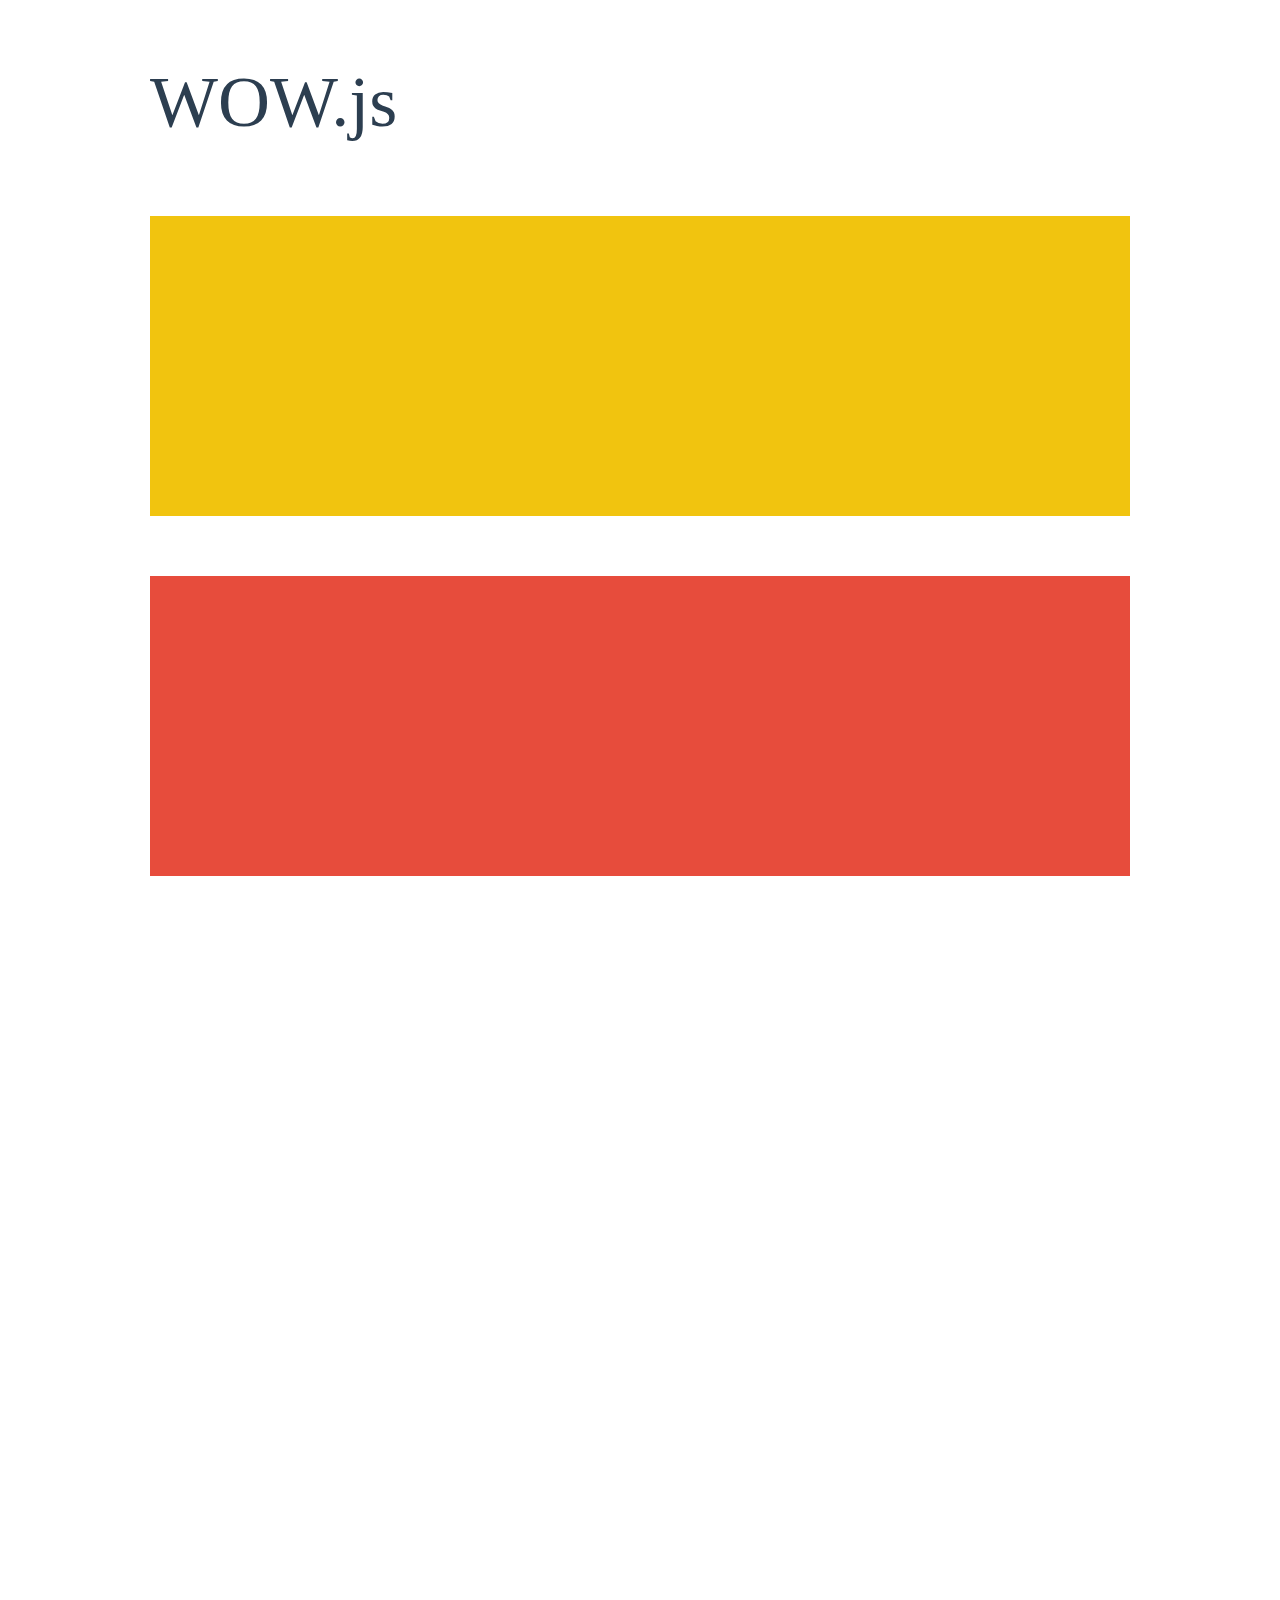
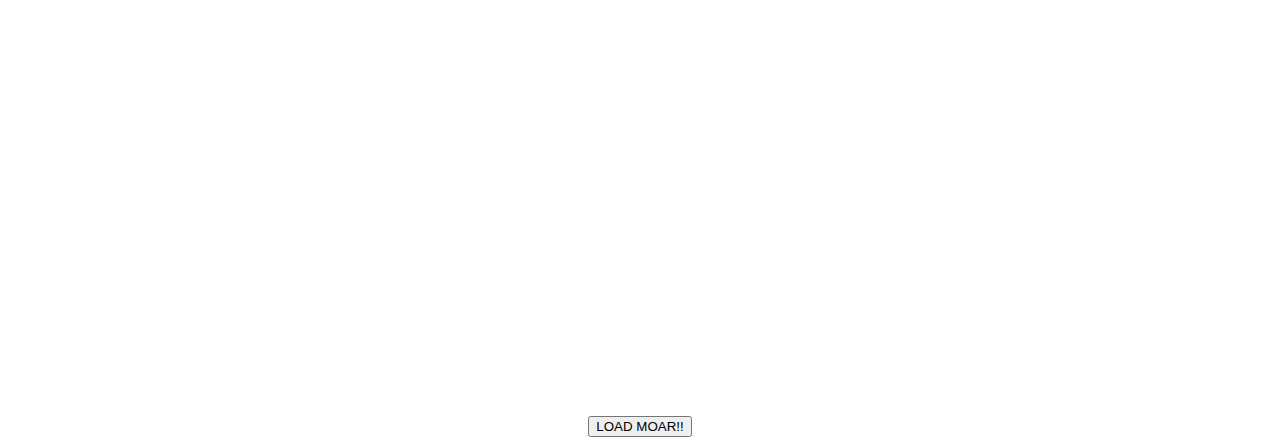
<file: assets/plugins/wow/demo.html>
<!doctype html>

<html lang="en">
<head>
  <meta charset="utf-8">
  <title>WOW</title>
  <link rel="stylesheet" href="css/libs/animate.css">
  <link rel="stylesheet" href="css/site.css">
  <style>
    .wow:first-child {
      visibility: hidden;
    }
  </style>
  <!--[if IE]>
    <script src="http://html5shiv.googlecode.com/svn/trunk/html5.js"></script>
  <![endif]-->
</head>

<body>
  <div id="container">
    <header>
      <h1>WOW.js</h1>
    </header>
    <div id="main">
      <section class="wow fadeInDown" style="background-color: #f1c40f;"></section>
      <section class="wow pulse" style="background-color: #e74c3c;" data-wow-iteration="infinite" data-wow-duration="1500ms"></section>
      <section class="section--purple wow slideInRight" data-wow-delay="2s"></section>
      <section class="section--blue wow bounceInLeft" data-wow-offset="300"></section>
      <section class="section--green wow slideInLeft" data-wow-duration="4s"></section>
      <button id="moar">LOAD MOAR!!</button>
    </div>
  </div>
  <script src="dist/wow.js"></script>
  <script>
    wow = new WOW(
      {
        animateClass: 'animated',
        offset:       100,
        callback:     function(box) {
          console.log("WOW: animating <" + box.tagName.toLowerCase() + ">")
        }
      }
    );
    wow.init();
    document.getElementById('moar').onclick = function() {
      var section = document.createElement('section');
      section.className = 'section--purple wow fadeInDown';
      this.parentNode.insertBefore(section, this);
    };
  </script>
</body>
</html>
</file>
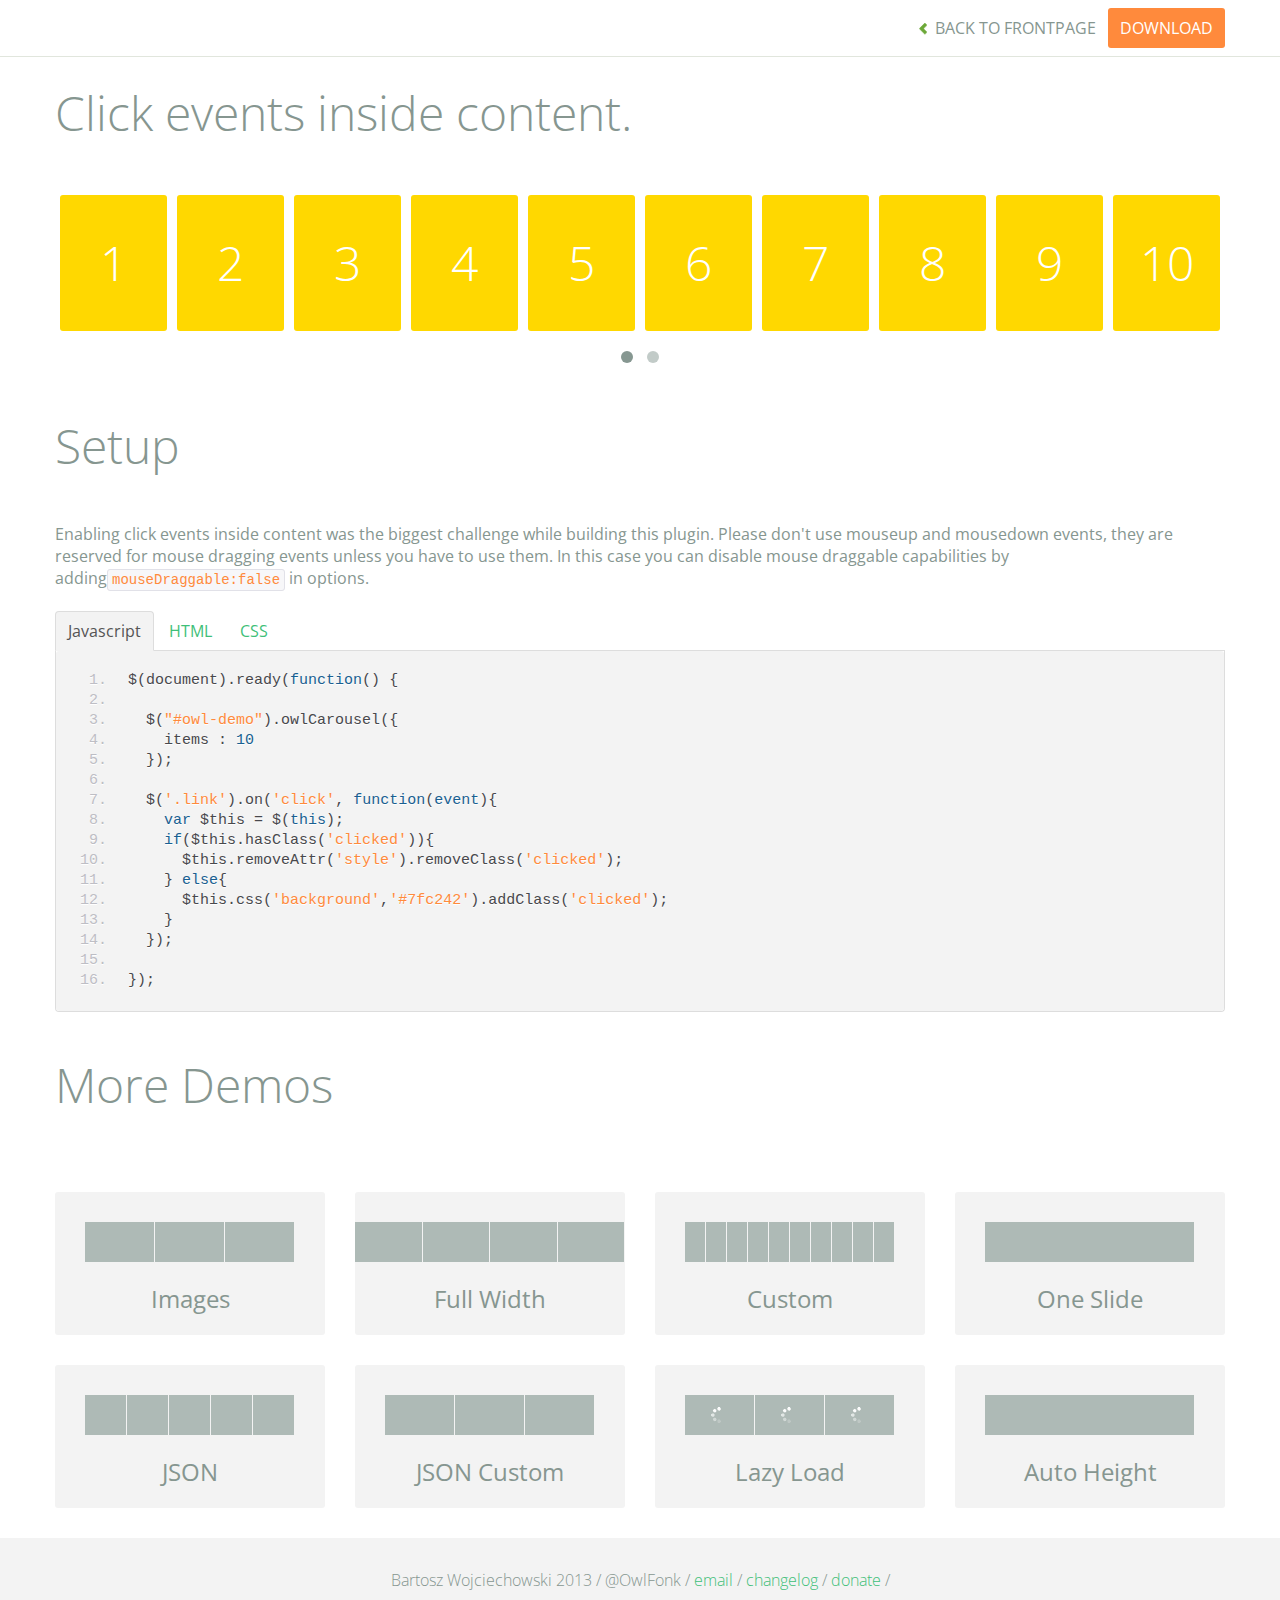
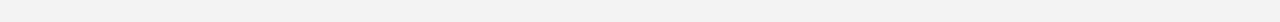
<file: assets/plugins/owl-carousel/demos/click.html>
<!DOCTYPE html>
<html lang="en">
  <head>
    <meta charset="utf-8">
    <title>Owl Carousel - Click Event</title>
    <meta name="viewport" content="width=device-width, initial-scale=1.0">
    <meta name="description" content="jQuery Responsive Carousel - Owl Carusel">
    <meta name="author" content="Bartosz Wojciechowski">

    <link href='http://fonts.googleapis.com/css?family=Open+Sans:400italic,400,300,600,700' rel='stylesheet' type='text/css'>
    <link href="../assets/css/bootstrapTheme.css" rel="stylesheet">
    <link href="../assets/css/custom.css" rel="stylesheet">

    <!-- Owl Carousel Assets -->
    <link href="../owl-carousel/owl.carousel.css" rel="stylesheet">
    <link href="../owl-carousel/owl.theme.css" rel="stylesheet">

    <link href="../assets/js/google-code-prettify/prettify.css" rel="stylesheet">

    <!-- Le fav and touch icons -->
    <link rel="apple-touch-icon-precomposed" sizes="144x144" href="../assets/ico/apple-touch-icon-144-precomposed.png">
    <link rel="apple-touch-icon-precomposed" sizes="114x114" href="../assets/ico/apple-touch-icon-114-precomposed.png">
      <link rel="apple-touch-icon-precomposed" sizes="72x72" href="../assets/ico/apple-touch-icon-72-precomposed.png">
                    <link rel="apple-touch-icon-precomposed" href="../assets/ico/apple-touch-icon-57-precomposed.png">
                                   <link rel="shortcut icon" href="../assets/ico/favicon.png">
  </head>
  <body>

      <div id="top-nav" class="navbar navbar-fixed-top">
        <div class="navbar-inner">
          <div class="container">
            <button type="button" class="btn btn-navbar" data-toggle="collapse" data-target=".nav-collapse">
            <span class="icon-bar"></span>
            <span class="icon-bar"></span>
            <span class="icon-bar"></span>
          </button>
            <div class="nav-collapse collapse">
            <ul class="nav pull-right">
              <li><a href="../index.html"><i class="icon-chevron-left"></i> Back to Frontpage</a></li>
              <li><a href="../owl.carousel.zip" class="download download-on" data-spy="affix" data-offset-top="450">Download</a></li>
            </ul>
            <ul class="nav pull-left">
              
            </ul>
            </div>
          </div>
        </div>
      </div>
   
    <div id="title">
      <div class="container">
        <div class="row">
          <div class="span12">
            <h1>Click events inside content.</h1>
          </div>
        </div>
      </div>
    </div>

      <div id="demo">
        <div class="container">
          <div class="row">
            <div class="span12">

              <div id="owl-demo" class="owl-carousel">
                
                <a class="item link"><h1>1</h1></a>
                <a class="item link"><h1>2</h1></a>
                <a class="item link"><h1>3</h1></a>
                <a class="item link"><h1>4</h1></a>
                <a class="item link"><h1>5</h1></a>
                <a class="item link"><h1>6</h1></a>
                <a class="item link"><h1>7</h1></a>
                <a class="item link"><h1>8</h1></a>
                <a class="item link"><h1>9</h1></a>
                <a class="item link"><h1>10</h1></a>
                <a class="item link"><h1>11</h1></a>
                <a class="item link"><h1>12</h1></a>
                <a class="item link"><h1>13</h1></a>
                <a class="item link"><h1>14</h1></a>
                <a class="item link"><h1>15</h1></a>
                <a class="item link"><h1>16</h1></a>

              </div>
            </div>
          </div>
        </div>

    </div>

    <div id="example-info">
      <div class="container">
        <div class="row">
          <div class="span12">
            <h1>Setup</h1>
            <p>Enabling click events inside content was the biggest challenge while building this plugin. Please don't use mouseup and mousedown events, they are reserved for mouse dragging events unless you have to use them. In this case you can disable mouse draggable capabilities by adding<code>mouseDraggable:false</code> in options.
            </p>
            <ul class="nav nav-tabs" id="myTab">
              <li class="active"><a href="#javascript">Javascript</a></li>
              <li><a href="#HTML">HTML</a></li>
              <li><a href="#CSS">CSS</a></li>
            </ul>
             
            <div class="tab-content">

              <div class="tab-pane active" id="javascript">
<pre class="pre-show prettyprint linenums">
$(document).ready(function() {

  $("#owl-demo").owlCarousel({
    items : 10
  });

  $('.link').on('click', function(event){
    var $this = $(this);
    if($this.hasClass('clicked')){
      $this.removeAttr('style').removeClass('clicked');
    } else{
      $this.css('background','#7fc242').addClass('clicked');
    }
  });

})&#59;
</pre>

              </div>

              <div class="tab-pane" id="HTML">
<pre class="pre-show prettyprint linenums">
&lt;div id="owl-demo" class="owl-carousel"&gt;
  &lt;a class="item link"&gt;&lt;h1&gt;1&lt;/h1&gt;&lt;/a&gt;
  &lt;a class="item link"&gt;&lt;h1&gt;2&lt;/h1&gt;&lt;/a&gt;
  &lt;a class="item link"&gt;&lt;h1&gt;3&lt;/h1&gt;&lt;/a&gt;
  &lt;a class="item link"&gt;&lt;h1&gt;4&lt;/h1&gt;&lt;/a&gt;
  &lt;a class="item link"&gt;&lt;h1&gt;5&lt;/h1&gt;&lt;/a&gt;
  &lt;a class="item link"&gt;&lt;h1&gt;6&lt;/h1&gt;&lt;/a&gt;
  &lt;a class="item link"&gt;&lt;h1&gt;7&lt;/h1&gt;&lt;/a&gt;
  &lt;a class="item link"&gt;&lt;h1&gt;8&lt;/h1&gt;&lt;/a&gt;
  &lt;a class="item link"&gt;&lt;h1&gt;9&lt;/h1&gt;&lt;/a&gt;
  &lt;a class="item link"&gt;&lt;h1&gt;10&lt;/h1&gt;&lt;/a&gt;
  &lt;a class="item link"&gt;&lt;h1&gt;11&lt;/h1&gt;&lt;/a&gt;
  &lt;a class="item link"&gt;&lt;h1&gt;12&lt;/h1&gt;&lt;/a&gt;
  &lt;a class="item link"&gt;&lt;h1&gt;13&lt;/h1&gt;&lt;/a&gt;
  &lt;a class="item link"&gt;&lt;h1&gt;14&lt;/h1&gt;&lt;/a&gt;
  &lt;a class="item link"&gt;&lt;h1&gt;15&lt;/h1&gt;&lt;/a&gt;
  &lt;a class="item link"&gt;&lt;h1&gt;16&lt;/h1&gt;&lt;/a&gt;
&lt;/div&gt;
</pre>
              </div>

              <div class="tab-pane" id="CSS">
<pre class="pre-show prettyprint linenums">
#owl-demo .item{
  display: block;
  cursor: pointer;
  background: #ffd800;
  padding: 30px 0px;
  margin: 5px;
  color: #FFF;
  -webkit-border-radius: 3px;
  -moz-border-radius: 3px;
  border-radius: 3px;
  text-align: center;
  -webkit-tap-highlight-color: rgba(255, 255, 255, 0); 
}
#owl-demo .item:hover{
  background: #F2CD00;
}
</pre>
              </div>
            </div><!--End Tab Content-->

          </div>
        </div>
      </div>
    </div>

    <div id="more">
      <div class="container">

        <div class="row">
          <div class="span12">
            <h1>More Demos</h1>
          </div>
        </div>

        <div class="row demos-row">
          <div class="span3">
            <a href="images.html" class="demo-box">
              <div class="demo-wrapper demo-images clearfix">
                <div class="demo-slide"><div class="bg"></div></div>
                <div class="demo-slide"><div class="bg"></div></div>
                <div class="demo-slide"><div class="bg"></div></div>
              </div>
              <h3>Images</h3>
            </a>
          </div>

          <div class="span3">
            <a href="full.html" class="demo-box">
              <div class="demo-wrapper demo-full clearfix">
                <div class="demo-slide"><div class="bg"></div></div>
                <div class="demo-slide"><div class="bg"></div></div>
                <div class="demo-slide"><div class="bg"></div></div>
                <div class="demo-slide"><div class="bg"></div></div>
              </div>
              <h3>Full Width</h3>
            </a>
          </div>

          <div class="span3">
            <a href="custom.html" class="demo-box">
              <div class="demo-wrapper demo-custom clearfix">
                <div class="demo-slide"><div class="bg"></div></div>
                <div class="demo-slide"><div class="bg"></div></div>
                <div class="demo-slide"><div class="bg"></div></div>
                <div class="demo-slide"><div class="bg"></div></div>
                <div class="demo-slide"><div class="bg"></div></div>
                <div class="demo-slide"><div class="bg"></div></div>
                <div class="demo-slide"><div class="bg"></div></div>
                <div class="demo-slide"><div class="bg"></div></div>
                <div class="demo-slide"><div class="bg"></div></div>
                <div class="demo-slide"><div class="bg"></div></div>
              </div>
              <h3>Custom</h3>
            </a>
          </div>

          <div class="span3">
            <a href="one.html" class="demo-box">
              <div class="demo-wrapper demo-one clearfix">
                <div class="demo-slide"><div class="bg"></div></div>
              </div>
              <h3>One Slide</h3>
            </a>
          </div>

        </div>
        <div class="row demos-row">
          <div class="span3">
            <a href="json.html" class="demo-box">
              <div class="demo-wrapper demo-Json clearfix">
                <div class="demo-slide"><div class="bg"></div></div>
                <div class="demo-slide"><div class="bg"></div></div>
                <div class="demo-slide"><div class="bg"></div></div>
                <div class="demo-slide"><div class="bg"></div></div>
                <div class="demo-slide"><div class="bg"></div></div>
              </div>
              <h3>JSON</h3>
            </a>
          </div>

          <div class="span3">
            <a href="customJson.html" class="demo-box">
              <div class="demo-wrapper demo-Json-custom clearfix">
                <div class="demo-slide"><div class="bg"></div></div>
                <div class="demo-slide"><div class="bg"></div></div>
                <div class="demo-slide"><div class="bg"></div></div>
              </div>
              <h3>JSON Custom</h3>
            </a>
          </div>

          <div class="span3">
            <a href="lazyLoad.html" class="demo-box">
              <div class="demo-wrapper demo-lazy clearfix">
                <div class="demo-slide"><div class="bg"></div></div>
                <div class="demo-slide"><div class="bg"></div></div>
                <div class="demo-slide"><div class="bg"></div></div>
              </div>
              <h3>Lazy Load</h3>
            </a>
          </div>

          <div class="span3">
            <a href="autoHeight.html" class="demo-box">
              <div class="demo-wrapper demo-height clearfix">
                <div class="demo-slide"><div class="bg"></div></div>
              </div>
              <h3>Auto Height</h3>
            </a>
          </div>

        </div>
      </div>
    </div>
 
    <div id="footer">
      <div class="container">
        <div class="row">
          <div class="span12">
            <h5>Bartosz Wojciechowski 2013 / @OwlFonk / 
            <a href="mailto:owl@owlgraphic.com?subject=Hey Owl!">email</a> / 
            <a href="../changelog.html">changelog</a> /
            <a href="https://www.paypal.com/cgi-bin/webscr?cmd=_s-xclick&hosted_button_id=EFSGXZS7V2U9N">donate</a> / 
            <a href="https://twitter.com/share" class="twitter-share-button" data-url="http://owlgraphic.com/owlcarousel/" data-text="Awesome jQuery Owl Carousel Responsive Plugin" data-via="OwlFonk" data-count="none" data-hashtags="owlcarousel"></a>
            <script>
            var owldomain = window.location.hostname.indexOf("owlgraphic");
            if(owldomain !== -1){
              !function(d,s,id){var js,fjs=d.getElementsByTagName(s)[0],p=/^http:/.test(d.location)?'http':'https';if(!d.getElementById(id)){js=d.createElement(s);js.id=id;js.src=p+'://platform.twitter.com/widgets.js';fjs.parentNode.insertBefore(js,fjs);}}(document, 'script', 'twitter-wjs');
            }
            </script>
            </h5>
          </div>
        </div>
      </div>
    </div>


    <script src="../assets/js/jquery-1.9.1.min.js"></script> 
    <script src="../owl-carousel/owl.carousel.js"></script>


    <!-- Demo -->

    <style>
    #owl-demo .item{
        display: block;
        cursor: pointer;
        background: #ffd800;
        padding: 30px 0px;
        margin: 5px;
        color: #FFF;
        -webkit-border-radius: 3px;
        -moz-border-radius: 3px;
        border-radius: 3px;
        text-align: center;
        -webkit-tap-highlight-color: rgba(255, 255, 255, 0); 
    }
    #owl-demo .item:hover{
      background: #F2CD00;
    }
    </style>


    <script>
    $(document).ready(function() {

      $("#owl-demo").owlCarousel({
        items : 10
      });

      $('.link').on('click', function(event){
        var $this = $(this);
        if($this.hasClass('clicked')){
          $this.removeAttr('style').removeClass('clicked');
        } else{
          $this.css('background','#7fc242').addClass('clicked');
        }
      });


    });
    </script>


    <script src="../assets/js/bootstrap-collapse.js"></script>
    <script src="../assets/js/bootstrap-transition.js"></script>
    <script src="../assets/js/bootstrap-tab.js"></script>

    <script src="../assets/js/google-code-prettify/prettify.js"></script>
	  <script src="../assets/js/application.js"></script>

  </body>
</html>
</file>
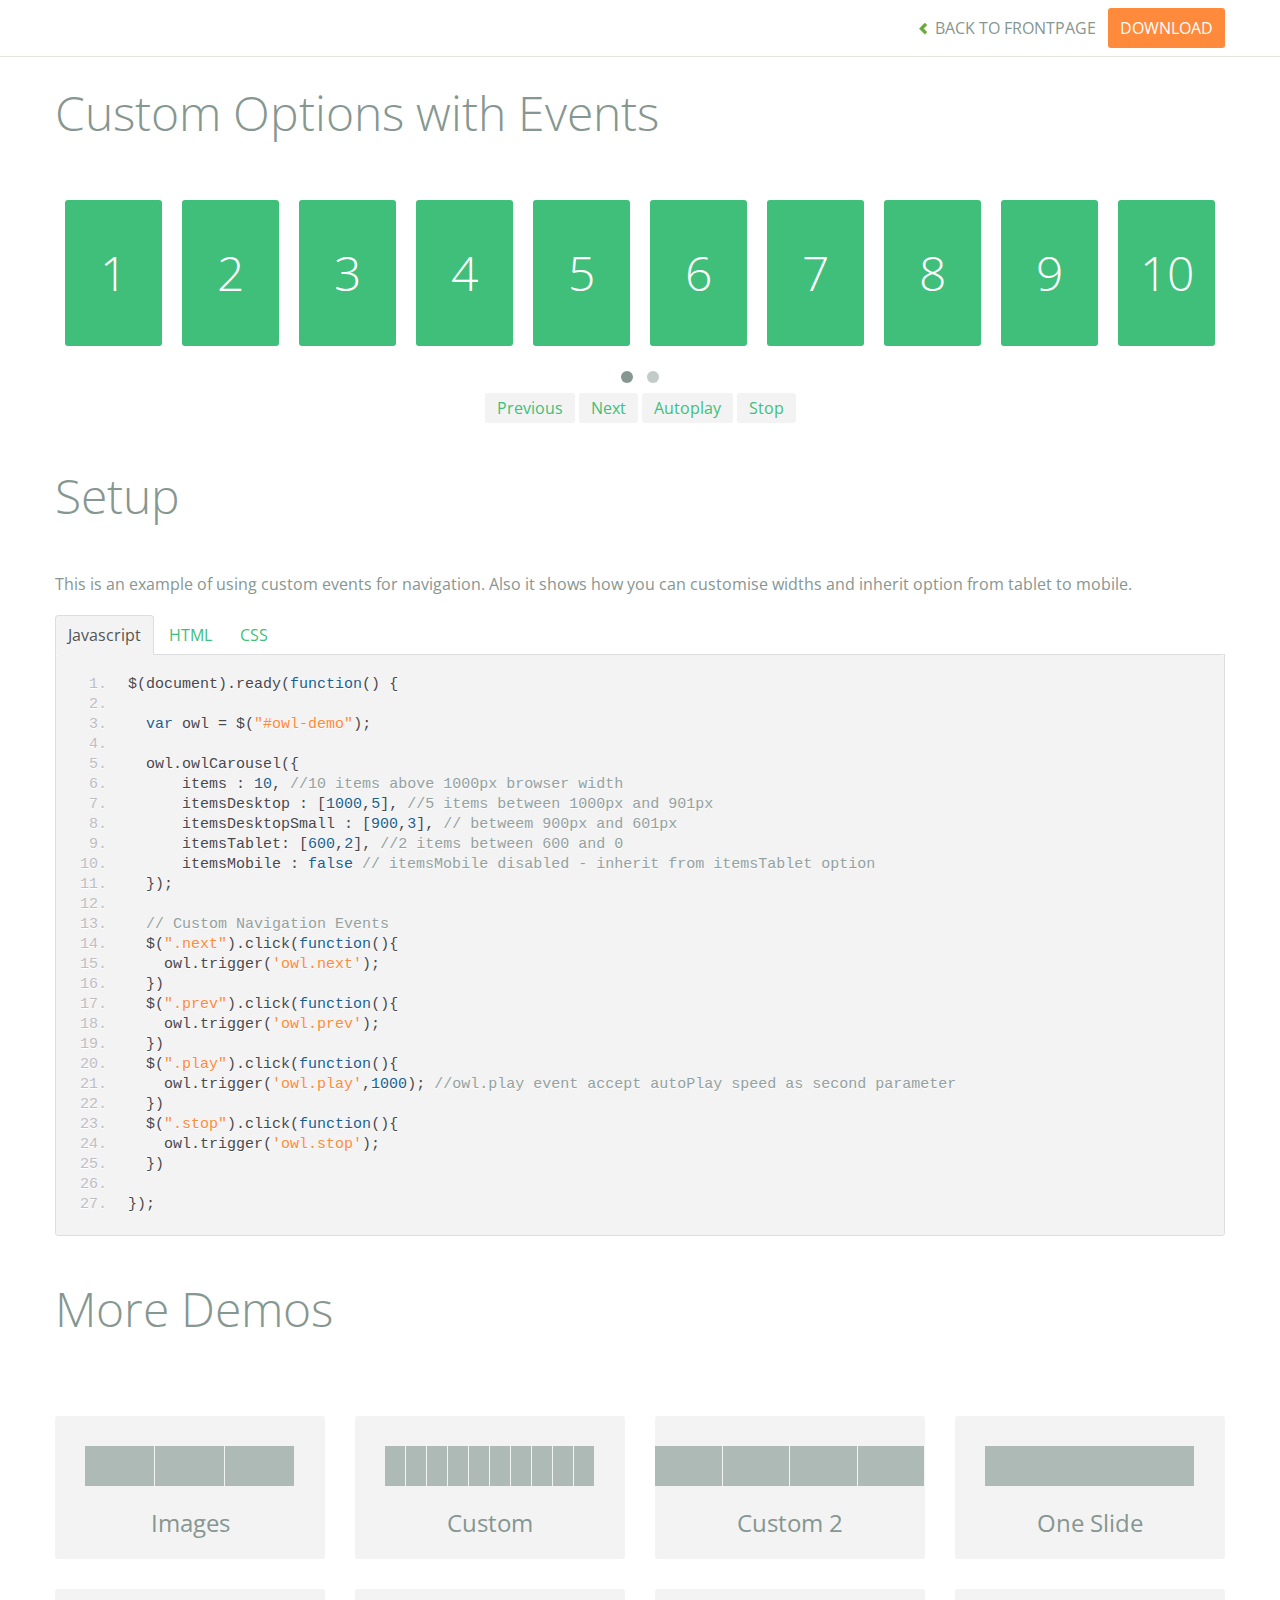
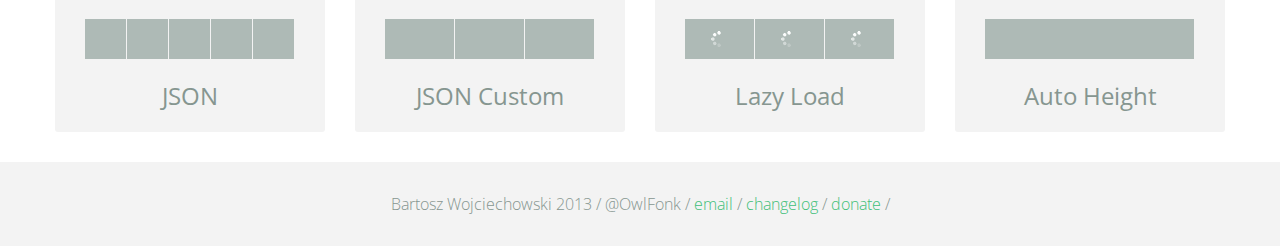
<file: assets/plugins/owl-carousel/demos/custom.html>
<!DOCTYPE html>
<html lang="en">
  <head>
    <meta charset="utf-8">
    <title>Owl Carousel - Custom</title>
    <meta name="viewport" content="width=device-width, initial-scale=1.0">
    <meta name="description" content="jQuery Responsive Carousel - Owl Carusel">
    <meta name="author" content="Bartosz Wojciechowski">

    <link href='http://fonts.googleapis.com/css?family=Open+Sans:400italic,400,300,600,700' rel='stylesheet' type='text/css'>
    <link href="../assets/css/bootstrapTheme.css" rel="stylesheet">
    <link href="../assets/css/custom.css" rel="stylesheet">

    <!-- Owl Carousel Assets -->
    <link href="../owl-carousel/owl.carousel.css" rel="stylesheet">
    <link href="../owl-carousel/owl.theme.css" rel="stylesheet">

    <link href="../assets/js/google-code-prettify/prettify.css" rel="stylesheet">

    <!-- Le fav and touch icons -->
    <link rel="apple-touch-icon-precomposed" sizes="144x144" href="../assets/ico/apple-touch-icon-144-precomposed.png">
    <link rel="apple-touch-icon-precomposed" sizes="114x114" href="../assets/ico/apple-touch-icon-114-precomposed.png">
      <link rel="apple-touch-icon-precomposed" sizes="72x72" href="../assets/ico/apple-touch-icon-72-precomposed.png">
                    <link rel="apple-touch-icon-precomposed" href="../assets/ico/apple-touch-icon-57-precomposed.png">
                                   <link rel="shortcut icon" href="../assets/ico/favicon.png">
  </head>
  <body>

      <div id="top-nav" class="navbar navbar-fixed-top">
        <div class="navbar-inner">
          <div class="container">
            <button type="button" class="btn btn-navbar" data-toggle="collapse" data-target=".nav-collapse">
            <span class="icon-bar"></span>
            <span class="icon-bar"></span>
            <span class="icon-bar"></span>
          </button>
            <div class="nav-collapse collapse">
            <ul class="nav pull-right">
              <li><a href="../index.html"><i class="icon-chevron-left"></i> Back to Frontpage</a></li>
              <li><a href="../owl.carousel.zip" class="download download-on" data-spy="affix" data-offset-top="450">Download</a></li>
            </ul>
            <ul class="nav pull-left">
              
            </ul>
            </div>
          </div>
        </div>
      </div>
   
    <div id="title">
      <div class="container">
        <div class="row">
          <div class="span12">
            <h1>Custom Options with Events</h1>
          </div>
        </div>
      </div>
    </div>

      <div id="demo">
        <div class="container">
          <div class="row">
            <div class="span12">

              <div id="owl-demo" class="owl-carousel">
                
                <div class="item"><h1>1</h1></div>
                <div class="item"><h1>2</h1></div>
                <div class="item"><h1>3</h1></div>
                <div class="item"><h1>4</h1></div>
                <div class="item"><h1>5</h1></div>
                <div class="item"><h1>6</h1></div>
                <div class="item"><h1>7</h1></div>
                <div class="item"><h1>8</h1></div>
                <div class="item"><h1>9</h1></div>
                <div class="item"><h1>10</h1></div>
                <div class="item"><h1>11</h1></div>
                <div class="item"><h1>12</h1></div>
                <div class="item"><h1>13</h1></div>
                <div class="item"><h1>14</h1></div>
                <div class="item"><h1>15</h1></div>
                <div class="item"><h1>16</h1></div>

              </div>
              <div class="customNavigation">
                <a class="btn prev">Previous</a>
                <a class="btn next">Next</a>
                <a class="btn play">Autoplay</a>
                <a class="btn stop">Stop</a>
              </div>

            </div>
          </div>
        </div>

    </div>

    <div id="example-info">
      <div class="container">
        <div class="row">
          <div class="span12">
            <h1>Setup</h1>
            <p>This is an example of using custom events for navigation. Also it shows how you can customise widths and inherit option from tablet to mobile.
            </p>
            <ul class="nav nav-tabs" id="myTab">
              <li class="active"><a href="#javascript">Javascript</a></li>
              <li><a href="#HTML">HTML</a></li>
              <li><a href="#CSS">CSS</a></li>
            </ul>
             
            <div class="tab-content">

              <div class="tab-pane active" id="javascript">
<pre class="pre-show prettyprint linenums">
$(document).ready(function() {

  var owl = &#36;("#owl-demo")&#59;

  owl.owlCarousel({
      items : 10, //10 items above 1000px browser width
      itemsDesktop : [1000,5], //5 items between 1000px and 901px
      itemsDesktopSmall : [900,3], // betweem 900px and 601px
      itemsTablet: [600,2], //2 items between 600 and 0
      itemsMobile : false // itemsMobile disabled - inherit from itemsTablet option
  })&#59;

  // Custom Navigation Events
  $(".next").click(function(){
    owl.trigger('owl.next')&#59;
  })
  $(".prev").click(function(){
    owl.trigger('owl.prev')&#59;
  })
  $(".play").click(function(){
    owl.trigger('owl.play',1000)&#59; //owl.play event accept autoPlay speed as second parameter
  })
  $(".stop").click(function(){
    owl.trigger('owl.stop')&#59;
  })

})&#59;
</pre>

              </div>

              <div class="tab-pane" id="HTML">
<pre class="pre-show prettyprint linenums">
&lt;div id="owl-demo" class="owl-carousel owl-theme"&gt;
  &lt;div class="item"&gt;&lt;h1&gt;1&lt;/h1&gt;&lt;/div&gt;
  &lt;div class="item"&gt;&lt;h1&gt;2&lt;/h1&gt;&lt;/div&gt;
  &lt;div class="item"&gt;&lt;h1&gt;3&lt;/h1&gt;&lt;/div&gt;
  &lt;div class="item"&gt;&lt;h1&gt;4&lt;/h1&gt;&lt;/div&gt;
  &lt;div class="item"&gt;&lt;h1&gt;5&lt;/h1&gt;&lt;/div&gt;
  &lt;div class="item"&gt;&lt;h1&gt;6&lt;/h1&gt;&lt;/div&gt;
  &lt;div class="item"&gt;&lt;h1&gt;7&lt;/h1&gt;&lt;/div&gt;
  &lt;div class="item"&gt;&lt;h1&gt;8&lt;/h1&gt;&lt;/div&gt;
  &lt;div class="item"&gt;&lt;h1&gt;9&lt;/h1&gt;&lt;/div&gt;
  &lt;div class="item"&gt;&lt;h1&gt;10&lt;/h1&gt;&lt;/div&gt;
  &lt;div class="item"&gt;&lt;h1&gt;11&lt;/h1&gt;&lt;/div&gt;
  &lt;div class="item"&gt;&lt;h1&gt;12&lt;/h1&gt;&lt;/div&gt;
  &lt;div class="item"&gt;&lt;h1&gt;13&lt;/h1&gt;&lt;/div&gt;
  &lt;div class="item"&gt;&lt;h1&gt;14&lt;/h1&gt;&lt;/div&gt;
  &lt;div class="item"&gt;&lt;h1&gt;15&lt;/h1&gt;&lt;/div&gt;
  &lt;div class="item"&gt;&lt;h1&gt;16&lt;/h1&gt;&lt;/div&gt;
&lt;/div&gt;

&lt;div class="customNavigation"&gt;
  &lt;a class="btn prev"&gt;Previous&lt;/a&gt;
  &lt;a class="btn next"&gt;Next&lt;/a&gt;
  &lt;a class="btn play"&gt;Autoplay&lt;/a&gt;
  &lt;a class="btn stop"&gt;Stop&lt;/a&gt;
&lt;/div&gt;
</pre>
              </div>

              <div class="tab-pane" id="CSS">
<pre class="pre-show prettyprint linenums">
#owl-demo .item{
  background: #3fbf79;
  padding: 30px 0px;
  margin: 10px;
  color: #FFF;
  -webkit-border-radius: 3px;
  -moz-border-radius: 3px;
  border-radius: 3px;
  text-align: center;
}
.customNavigation{
  text-align: center;
}
//use styles below to disable ugly selection
.customNavigation a{
  -webkit-user-select: none;
  -khtml-user-select: none;
  -moz-user-select: none;
  -ms-user-select: none;
  user-select: none;
  -webkit-tap-highlight-color: rgba(0, 0, 0, 0);
}

</pre>
              </div>
            </div><!--End Tab Content-->

          </div>
        </div>
      </div>
    </div>

    <div id="more">
      <div class="container">

        <div class="row">
          <div class="span12">
            <h1>More Demos</h1>
          </div>
        </div>

        <div class="row demos-row">
          <div class="span3">
            <a href="images.html" class="demo-box">
              <div class="demo-wrapper demo-images clearfix">
                <div class="demo-slide"><div class="bg"></div></div>
                <div class="demo-slide"><div class="bg"></div></div>
                <div class="demo-slide"><div class="bg"></div></div>
              </div>
              <h3>Images</h3>
            </a>
          </div>

          <div class="span3">
            <a href="custom.html" class="demo-box">
              <div class="demo-wrapper demo-custom clearfix">
                <div class="demo-slide"><div class="bg"></div></div>
                <div class="demo-slide"><div class="bg"></div></div>
                <div class="demo-slide"><div class="bg"></div></div>
                <div class="demo-slide"><div class="bg"></div></div>
                <div class="demo-slide"><div class="bg"></div></div>
                <div class="demo-slide"><div class="bg"></div></div>
                <div class="demo-slide"><div class="bg"></div></div>
                <div class="demo-slide"><div class="bg"></div></div>
                <div class="demo-slide"><div class="bg"></div></div>
                <div class="demo-slide"><div class="bg"></div></div>
              </div>
              <h3>Custom</h3>
            </a>
          </div>

          <div class="span3">
            <a href="itemsCustom.html" class="demo-box">
              <div class="demo-wrapper demo-full clearfix">
                <div class="demo-slide"><div class="bg"></div></div>
                <div class="demo-slide"><div class="bg"></div></div>
                <div class="demo-slide"><div class="bg"></div></div>
                <div class="demo-slide"><div class="bg"></div></div>
              </div>
              <h3>Custom 2</h3>
            </a>
          </div>

          <div class="span3">
            <a href="one.html" class="demo-box">
              <div class="demo-wrapper demo-one clearfix">
                <div class="demo-slide"><div class="bg"></div></div>
              </div>
              <h3>One Slide</h3>
            </a>
          </div>

        </div>
        <div class="row demos-row">
          <div class="span3">
            <a href="json.html" class="demo-box">
              <div class="demo-wrapper demo-Json clearfix">
                <div class="demo-slide"><div class="bg"></div></div>
                <div class="demo-slide"><div class="bg"></div></div>
                <div class="demo-slide"><div class="bg"></div></div>
                <div class="demo-slide"><div class="bg"></div></div>
                <div class="demo-slide"><div class="bg"></div></div>
              </div>
              <h3>JSON</h3>
            </a>
          </div>

          <div class="span3">
            <a href="customJson.html" class="demo-box">
              <div class="demo-wrapper demo-Json-custom clearfix">
                <div class="demo-slide"><div class="bg"></div></div>
                <div class="demo-slide"><div class="bg"></div></div>
                <div class="demo-slide"><div class="bg"></div></div>
              </div>
              <h3>JSON Custom</h3>
            </a>
          </div>

          <div class="span3">
            <a href="lazyLoad.html" class="demo-box">
              <div class="demo-wrapper demo-lazy clearfix">
                <div class="demo-slide"><div class="bg"></div></div>
                <div class="demo-slide"><div class="bg"></div></div>
                <div class="demo-slide"><div class="bg"></div></div>
              </div>
              <h3>Lazy Load</h3>
            </a>
          </div>

          <div class="span3">
            <a href="autoHeight.html" class="demo-box">
              <div class="demo-wrapper demo-height clearfix">
                <div class="demo-slide"><div class="bg"></div></div>
              </div>
              <h3>Auto Height</h3>
            </a>
          </div>

        </div>
      </div>
    </div>


 
    <div id="footer">
      <div class="container">
        <div class="row">
          <div class="span12">
            <h5>Bartosz Wojciechowski 2013 / @OwlFonk / 
            <a href="mailto:owl@owlgraphic.com?subject=Hey Owl!">email</a> / 
            <a href="../changelog.html">changelog</a> /
            <a href="https://www.paypal.com/cgi-bin/webscr?cmd=_s-xclick&hosted_button_id=EFSGXZS7V2U9N">donate</a> / 
            <a href="https://twitter.com/share" class="twitter-share-button" data-url="http://owlgraphic.com/owlcarousel/" data-text="Awesome jQuery Owl Carousel Responsive Plugin" data-via="OwlFonk" data-count="none" data-hashtags="owlcarousel"></a>
            <script>
            var owldomain = window.location.hostname.indexOf("owlgraphic");
            if(owldomain !== -1){
              !function(d,s,id){var js,fjs=d.getElementsByTagName(s)[0],p=/^http:/.test(d.location)?'http':'https';if(!d.getElementById(id)){js=d.createElement(s);js.id=id;js.src=p+'://platform.twitter.com/widgets.js';fjs.parentNode.insertBefore(js,fjs);}}(document, 'script', 'twitter-wjs');
            }
            </script>
            </h5>
          </div>
        </div>
      </div>
    </div>


    <script src="../assets/js/jquery-1.9.1.min.js"></script> 
    <script src="../owl-carousel/owl.carousel.js"></script>


    <!-- Demo -->

    <style>
    #owl-demo .item{
        background: #3fbf79;
        padding: 30px 0px;
        margin: 10px;
        color: #FFF;
        -webkit-border-radius: 3px;
        -moz-border-radius: 3px;
        border-radius: 3px;
        text-align: center;
    }
    .customNavigation{
      text-align: center;
    }
    .customNavigation a{
      -webkit-user-select: none;
      -khtml-user-select: none;
      -moz-user-select: none;
      -ms-user-select: none;
      user-select: none;
      -webkit-tap-highlight-color: rgba(0, 0, 0, 0);
    }
    </style>


    <script>
    $(document).ready(function() {

      var owl = $("#owl-demo");

      owl.owlCarousel({

      items : 10, //10 items above 1000px browser width
      itemsDesktop : [1000,5], //5 items between 1000px and 901px
      itemsDesktopSmall : [900,3], // 3 items betweem 900px and 601px
      itemsTablet: [600,2], //2 items between 600 and 0;
      itemsMobile : false // itemsMobile disabled - inherit from itemsTablet option
      
      });

      // Custom Navigation Events
      $(".next").click(function(){
        owl.trigger('owl.next');
      })
      $(".prev").click(function(){
        owl.trigger('owl.prev');
      })
      $(".play").click(function(){
        owl.trigger('owl.play',1000);
      })
      $(".stop").click(function(){
        owl.trigger('owl.stop');
      })


    });
    </script>


    <script src="../assets/js/bootstrap-collapse.js"></script>
    <script src="../assets/js/bootstrap-transition.js"></script>
    <script src="../assets/js/bootstrap-tab.js"></script>

    <script src="../assets/js/google-code-prettify/prettify.js"></script>
    <script src="../assets/js/application.js"></script>

  </body>
</html>
</file>
<file: assets/css/orv-magz.css>
/*!
 * ORV Magz v1.0.0 (http://orvynproject.com)
 * Copyright 2016 ORVYN PROJECT, Inc.
 */
@font-face {
  font-family: 'Varela';
  src: url(../../assets/fonts/Varela-Regular.ttf); }
@font-face {
  font-family: 'Orbitron';
  src: url(../../assets/fonts/Orbitron-Regular.ttf); }
#header {
  background-color: #5B0F0E;
  margin-bottom: -20px; }
  #header .top-line {
    padding: 10px;
    background-color: rgba(0, 0, 0, 0.2); }
  #header .navbar {
    background-color: #5B0F0E;
    border: none;
    border-radius: 0; }
    #header .navbar .head-navbar {
      margin: 10px auto; }
    #header .navbar .list-navbar {
      background-color: white; }
  #header .form-group .form-control {
    background-color: transparent;
    color: #AAA; }
  #header .form-group .btn {
    background-color: transparent !important;
    color: #AAA;
    border: 1px solid #AAA; }
  #header a:focus, #header a:hover {
    color: red; }

@media (max-width: 768px) {
  #header .list-inline {
    text-align: center; }
  #header .social-icons.pull-right {
    float: none !important;
    text-align: center; }
  #header .navbar-toggle:focus, #header .navbar-toggle:hover {
    background-color: transparent; } }
#slider {
  background-color: black; }
  #slider .no-padding {
    padding: 0; }
    #slider .no-padding #top-slider .item {
      display: block;
      width: 100%;
      height: 490px;
      background-position: center;
      background-size: cover; }
      #slider .no-padding #top-slider .item .well {
        background-color: rgba(0, 0, 0, 0.8);
        color: #999999;
        border: none;
        border-radius: 0;
        margin-bottom: 0; }
    #slider .no-padding .cover-img {
      overflow: hidden;
      position: relative; }
      #slider .no-padding .cover-img .caption {
        height: 100%;
        width: 100%;
        position: absolute;
        z-index: 1;
        opacity: 0;
        -webkit-transition: opacity 0.5s ease;
        -moz-transition: opacity 0.5s ease;
        -ms-transition: opacity 0.5s ease;
        transition: opacity 0.5s ease;
        background-color: rgba(0, 0, 0, 0.8);
        text-align: center; }
        #slider .no-padding .cover-img .caption p {
          padding-top: 30%;
          color: white; }
          #slider .no-padding .cover-img .caption p span {
            background-color: rgba(255, 0, 0, 0.3);
            padding: 5px; }
      #slider .no-padding .cover-img:hover .caption {
        top: 0;
        opacity: 1; }
  #slider #cover-square .row a img {
    width: 100%; }

html, body {
  font-family: "Varela"; }

a {
  color: #999999;
  font-weight: bold;
  -webkit-transition: 0.5s;
  -moz-transition: 0.5s;
  -ms-transition: 0.5s;
  transition: 0.5s; }
  a:focus, a:hover {
    text-decoration: none;
    color: #5B0F0E; }

img {
  -webkit-filter: grayscale(50%);
  -ms-filter: grayscale(50%);
  filter: grayscale(50%);
  -webkit-transition: 0.5s;
  -moz-transition: 0.5s;
  -ms-transition: 0.5s;
  transition: 0.5s; }
  img:hover {
    -webkit-filter: grayscale(0);
    -ms-filter: grayscale(0);
    filter: grayscale(0); }

section {
  padding-top: 50px;
  padding-bottom: 50px; }

section#slider {
  padding: 0; }

section#breaking-news {
  background-color: #5B0F0E; }
  section#breaking-news .button-label {
    font-weight: bold;
    border: 1px solid white;
    padding: 10px;
    color: #5B0F0E;
    background-color: white; }
    section#breaking-news .button-label:hover {
      color: red; }
  section#breaking-news a,
  section#breaking-news p {
    color: white; }
    section#breaking-news a:focus, section#breaking-news a:hover,
    section#breaking-news p:focus,
    section#breaking-news p:hover {
      color: #999999; }
  section#breaking-news .owl-pagination {
    display: none; }

#preload {
  position: fixed;
  left: 0;
  top: 0;
  width: 100%;
  height: 100%;
  z-index: 9999;
  background: url(../../images/loader.gif) 50% 50% no-repeat #FFF; }

.title {
  font-family: "Orbitron"; }

.bg-inner {
  background-color: #EEEEEE; }
  .bg-inner hr,
  .bg-inner .page-header {
    border-color: #CCCCCC; }

.thumbnail {
  padding: 0;
  border-radius: 0;
  -webkit-transition: 0.5s;
  -moz-transition: 0.5s;
  -ms-transition: 0.5s;
  transition: 0.5s; }
  .thumbnail img {
    width: 100%; }
  .thumbnail:hover {
    -webkit-box-shadow: 0 0 20px rgba(0, 0, 0, 0.8);
    -apple-box-shadow: 0 0 20px rgba(0, 0, 0, 0.8);
    box-shadow: 0 0 20px rgba(0, 0, 0, 0.8); }

#random .thumbnail .image {
  width: 100%;
  height: 200px;
  background-position: center;
  background-size: cover;
  -webkit-filter: grayscale(50%);
  -ms-filter: grayscale(50%);
  filter: grayscale(50%);
  -webkit-transition: 0.5s;
  -moz-transition: 0.5s;
  -ms-transition: 0.5s;
  transition: 0.5s; }
  #random .thumbnail .image:hover {
    -webkit-filter: grayscale(0);
    -ms-filter: grayscale(0);
    filter: grayscale(0); }

#sidebar .nav-pills {
  background-color: #000000; }
  #sidebar .nav-pills li {
    padding: 5px; }
    #sidebar .nav-pills li a {
      background: none; }
  #sidebar .nav-pills li.active {
    background-color: #5B0F0E; }

#powered .item {
  margin: 50px; }
  #powered .item .image {
    width: 100%;
    height: 100px;
    background-position: center;
    background-size: cover;
    -webkit-filter: grayscale(95%);
    -ms-filter: grayscale(95%);
    filter: grayscale(95%);
    -webkit-transition: 0.5s;
    -moz-transition: 0.5s;
    -ms-transition: 0.5s;
    transition: 0.5s; }
    #powered .item .image:hover {
      -webkit-filter: grayscale(0);
      -ms-filter: grayscale(0);
      filter: grayscale(0); }
#powered .owl-pagination {
  display: none; }

.open > .dropdown-menu {
  display: inline-flex; }

.dropdown-menu > li > a {
  padding: 5px 5px; }

.gotop {
  position: fixed;
  bottom: 25px;
  right: 25px;
  padding: 10px 15px;
  background-color: rgba(0, 0, 0, 0.5);
  display: none; }
  .gotop:hover {
    background-color: #5B0F0E;
    color: white; }

footer {
  margin: 50px 0; }

@media (max-width: 768px) {
  footer .pull-right {
    float: none !important; } }

/*# sourceMappingURL=orv-magz.css.map */
</file>
<file: assets/plugins/PACE/themes/red/pace-theme-loading-bar.css>
/* This is a compiled file, you should be editing the file in the templates directory */
.pace {
  -webkit-pointer-events: none;
  pointer-events: none;

  -webkit-user-select: none;
  -moz-user-select: none;
  user-select: none;

  -webkit-box-sizing: border-box;
  -moz-box-sizing: border-box;
  -ms-box-sizing: border-box;
  -o-box-sizing: border-box;
  box-sizing: border-box;

  -webkit-border-radius: 10px;
  -moz-border-radius: 10px;
  border-radius: 10px;

  -webkit-background-clip: padding-box;
  -moz-background-clip: padding;
  background-clip: padding-box;

  z-index: 2000;
  position: fixed;
  margin: auto;
  top: 12px;
  left: 0;
  right: 0;
  bottom: 0;
  width: 200px;
  height: 50px;
  overflow: hidden;
}

.pace .pace-progress {
  -webkit-box-sizing: border-box;
  -moz-box-sizing: border-box;
  -ms-box-sizing: border-box;
  -o-box-sizing: border-box;
  box-sizing: border-box;

  -webkit-border-radius: 2px;
  -moz-border-radius: 2px;
  border-radius: 2px;

  -webkit-background-clip: padding-box;
  -moz-background-clip: padding;
  background-clip: padding-box;

  -webkit-transform: translate3d(0, 0, 0);
  transform: translate3d(0, 0, 0);

  display: block;
  position: absolute;
  right: 100%;
  margin-right: -7px;
  width: 93%;
  top: 7px;
  height: 14px;
  font-size: 12px;
  background: #ee3148;
  color: #ee3148;
  line-height: 60px;
  font-weight: bold;
  font-family: Helvetica, Arial, "Lucida Grande", sans-serif;

  -webkit-box-shadow: 120px 0 #fff, 240px 0 #fff;
  -ms-box-shadow: 120px 0 #fff, 240px 0 #fff;
  box-shadow: 120px 0 #fff, 240px 0 #fff;
}

.pace .pace-progress:after {
  content: attr(data-progress-text);
  display: inline-block;
  position: fixed;
  width: 45px;
  text-align: right;
  right: 0;
  padding-right: 16px;
  top: 4px;
}

.pace .pace-progress[data-progress-text="0%"]:after { right: -200px }
.pace .pace-progress[data-progress-text="1%"]:after { right: -198.14px }
.pace .pace-progress[data-progress-text="2%"]:after { right: -196.28px }
.pace .pace-progress[data-progress-text="3%"]:after { right: -194.42px }
.pace .pace-progress[data-progress-text="4%"]:after { right: -192.56px }
.pace .pace-progress[data-progress-text="5%"]:after { right: -190.7px }
.pace .pace-progress[data-progress-text="6%"]:after { right: -188.84px }
.pace .pace-progress[data-progress-text="7%"]:after { right: -186.98px }
.pace .pace-progress[data-progress-text="8%"]:after { right: -185.12px }
.pace .pace-progress[data-progress-text="9%"]:after { right: -183.26px }
.pace .pace-progress[data-progress-text="10%"]:after { right: -181.4px }
.pace .pace-progress[data-progress-text="11%"]:after { right: -179.54px }
.pace .pace-progress[data-progress-text="12%"]:after { right: -177.68px }
.pace .pace-progress[data-progress-text="13%"]:after { right: -175.82px }
.pace .pace-progress[data-progress-text="14%"]:after { right: -173.96px }
.pace .pace-progress[data-progress-text="15%"]:after { right: -172.1px }
.pace .pace-progress[data-progress-text="16%"]:after { right: -170.24px }
.pace .pace-progress[data-progress-text="17%"]:after { right: -168.38px }
.pace .pace-progress[data-progress-text="18%"]:after { right: -166.52px }
.pace .pace-progress[data-progress-text="19%"]:after { right: -164.66px }
.pace .pace-progress[data-progress-text="20%"]:after { right: -162.8px }
.pace .pace-progress[data-progress-text="21%"]:after { right: -160.94px }
.pace .pace-progress[data-progress-text="22%"]:after { right: -159.08px }
.pace .pace-progress[data-progress-text="23%"]:after { right: -157.22px }
.pace .pace-progress[data-progress-text="24%"]:after { right: -155.36px }
.pace .pace-progress[data-progress-text="25%"]:after { right: -153.5px }
.pace .pace-progress[data-progress-text="26%"]:after { right: -151.64px }
.pace .pace-progress[data-progress-text="27%"]:after { right: -149.78px }
.pace .pace-progress[data-progress-text="28%"]:after { right: -147.92px }
.pace .pace-progress[data-progress-text="29%"]:after { right: -146.06px }
.pace .pace-progress[data-progress-text="30%"]:after { right: -144.2px }
.pace .pace-progress[data-progress-text="31%"]:after { right: -142.34px }
.pace .pace-progress[data-progress-text="32%"]:after { right: -140.48px }
.pace .pace-progress[data-progress-text="33%"]:after { right: -138.62px }
.pace .pace-progress[data-progress-text="34%"]:after { right: -136.76px }
.pace .pace-progress[data-progress-text="35%"]:after { right: -134.9px }
.pace .pace-progress[data-progress-text="36%"]:after { right: -133.04px }
.pace .pace-progress[data-progress-text="37%"]:after { right: -131.18px }
.pace .pace-progress[data-progress-text="38%"]:after { right: -129.32px }
.pace .pace-progress[data-progress-text="39%"]:after { right: -127.46px }
.pace .pace-progress[data-progress-text="40%"]:after { right: -125.6px }
.pace .pace-progress[data-progress-text="41%"]:after { right: -123.74px }
.pace .pace-progress[data-progress-text="42%"]:after { right: -121.88px }
.pace .pace-progress[data-progress-text="43%"]:after { right: -120.02px }
.pace .pace-progress[data-progress-text="44%"]:after { right: -118.16px }
.pace .pace-progress[data-progress-text="45%"]:after { right: -116.3px }
.pace .pace-progress[data-progress-text="46%"]:after { right: -114.44px }
.pace .pace-progress[data-progress-text="47%"]:after { right: -112.58px }
.pace .pace-progress[data-progress-text="48%"]:after { right: -110.72px }
.pace .pace-progress[data-progress-text="49%"]:after { right: -108.86px }
.pace .pace-progress[data-progress-text="50%"]:after { right: -107px }
.pace .pace-progress[data-progress-text="51%"]:after { right: -105.14px }
.pace .pace-progress[data-progress-text="52%"]:after { right: -103.28px }
.pace .pace-progress[data-progress-text="53%"]:after { right: -101.42px }
.pace .pace-progress[data-progress-text="54%"]:after { right: -99.56px }
.pace .pace-progress[data-progress-text="55%"]:after { right: -97.7px }
.pace .pace-progress[data-progress-text="56%"]:after { right: -95.84px }
.pace .pace-progress[data-progress-text="57%"]:after { right: -93.98px }
.pace .pace-progress[data-progress-text="58%"]:after { right: -92.12px }
.pace .pace-progress[data-progress-text="59%"]:after { right: -90.26px }
.pace .pace-progress[data-progress-text="60%"]:after { right: -88.4px }
.pace .pace-progress[data-progress-text="61%"]:after { right: -86.53999999999999px }
.pace .pace-progress[data-progress-text="62%"]:after { right: -84.68px }
.pace .pace-progress[data-progress-text="63%"]:after { right: -82.82px }
.pace .pace-progress[data-progress-text="64%"]:after { right: -80.96000000000001px }
.pace .pace-progress[data-progress-text="65%"]:after { right: -79.1px }
.pace .pace-progress[data-progress-text="66%"]:after { right: -77.24px }
.pace .pace-progress[data-progress-text="67%"]:after { right: -75.38px }
.pace .pace-progress[data-progress-text="68%"]:after { right: -73.52px }
.pace .pace-progress[data-progress-text="69%"]:after { right: -71.66px }
.pace .pace-progress[data-progress-text="70%"]:after { right: -69.8px }
.pace .pace-progress[data-progress-text="71%"]:after { right: -67.94px }
.pace .pace-progress[data-progress-text="72%"]:after { right: -66.08px }
.pace .pace-progress[data-progress-text="73%"]:after { right: -64.22px }
.pace .pace-progress[data-progress-text="74%"]:after { right: -62.36px }
.pace .pace-progress[data-progress-text="75%"]:after { right: -60.5px }
.pace .pace-progress[data-progress-text="76%"]:after { right: -58.64px }
.pace .pace-progress[data-progress-text="77%"]:after { right: -56.78px }
.pace .pace-progress[data-progress-text="78%"]:after { right: -54.92px }
.pace .pace-progress[data-progress-text="79%"]:after { right: -53.06px }
.pace .pace-progress[data-progress-text="80%"]:after { right: -51.2px }
.pace .pace-progress[data-progress-text="81%"]:after { right: -49.34px }
.pace .pace-progress[data-progress-text="82%"]:after { right: -47.480000000000004px }
.pace .pace-progress[data-progress-text="83%"]:after { right: -45.62px }
.pace .pace-progress[data-progress-text="84%"]:after { right: -43.76px }
.pace .pace-progress[data-progress-text="85%"]:after { right: -41.9px }
.pace .pace-progress[data-progress-text="86%"]:after { right: -40.04px }
.pace .pace-progress[data-progress-text="87%"]:after { right: -38.18px }
.pace .pace-progress[data-progress-text="88%"]:after { right: -36.32px }
.pace .pace-progress[data-progress-text="89%"]:after { right: -34.46px }
.pace .pace-progress[data-progress-text="90%"]:after { right: -32.6px }
.pace .pace-progress[data-progress-text="91%"]:after { right: -30.740000000000002px }
.pace .pace-progress[data-progress-text="92%"]:after { right: -28.880000000000003px }
.pace .pace-progress[data-progress-text="93%"]:after { right: -27.02px }
.pace .pace-progress[data-progress-text="94%"]:after { right: -25.16px }
.pace .pace-progress[data-progress-text="95%"]:after { right: -23.3px }
.pace .pace-progress[data-progress-text="96%"]:after { right: -21.439999999999998px }
.pace .pace-progress[data-progress-text="97%"]:after { right: -19.58px }
.pace .pace-progress[data-progress-text="98%"]:after { right: -17.72px }
.pace .pace-progress[data-progress-text="99%"]:after { right: -15.86px }
.pace .pace-progress[data-progress-text="100%"]:after { right: -14px }


.pace .pace-activity {
  position: absolute;
  width: 100%;
  height: 28px;
  z-index: 2001;
  box-shadow: inset 0 0 0 2px #ee3148, inset 0 0 0 7px #FFF;
  border-radius: 10px;
}

.pace.pace-inactive {
  display: none;
}
</file>
<file: assets/plugins/owl-carousel/assets/js/google-code-prettify/prettify.css>
.com { color: #93a1a1; }
.lit { color: #195f91; }
.pun, .opn, .clo { color: #93a1a1; }
.fun { color: #dc322f; }
.str, .atv { color: #ff8a3c; }
.kwd, .prettyprint .tag { color: #195f91; }
.typ, .atn, .dec, .var { color: #3fbf79; }
.pln { color: #48484c; }
.pun{ color:#48484c; }
pre.prettyprint {
  padding: 20px;
  background-color: #f3f3f3;
  border: 0px solid #e1e1e8;
}


/* Specify class=linenums on a pre to get line numbering */
ol.linenums {
  margin: 0 0 0 40px; /* IE indents via margin-left */
}
ol.linenums li {
  padding-left: 12px;
  color: #bebec5;
  line-height: 20px;
  text-shadow: 0 1px 0 #fff;
}
</file>
<file: assets/plugins/wow/css/site.css>
h1 {
  font-size:     72px;
  line-height:   1.5;
  color: #2c3e50;
  font-weight:   100;
}

#container {
  width:  980px;
  margin: 0 auto;
}

section {
  height: 300px;
  margin: 60px 0;
}

.section--purple {
  background-color: #9b59b6;
}

.section--blue {
  background-color: #3498db;
}

.section--green {
  background-color: #2ecc71;
}

#main {
  text-align: center;
}

#more {
  margin: 20px auto 48px;
}
</file>
<file: assets/plugins/owl-carousel/assets/css/custom.css>
/* Owl Carousel Bootstrap Custom CSS */

/* Header Navigation */
#top-nav{
	border-bottom: 1px solid #e1e6dd;
	background: #FFF;
	-webkit-transform: translateZ(0)

}
#top-nav.navbar{
	margin-bottom: 0px;

}
#top-nav.navbar .nav{
	margin: 8px 0px;
}
	
#top-nav.navbar .nav > li > a {
	padding: 6px 12px;
	margin: 0px;
	text-transform: uppercase;
	font-weight: 400;

	-webkit-transition: background-color 200ms ease;
	-moz-transition: background-color 200ms ease;
	-o-transition: background-color 200ms ease;
	transition: background-color 200ms ease;
}
#top-nav.navbar .nav > li > a.download{
	-webkit-border-radius: 3px;
	-moz-border-radius: 3px;
	border-radius: 3px;
}

#top-nav.navbar .nav > li > a.download-on{
	background-color: #ff8a3c;
	color: #ffffff;
}
#top-nav.navbar .nav > li > a.download-on:hover{
	color: #ffffff;
	background-color: #ff7920;
}
.btn-navbar span.icon-bar{
	margin-top: 0px;
}

/* Header  */

#header{
	background: #f1f1f1;
	padding: 100px 0 100px;
}
#header h1{
	color: #7fc242;
	margin-bottom: 10px;
	margin-top: 40px;
}
#header h3{
	margin-bottom: 30px;
	width: 400px;
}
#header .btn-success {
	padding: 15px 30px;
	margin-bottom: 5px;
}
#header .logo{
	display: block;
	margin-top:60px;
	float: right
}
img.arrow-down{
	margin: 0 auto;
	display: block;
}
h1{
	margin-top: 80px;
}

pre.pre-show{
	margin: 40px 0px;

}
.tab-content pre.pre-show{
	margin: 0px 0px 0px 0px;
}
.nav-tabs{
	margin-top: 20px;
	margin-bottom: 0px;
	
}
.tab-content{
	border-left: 1px solid #ddd;
	border-right: 1px solid #ddd;
	border-bottom: 1px solid #ddd;
	-webkit-border-radius: 0px 0px 4px 4px;
	-moz-border-radius: 0px 0px 4px 4px;
	border-radius: 0px 0px 4px 4px;
	
}
/* Content */
.table th, .table td {
padding: 8px 12px;
}

/* Footer */

#footer{
	padding: 20px 0px;
	background: #f3f3f3;
	text-align: center
}
.twitter-share-button{
	top: 4px;
	position: relative;
}

/* Demo Slides */

#owl-example .item{
	padding: 30px 0px;
	margin: 10px;
	color: #FFF;
	-webkit-border-radius: 3px;
	-moz-border-radius: 3px;
	border-radius: 3px;
	text-align: center;
}
#owl-example .item img{
	width: auto;
	margin: 0 auto;
	display: block;
}
#owl-example .item h3{
	font-size: 28px;
	font-weight: 300;
	margin: 25px 0 0;
}
#owl-example .item h4{
	margin: 5px 0 0;
	font-size: 18px;
}
.item h1{
	margin: inherit;
}

.orange{
	background: #ff8a3c;
}
.darkCyan{
	background: #42bdc2;
}
.forestGreen{
	background: #7fc242;
}
.yellow {
	background: #ffd800;
}
.dodgerBlue {
	background: #388bd1;
}
.skyBlue {
	background: #a1def8;
}
.zombieGreen {
	background: #3fbf79;
}
.violet {
	background: #db6ac5;
}
.yellowLight {
	background: #fee664;
}
.steelGray {
	background: #cad3d0;
}

/* More Demo Box */

#example-info h1,
#more h1{
	margin-top: 40px;
}
.demos-row{
	margin-top: 30px;
	margin-bottom: 30px;
}
.demo-page{
	margin-top: 0px;
	margin-bottom: 100px;
}
.demo-box{
	display: block;
	background: #f3f3f3;
	text-align: center;
	font-size: 18px;
	-webkit-border-radius: 3px;
	-moz-border-radius: 3px;
	border-radius: 3px;
}
.demo-box h3{
	padding-bottom:20px;
	margin: 0px;
	color: #869690;
}
.demo-box:hover{
	text-decoration: none;
}
.demo-wrapper{
	padding: 30px 0px 20px 0px;
	padding-left: 30px;
	padding-right: 30px;
}
.demo-slide {
	float: left;
}
.demo-slide .bg{
	background: #aebab6;
	margin-right: 1px;
	height: 100%;
}
.demo-box:hover .demo-slide .bg{
	background: #7fc242;
}
/* Images */
.demo-images .demo-slide{
	height: 40px;
	width: 33.3333333%;
}

/* Full */
.demo-full {
	padding-left: 0px;
	padding-right: 0px;
}
.demo-full .demo-slide{
	height: 40px;
	width: 25%;
}

/* Custom */
.demo-custom .demo-slide{
	height: 40px;
	width: 10%;
}
/* One */
.demo-one .demo-slide{
	height: 40px;
	width: 100%;
}

/* json */

.demo-Json .demo-slide {
	height: 40px;
	width: 20%;
}
.demo-Json-custom .demo-slide{
	height: 40px;
	width: 33.3333333%;
}
/* loading icon */

.demo-lazy .demo-slide{
	height: 40px;
	width: 33.3333333%;
}
.demo-lazy .demo-slide .bg{
background: url('../img/AjaxLoader.gif') no-repeat center center #aebab6;
}

/* Auto Height */
.demo-height .demo-slide{
	height: 40px;
	width: 100%;
}

/* Changelog  */
#changelog{
	margin-bottom: 40px;
}
#changelog .label{
	margin-bottom:10px;
}
#changelog .log{
	margin-bottom: 30px;
	padding-bottom: 30px;
	border-bottom: 1px solid #e1e6dd;
}
/* Faq */
#faq dt {
	line-height: 26px;
}
#faq dd{
	line-height: 22px;
	margin-bottom: 20px;
}



/* Responsive Stuff */


@media (max-width: 979px) {
	.navbar-fixed-top .navbar-inner, .navbar-fixed-bottom .navbar-inner {
	padding: 0px;
	}
	.navbar-fixed-top, .navbar-fixed-bottom {
	position: fixed;
	}
}
@media (max-width: 768px) {
	.navbar.navbar-fixed-top{
		position: static;
	}
	.btn.btn-navbar{
		margin: 9px 20px 9px 8px;
		padding: 10px 10px;
	}
	.nav-collapse .nav > li{
		border-top: 1px solid #e1e6dd;
		text-align: center
	}
	#header .logo{
		margin-top:40px;
		margin: 20px auto 0px;
		float: none;
		height: 150px;
	}
	#header {
		text-align: center;
		padding: 60px 0px 30px;
	}
	#header h1{
		margin: 10px 0;
	}
	#header h3{
	margin-bottom: 10px;
	width: auto;
	padding: 0px 20px;
	}
	h1 {
		font-size: 38px;
		margin: 20px 0;
	}
	h2 {
		font-size: 24px;
	}
	h3 {
		font-size: 20px;
	}
	h4 {
		font-size: 16px;
	}
	h5 {
		font-size: 13px;
	}
	h6 {
		font-size: 12px;
	}

}


@media (max-width: 480px) {
	.navbar-fixed-top, .navbar-fixed-bottom {
	position: static;
	}
	#header {
		text-align: center;
		padding: 20px 0px 20px;
	}
	#header .logo{
		margin-top:0px;
	}

}

/*
NO MORE TABLES!! ;)
*/
@media (max-width: 767px) {

	.hp-table table, .hp-table thead, .hp-table .hp-table tbody, .hp-table th, .hp-table td, .hp-table tr { 
		display: block; 
	}
	.hp-table thead tr { 
		display: none;
	}
	.hp-table tr { border: 0px solid #ccc; margin-bottom: 10px; }
	
	.hp-table td:before { 
		top: 6px;
		left: 6px;
		width: 45%; 
		padding-right: 10px; 
		white-space: nowrap;
	}

	.hp-table td:nth-of-type(2):before { 
		content: "Default:";
		font-weight: bold;
	}
	.hp-table td:nth-of-type(3):before { 
		content: "Type:";
		font-weight: bold;
	}
	.hp-table td:nth-of-type(4):before { 
		content: "Description:";
		font-weight: bold;
	}
}
</file>
